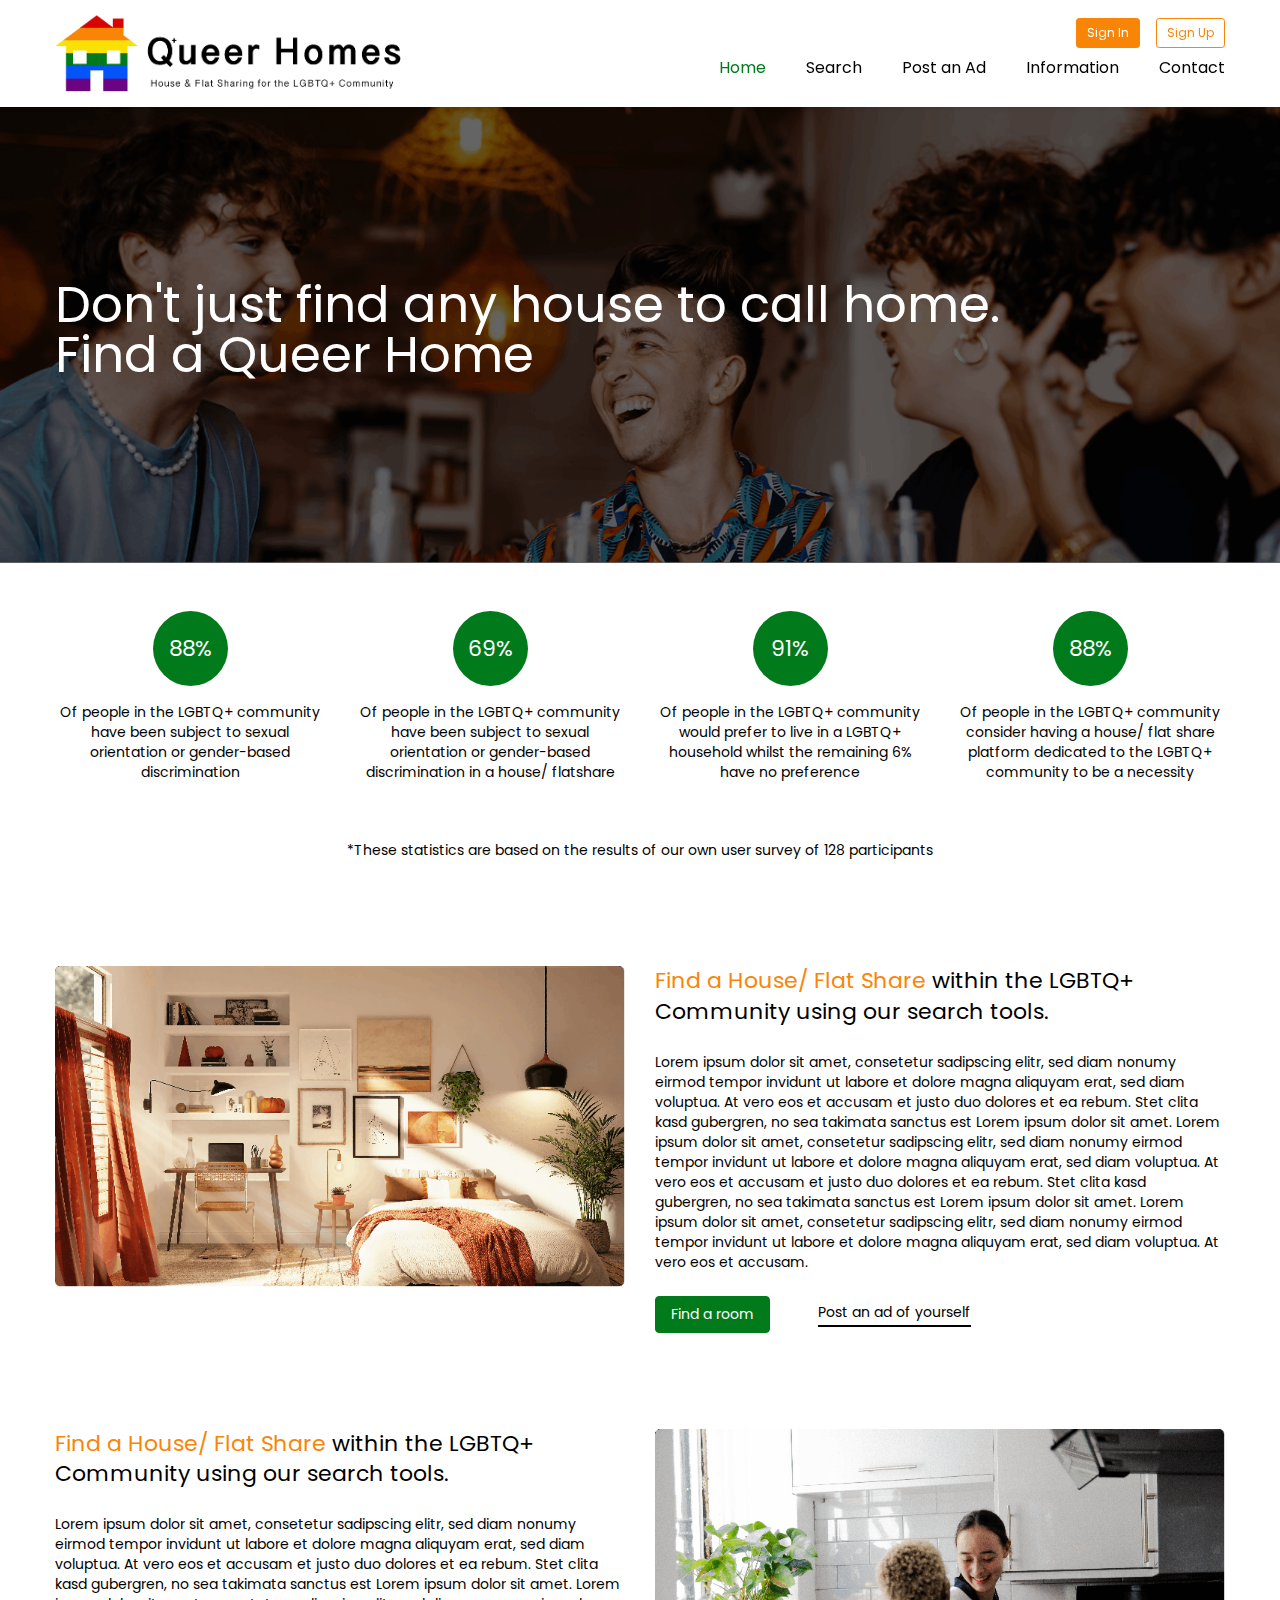
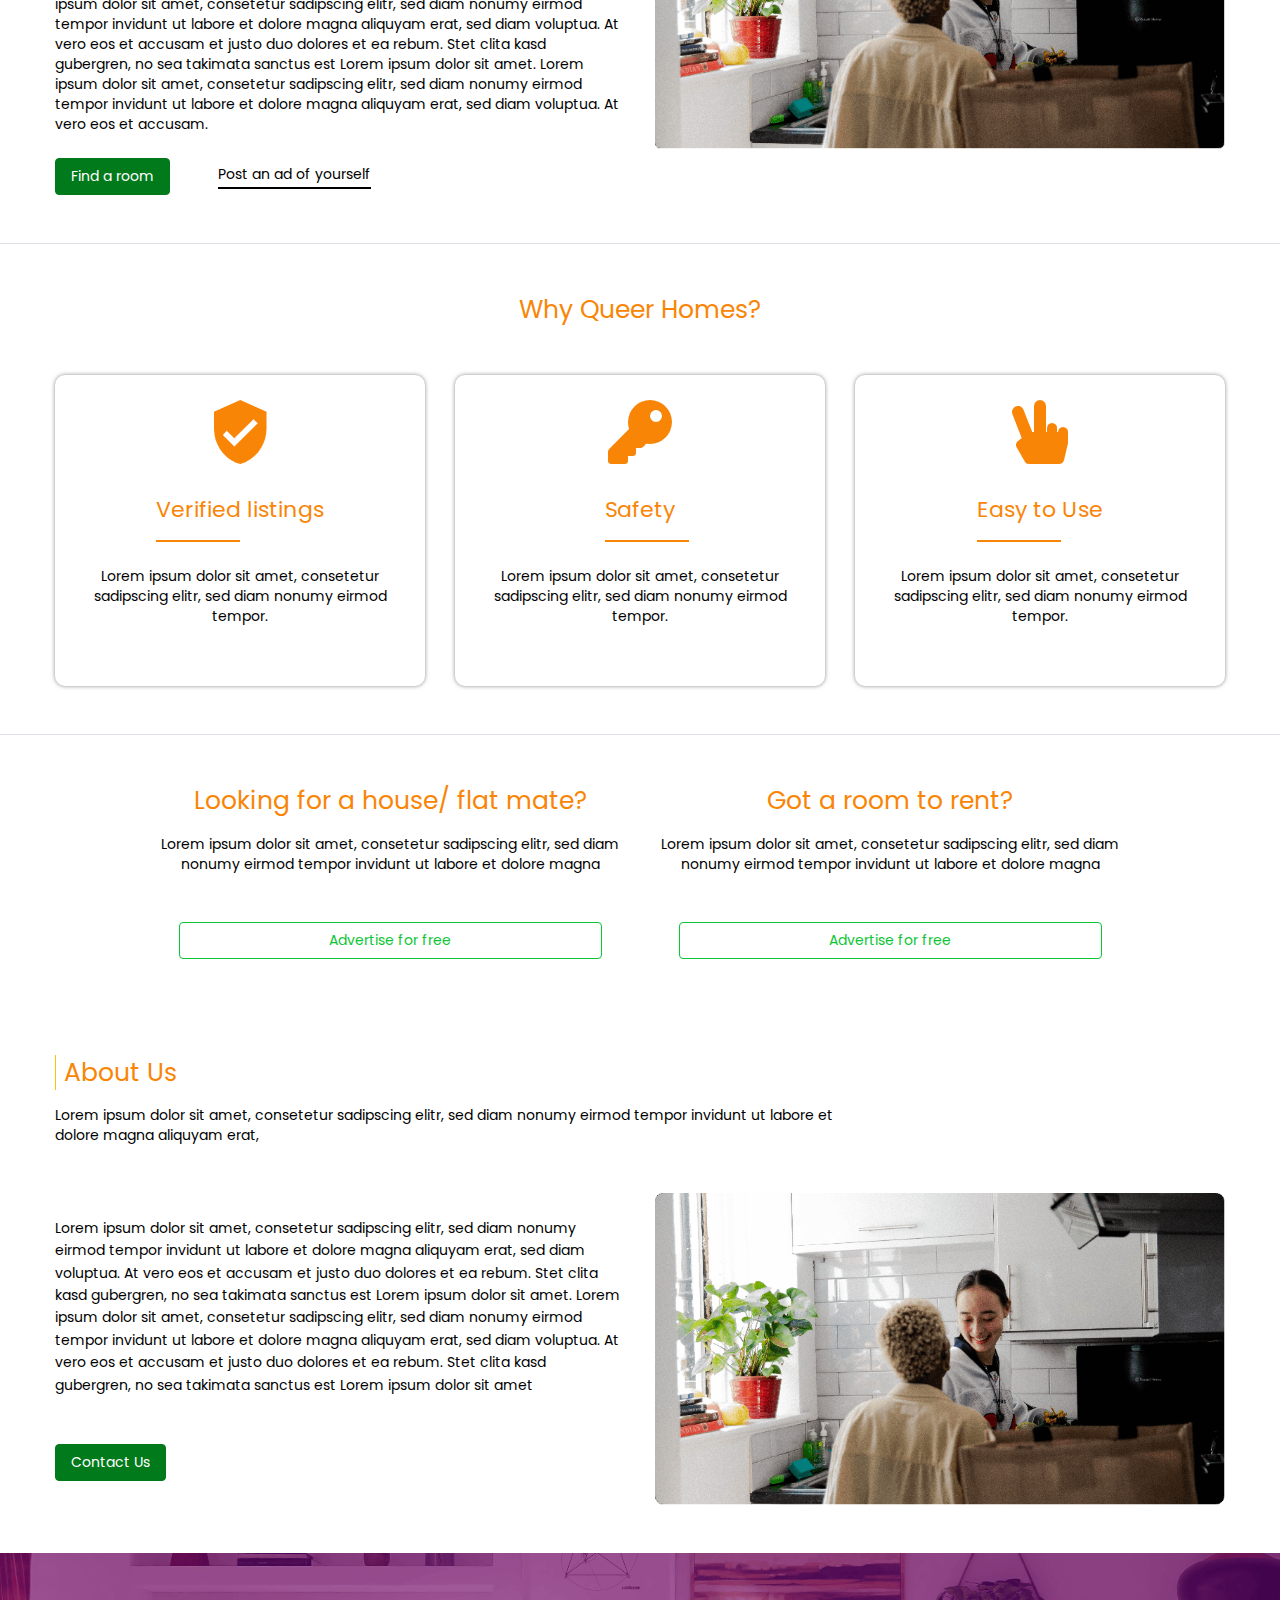
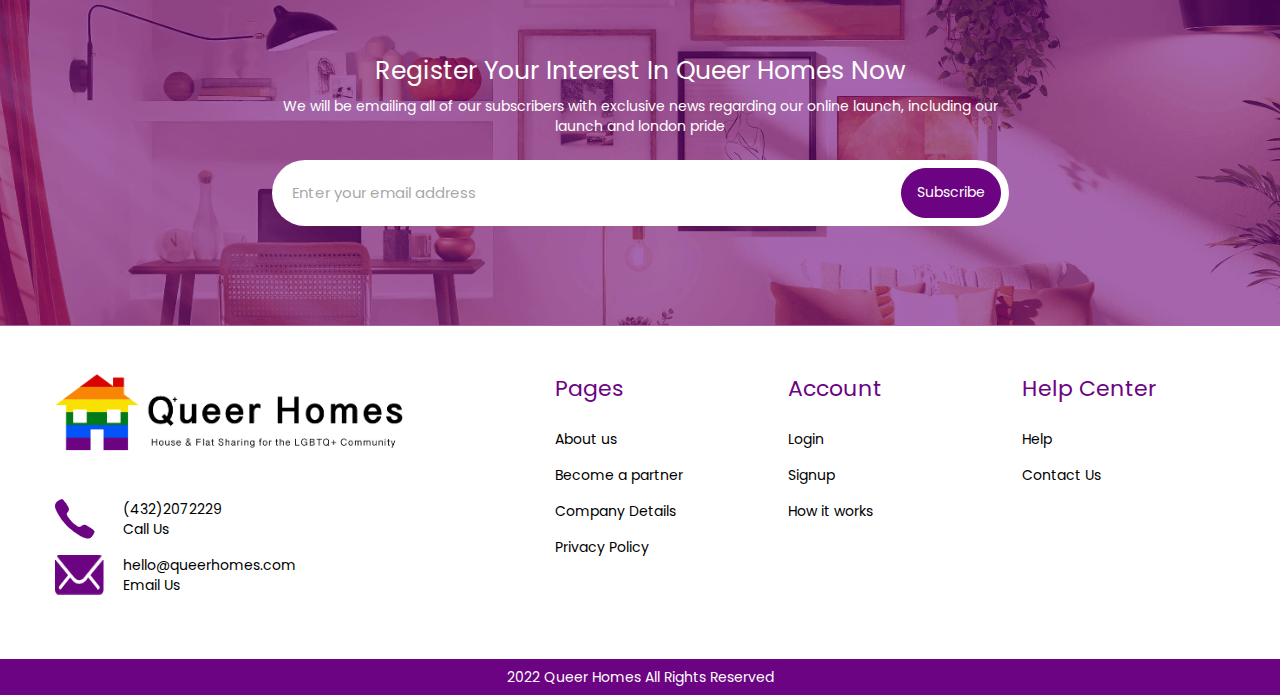
<file: index.html>
<!DOCTYPE html>
<html lang="en">

<head>
  <meta charset="utf-8">
  <meta http-equiv="X-UA-Compatible" content="IE=edge">
  <meta name="viewport" content="width=device-width, initial-scale=1, shrink-to-fit=no">
  <!-- The above 3 meta tags *must* come first in the head; any other head content must come *after* these tags -->
  <meta name="description" content="Company Name">
  <meta name="keywords" content="Company Name">
  <meta name="author" content="Company Name">
  <meta name="expires" content="never">
  <meta name="rating" content="general">
  <meta name="copyright" content="Company Name">
  <title>Queer Homes</title>
  <link rel="apple-touch-icon" sizes="57x57" href="favicon/apple-icon-57x57.png">
  <link rel="apple-touch-icon" sizes="60x60" href="favicon/apple-icon-60x60.png">
  <link rel="apple-touch-icon" sizes="72x72" href="favicon/apple-icon-72x72.png">
  <link rel="apple-touch-icon" sizes="76x76" href="favicon/apple-icon-76x76.png">
  <link rel="apple-touch-icon" sizes="114x114" href="favicon/apple-icon-114x114.png">
  <link rel="apple-touch-icon" sizes="120x120" href="favicon/apple-icon-120x120.png">
  <link rel="apple-touch-icon" sizes="144x144" href="favicon/apple-icon-144x144.png">
  <link rel="apple-touch-icon" sizes="152x152" href="favicon/apple-icon-152x152.png">
  <link rel="apple-touch-icon" sizes="180x180" href="favicon/apple-icon-180x180.png">
  <link rel="icon" type="image/png" sizes="192x192" href="favicon/android-icon-192x192.png">
  <link rel="icon" type="image/png" sizes="32x32" href="favicon/favicon-32x32.png">
  <link rel="icon" type="image/png" sizes="96x96" href="favicon/favicon-96x96.png">
  <link rel="icon" type="image/png" sizes="16x16" href="favicon/favicon-16x16.png">
  <link rel="manifest" href="favicon/manifest.json">
  <meta property="og:title" content="Company Name" />
  <meta property="og:type" content="website" />

  <!-- Bootstrap core CSS -->
  <link href="css/fontawesome.min.css" rel="stylesheet">
  <link href="css/bootstrap.min.css" rel="stylesheet">
  <link href="css/global.css" rel="stylesheet">
  <link href="css/navbar.css" rel="stylesheet">
  <link href="css/style.css" rel="stylesheet">
</head>

<body>
  <a href="#" id="scroll" style="display: none;"><span></span></a>

  <!------------ Header ------------>
  <header id="Header" class="fixed-top bg-white shadow-sm" data-spy="affix">
    <div class="container">
      <div class="row align-items-center">
        <div class="col-md-4">
          <div class="logo">
            <a href="index.html" class="d-inline-block"><img src="./images/logo.png" alt="Queer Homes"
                class="img-fluid"></a>
          </div>
        </div>
        <div class="col-md-8">
          <div class="header-right d-flex flex-column">
            <div class="header-action-btns d-flex justify-content-end">
              <a href="#" class="btn btn-warning btn-sm mr-3">Sign In</a>
              <a href="#" class="btn btn-outline-warning btn-sm">Sign Up</a>
            </div>
            <nav class="navbar navbar-expand-md navbar-dark p-0">
              <button class="navbar-toggler " type="button" data-toggle="collapse" data-target="#Navigation"
                aria-controls="Navigation" aria-expanded="false" aria-label="Toggle navigation"> <span
                  class="fas fa-bars"></span> </button>
              <div class="collapse navbar-collapse pt-3 pt-md-0 flex-column" id="Navigation">
                <ul class="navbar-nav col-12 p-0 justify-content-end">
                  <li class="nav-item"><a href="index.html" class="nav-link active">Home</a></li>
                  <li class="nav-item"><a href="#" class="nav-link">Search</a></li>
                  <li class="nav-item"><a href="#" class="nav-link">Post an Ad</a></li>

                  <li class="nav-item"><a href="#" class="nav-link">Information</a></li>
                  <li class="nav-item"><a href="#" class="nav-link">Contact</a></li>
                </ul>
              </div>
            </nav>
          </div>
        </div>
      </div>
    </div>

  </header>
  <!------------- End Header -------------------->

  <!------------ Home Slider Section ------------>
  <main role="main">
    <section class="MainBanner position-relative">
      <div class="overlay"></div>
      <div class="container">
        <div class="banner-content position-relative">
          <h1 class="text-white">Don't just find any house to call home. Find a Queer Home</h1>
        </div>
      </div>
    </section>
    <!------------ End Home Slider Section ------------>


    <!-- statistics section  -->
    <section class="statistics py-4 py-md-5">
      <div class="container">
        <div class="row mb-4">
          <div class="col-lg-3 col-md-6 mb-4 mb-lg-0">
            <div class="stats-box text-center">
              <span
                class="bg-success text-white p-3 mb-3 d-inline-flex align-items-center justify-content-center rounded-circle">88%</span>
              <p>Of people in the LGBTQ+ community have been subject to sexual orientation or gender-based
                discrimination</p>
            </div>
          </div>

          <div class="col-lg-3 col-md-6 mb-4 mb-lg-0">
            <div class="stats-box text-center">
              <span
                class="bg-success text-white p-3 mb-3 d-inline-flex align-items-center justify-content-center rounded-circle">69%</span>
              <p>Of people in the LGBTQ+ community have been subject to sexual orientation or gender-based
                discrimination in a house/ flatshare</p>
            </div>
          </div>

          <div class="col-lg-3 col-md-6 mb-4 mb-lg-0">
            <div class="stats-box text-center">
              <span
                class="bg-success text-white p-3 mb-3 d-inline-flex align-items-center justify-content-center  rounded-circle">91%</span>
              <p>Of people in the LGBTQ+ community would prefer to live in a LGBTQ+ household whilst the remaining 6%
                have no preference</p>
            </div>
          </div>
          <div class="col-lg-3 col-md-6 mb-4 mb-lg-0">
            <div class="stats-box text-center">
              <span
                class="bg-success text-white p-3 mb-3 d-inline-flex align-items-center justify-content-center  rounded-circle">88%</span>
              <p>Of people in the LGBTQ+ community consider having a house/ flat share platform dedicated to the LGBTQ+
                community to be a necessity</p>
            </div>
          </div>
        </div>
        <p class="text-center pt-md-4">*These statistics are based on the results of our own user survey of 128
          participants</p>
      </div>
    </section>
    <!-- statistics section ends -->

    <!-- find flats starts -->
    <section class="find-flat py-4 py-md-5">
      <div class="container">
        <div class="row">
          <div class="col-lg-6 mb-4 mb-lg-0">
            <img src="./images/img-1.png" alt="final flat">
          </div>
          <div class="col-lg-6">
            <div class="content">
              <h3 class="mb-4"><span class="text-warning">Find a House/ Flat Share</span> within the LGBTQ+
                Community using our search tools.</h3>
              <p>Lorem ipsum dolor sit amet, consetetur sadipscing elitr, sed diam nonumy eirmod tempor invidunt ut
                labore et dolore magna aliquyam erat, sed diam voluptua. At vero eos et accusam et justo duo dolores et
                ea rebum. Stet clita kasd gubergren, no sea takimata sanctus est Lorem ipsum dolor sit amet. Lorem ipsum
                dolor sit amet, consetetur sadipscing elitr, sed diam nonumy eirmod tempor invidunt ut labore et dolore
                magna aliquyam erat, sed diam voluptua. At vero eos et accusam et justo duo dolores et ea rebum. Stet
                clita kasd gubergren, no sea takimata sanctus est Lorem ipsum dolor sit amet.
                Lorem ipsum dolor sit amet, consetetur sadipscing elitr, sed diam nonumy eirmod tempor invidunt ut
                labore et dolore magna aliquyam erat, sed diam voluptua. At vero eos et accusam.</p>
              <div class="action mt-4 d-flex align-items-center">
                <a href="#" class="btn btn-success mr-4 mr-md-5">Find a room</a>
                <a href="#" class="btn-post">Post an ad of yourself</a>
              </div>
            </div>
          </div>
        </div>
      </div>
    </section>
    <!-- find flats ends-->

    <!-- find flats starts -->
    <section class="find-flat py-4 py-md-5">
      <div class="container">
        <div class="row">
          <div class="col-lg-6 order-2 order-lg-1">
            <div class="content">
              <h3 class="mb-4"><span class="text-warning">Find a House/ Flat Share</span> within the LGBTQ+
                Community using our search tools.</h3>
              <p>Lorem ipsum dolor sit amet, consetetur sadipscing elitr, sed diam nonumy eirmod tempor invidunt ut
                labore et dolore magna aliquyam erat, sed diam voluptua. At vero eos et accusam et justo duo dolores et
                ea rebum. Stet clita kasd gubergren, no sea takimata sanctus est Lorem ipsum dolor sit amet. Lorem ipsum
                dolor sit amet, consetetur sadipscing elitr, sed diam nonumy eirmod tempor invidunt ut labore et dolore
                magna aliquyam erat, sed diam voluptua. At vero eos et accusam et justo duo dolores et ea rebum. Stet
                clita kasd gubergren, no sea takimata sanctus est Lorem ipsum dolor sit amet.
                Lorem ipsum dolor sit amet, consetetur sadipscing elitr, sed diam nonumy eirmod tempor invidunt ut
                labore et dolore magna aliquyam erat, sed diam voluptua. At vero eos et accusam.</p>
              <div class="action mt-4  d-flex align-items-center">
                <a href="#" class="btn btn-success mr-4 mr-md-5">Find a room</a>
                <a href="#" class="btn-post">Post an ad of yourself</a>
              </div>
            </div>
          </div>
          <div class="col-lg-6 order-1 order-lg-2 mb-4 mb-lg-0">
            <img src="./images/img-2.png" alt="final flat">
          </div>

        </div>
      </div>
    </section>
    <!-- find flats ends-->

    <!-- why why section -->
    <section class="whyUs py-4 py-md-5 border-top border-bottom">
      <div class="container">
        <h2 class="text-warning text-center mb-5">Why Queer Homes?</h2>
        <div class="why-us-list">
          <div class="row">
            <div class="col-md-4 mb-lg-0">
              <div class="why-box">
                <img src="./images/shield.png" alt="shield icon">
                <h3 class="pb-3 text-warning mb-4 position-relative">Verified listings</h3>
                <p>Lorem ipsum dolor sit amet, consetetur sadipscing elitr, sed diam nonumy eirmod tempor.</p>
              </div>
            </div>
            <div class="col-md-4  mb-lg-0">
              <div class="why-box">
                <img src="./images/key.png" alt="key icon">
                <h3 class="pb-3 text-warning mb-4 position-relative">Safety</h3>
                <p>Lorem ipsum dolor sit amet, consetetur sadipscing elitr, sed diam nonumy eirmod tempor.</p>
              </div>
            </div>
            <div class="col-md-4">
              <div class="why-box">
                <img src="./images/finger.png" alt="fingers">
                <h3 class="pb-3 text-warning mb-4 position-relative">Easy to Use</h3>
                <p>Lorem ipsum dolor sit amet, consetetur sadipscing elitr, sed diam nonumy eirmod tempor.</p>
              </div>
            </div>
          </div>
        </div>
      </div>
    </section>
    <!-- why why section ends -->

    <!-- advertisementSection -->
    <section class="advertisementSection py-4 py-md-5 d-block">
      <div class="container">
        <div class="row justify-content-center">
          <div class="col-md-6 col-lg-5 mb-4 mb-md-0">
            <div class="advertisement-box text-center">
              <h2 class="text-warning mb-3">Looking for a house/ flat mate?</h2>
              <p class="mb-3 mb-md-4 mb-lg-5">Lorem ipsum dolor sit amet, consetetur sadipscing elitr, sed diam nonumy
                eirmod tempor invidunt ut labore et dolore magna</p>
              <a href="#" class="btn btn-outline-success btn-block">Advertise for free</a>
            </div>
          </div>
          <div class="col-md-6 col-lg-5">
            <div class="advertisement-box text-center">
              <h2 class="text-warning mb-3">Got a room to rent?</h2>
              <p class="mb-3 mb-md-4 mb-lg-5">Lorem ipsum dolor sit amet, consetetur sadipscing elitr, sed diam nonumy
                eirmod tempor invidunt ut labore et dolore magna</p>
              <a href="#" class="btn btn-outline-success btn-block">Advertise for free</a>
            </div>
          </div>
        </div>
      </div>
    </section>
    <!-- advertisement Section ends -->

    <!-- about us section -->
    <section class="aboutUs py-4 py-md-5">
      <div class="container">
        <div class="top mb-4 mb-md-5">
          <h2 class="border-left text-warning border-warning pl-2 mb-3">About Us</h2>
          <p class="h5">Lorem ipsum dolor sit amet, consetetur sadipscing elitr, sed diam nonumy eirmod tempor invidunt
            ut labore
            et dolore magna aliquyam erat,</p>

        </div>
        <div class="inner-content">
          <div class="row align-items-center">
            <div class="col-lg-6  mb-4 mb-lg-0">
              <p class="mb-4 mb-md-5">Lorem ipsum dolor sit amet, consetetur sadipscing elitr, sed diam nonumy eirmod
                tempor invidunt ut
                labore et dolore magna aliquyam erat, sed diam voluptua. At vero eos et accusam et justo duo dolores et
                ea rebum. Stet clita kasd gubergren, no sea takimata sanctus est Lorem ipsum dolor sit amet. Lorem ipsum
                dolor sit amet, consetetur sadipscing elitr, sed diam nonumy eirmod tempor invidunt ut labore et dolore
                magna aliquyam erat, sed diam voluptua. At vero eos et accusam et justo duo dolores et ea rebum. Stet
                clita kasd gubergren, no sea takimata sanctus est Lorem ipsum dolor sit amet</p>
              <a href="#" class="btn btn-success">Contact Us</a>
            </div>
            <div class="col-lg-6">
              <img src="./images/img-3.png" alt="about us">
            </div>
          </div>
        </div>
      </div>
    </section>
    <!-- about us section ends-->

    <!-- subscription section  -->
    <section class="subscription position-relative">
      <div class="overlay position-absolute"></div>
      <div class="container">
        <div class="content position-relative text-center text-white">
          <h2>Register Your Interest In Queer Homes Now</h2>
          <p class="mb-4">We will be emailing all of our subscribers with exclusive news regarding our online launch,
            including our launch and london pride</p>
          <form action="#">
            <div class="form-inner d-flex rounded-pill p-2 overflow-hidden bg-white">
              <input type="text" class="form-control border-0 bg-transparent" placeholder="Enter your email address">
              <button class="btn btn-primary rounded-pill">Subscribe</button>
            </div>
          </form>
        </div>
      </div>
    </section>
    <!-- subscription section ends -->

  </main>

  <!------------ Footer Section ------------>
  <footer class="Footer bg-white">
    <div class="footer-top py-4 py-md-5">
      <div class="container">
        <div class="row">
          <div class="col-lg-5 mb-4 mb-lg-0">
            <div class="footer-logo mb-4 mb-lg-5">
              <img src="./images/logo.png" alt="home Queer">
            </div>
            <ul class="footer-contacts">
              <li class="d-flex align-items-center mb-3 justify-content-center justify-content-md-start">
                <span class="icon mr-2"> <img src="./images/phone-icon.png" alt="phone icon"></span>
                <span>
                  (432)2072229 <br>
                  Call Us
                </span>

              </li>
              <li class="d-flex align-items-center justify-content-center justify-content-md-start">
                <span class="icon mr-2"> <img src="./images/mail-icon.png" alt="mail icon"></span>
                <span>hello@queerhomes.com <br>Email Us</span>
              </li>
            </ul>
          </div>
          <div class="col-lg-7">
            <div class="row">
              <div class="col-md-4">
                <h3 class="text-primary mb-4">Pages</h3>
                <ul class="footer-links">
                  <li class="mb-2 mb-lg-3"><a href="#">About us</a></li>
                  <li class="mb-2 mb-lg-3"><a href="#">Become a partner</a></li>
                  <li class="mb-2 mb-lg-3"><a href="#">Company Details</a></li>
                  <li class="mb-2 mb-lg-3"><a href="#">Privacy Policy</a></li>

                </ul>
              </div>
              <div class="col-md-4">
                <h3 class="text-primary mb-4">Account</h3>
                <ul class="footer-links">
                  <li class="mb-2 mb-lg-3"><a href="#">Login</a></li>
                  <li class="mb-2 mb-lg-3"><a href="#">Signup</a></li>
                  <li class="mb-2 mb-lg-3"><a href="#">How it works</a></li>
                </ul>
              </div>
              <div class="col-md-4">
                <h3 class="text-primary mb-4">Help Center</h3>
                <ul class="footer-links">
                  <li class="mb-2 mb-lg-3"><a href="#">Help</a></li>
                  <li class="mb-2 mb-lg-3"><a href="#">Contact Us</a></li>
                </ul>
              </div>
            </div>
          </div>
        </div>
      </div>

    </div>
    <div class="copyright bg-primary text-white text-center py-2">
      <div class="container">
        <p class="mb-0">2022 Queer Homes All Rights Reserved</p>
      </div>
    </div>

  </footer>
  <!------------ End Footer Section ------------>

  <script src="js/jquery-3.3.1.min.js"></script>
  <script src="js/bootstrap.bundle.min.js"></script>
  <script src="js/fontawesome.min.js"></script>
  <script src="js/script.js"></script>
</body>

</html>
</file>
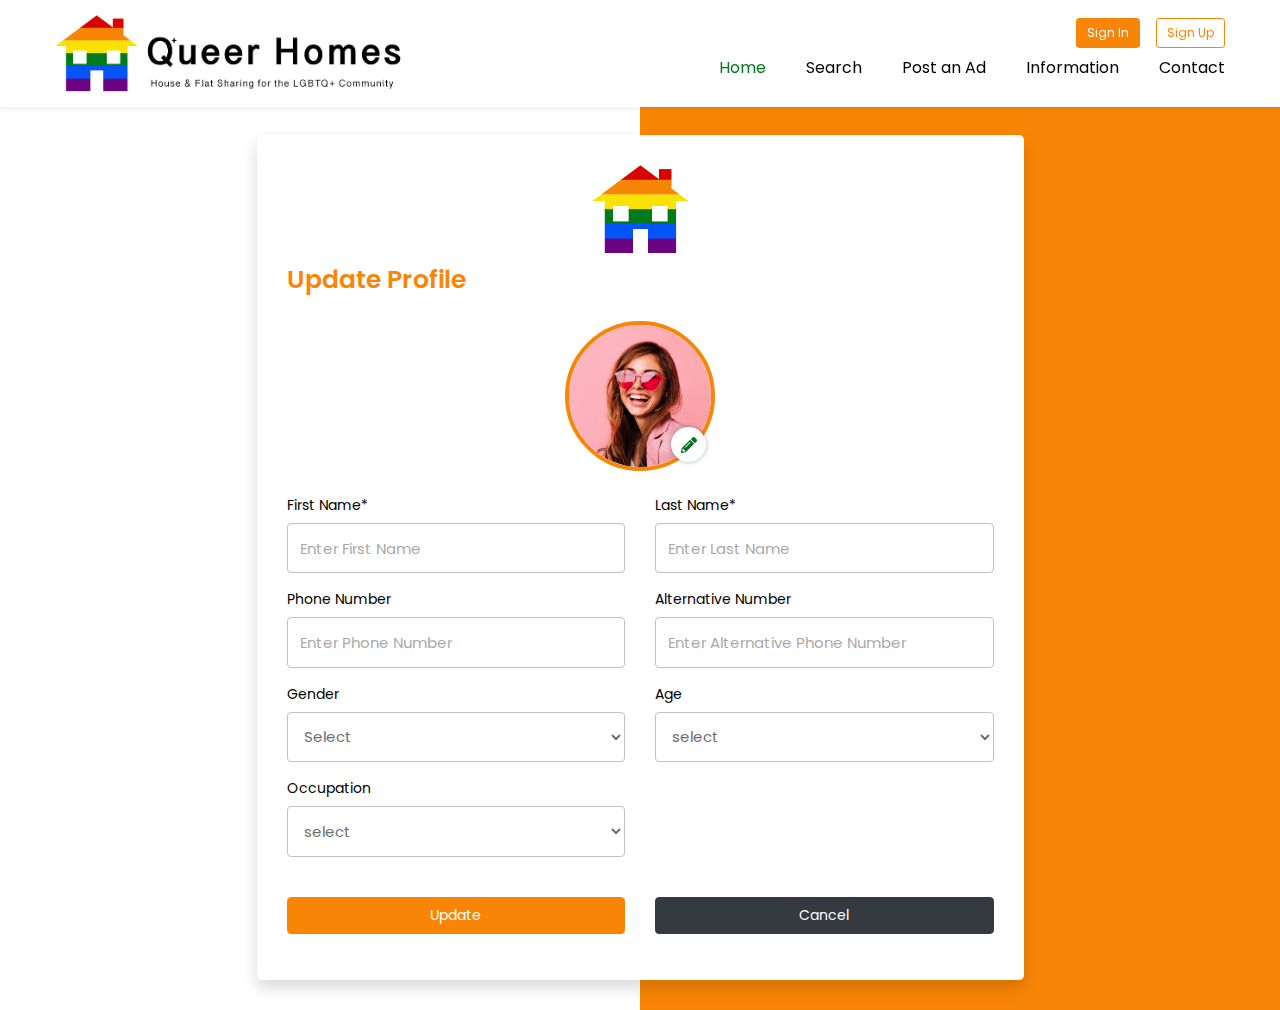
<file: edit-my-profile.html>
<!DOCTYPE html>
<html lang="en">

<head>
  <meta charset="utf-8">
  <meta http-equiv="X-UA-Compatible" content="IE=edge">
  <meta name="viewport" content="width=device-width, initial-scale=1, shrink-to-fit=no">
  <!-- The above 3 meta tags *must* come first in the head; any other head content must come *after* these tags -->
  <meta name="description" content="Company Name">
  <meta name="keywords" content="Company Name">
  <meta name="author" content="Company Name">
  <meta name="expires" content="never">
  <meta name="rating" content="general">
  <meta name="copyright" content="Company Name">
  <title>Queer Homes</title>
  <link rel="apple-touch-icon" sizes="57x57" href="favicon/apple-icon-57x57.png">
  <link rel="apple-touch-icon" sizes="60x60" href="favicon/apple-icon-60x60.png">
  <link rel="apple-touch-icon" sizes="72x72" href="favicon/apple-icon-72x72.png">
  <link rel="apple-touch-icon" sizes="76x76" href="favicon/apple-icon-76x76.png">
  <link rel="apple-touch-icon" sizes="114x114" href="favicon/apple-icon-114x114.png">
  <link rel="apple-touch-icon" sizes="120x120" href="favicon/apple-icon-120x120.png">
  <link rel="apple-touch-icon" sizes="144x144" href="favicon/apple-icon-144x144.png">
  <link rel="apple-touch-icon" sizes="152x152" href="favicon/apple-icon-152x152.png">
  <link rel="apple-touch-icon" sizes="180x180" href="favicon/apple-icon-180x180.png">
  <link rel="icon" type="image/png" sizes="192x192" href="favicon/android-icon-192x192.png">
  <link rel="icon" type="image/png" sizes="32x32" href="favicon/favicon-32x32.png">
  <link rel="icon" type="image/png" sizes="96x96" href="favicon/favicon-96x96.png">
  <link rel="icon" type="image/png" sizes="16x16" href="favicon/favicon-16x16.png">
  <link rel="manifest" href="favicon/manifest.json">
  <meta property="og:title" content="Company Name" />
  <meta property="og:type" content="website" />

  <!-- Bootstrap core CSS -->
  <link href="css/fontawesome.min.css" rel="stylesheet">
  <link href="css/bootstrap.min.css" rel="stylesheet">
  <link href="css/global.css" rel="stylesheet">
  <link href="css/navbar.css" rel="stylesheet">
  <link href="css/style.css" rel="stylesheet">
</head>

<body>
  <a href="#" id="scroll" style="display: none;"><span></span></a>

  <!------------ Header ------------>
  <header id="Header" class="fixed-top bg-white shadow-sm" data-spy="affix">
    <div class="container">
      <div class="row align-items-center">
        <div class="col-md-4">
          <div class="logo">
            <a href="index.html" class="d-inline-block"><img src="./images/logo.png" alt="Queer Homes"
                class="img-fluid"></a>
          </div>
        </div>
        <div class="col-md-8">
          <div class="header-right d-flex flex-column">
            <div class="header-action-btns d-flex justify-content-end">
              <a href="#" class="btn btn-warning btn-sm mr-3">Sign In</a>
              <a href="#" class="btn btn-outline-warning btn-sm">Sign Up</a>
            </div>
            <nav class="navbar navbar-expand-md navbar-dark p-0">
              <button class="navbar-toggler " type="button" data-toggle="collapse" data-target="#Navigation"
                aria-controls="Navigation" aria-expanded="false" aria-label="Toggle navigation"> <span
                  class="fas fa-bars"></span> </button>
              <div class="collapse navbar-collapse pt-3 pt-md-0 flex-column" id="Navigation">
                <ul class="navbar-nav col-12 p-0 justify-content-end">
                  <li class="nav-item"><a href="index.html" class="nav-link active">Home</a></li>
                  <li class="nav-item"><a href="#" class="nav-link">Search</a></li>
                  <li class="nav-item"><a href="#" class="nav-link">Post an Ad</a></li>

                  <li class="nav-item"><a href="#" class="nav-link">Information</a></li>
                  <li class="nav-item"><a href="#" class="nav-link">Contact</a></li>
                </ul>
              </div>
            </nav>
          </div>
        </div>
      </div>
    </div>

  </header>
  <!------------- End Header -------------------->

  <!------------ Home Slider Section ------------>
  <main role="main">

    <div class="common-login signup-wrapper">
      <!-- <p class="powered-by font-weight-bold text-secondary d-flex align-items-center"><img
          src={"assets/images/cutlery.png"} alt="" /> <span class="ml-2">Powered By MenuLao</span></p>

      <div class="left-display-img">
        <img src={"assets/images/hot-pot.png"} alt="" />
      </div> -->
      <div class="form-wrapper bg-white rounded-lg shadow">
        <div class="rest-logo text-center mb-2">
          <img src="./images/fav.png" alt="logo" />
        </div>
        <h2 class="mb-4 text-warning font-weight-semi">Update Profile</h2>
        <form action="">
          <div class="row">
            <div class="col-lg-12">
              <div class="form-group text-center">
                <label for="uploadPhoto" class="cursor-pointer update-profile-pic text-center  rounded-lg rounded-circle text-warning">
                  <img src="./images/avatar-1.jpg" alt="profile pic">
                
                  <span class="edit-icon">
                    <input type="file" class="d-none" id="uploadPhoto">
                    <i class="fas fa-pencil-alt h4 text-success"></i>
                  </span>
                  
                </label>
              </div>
            </div>
            <div class="col-lg-6">
              <div class="form-group">
                <label for="">First Name*</label>
                <input class="form-control" type="text" placeholder="Enter First Name" required />
              </div>
            </div>
            <div class="col-lg-6">
              <div class="form-group">
                <label for="">Last Name*</label>
                <input class="form-control" type="text" placeholder="Enter Last Name" required />
              </div>
            </div>
            <div class="col-lg-6">
              <div class="form-group">
                <label for="">Phone Number</label>
                <input class="form-control" type="text" placeholder="Enter Phone Number" required />
              </div>
            </div>
            <div class="col-lg-6">
              <div class="form-group">
                <label for="">Alternative Number</label>
                <input class="form-control" type="text" placeholder="Enter Alternative Phone Number" required />
              </div>
            </div>
           
            
            <div class="col-lg-6">
              <div class="form-group">
                <label for="">Gender</label>

                <select class="form-control">
                  <option value="Select">Select</option>
                  <option value="Male">Male</option>
                  <option value="Female">Female</option>
                </select>
              </div>
            </div>
            <div class="col-lg-6">
              <div class="form-group">
                <label for="">Age</label>

                <select class="form-control">
                  <option value="Select">select</option>

                  <option value="18">18</option>
                  <option value="19">19</option>
                  <option value="20">20</option>
                  <option value="21">21</option>
                  <option value="22">22</option>
                </select>
              </div>
            </div>
            <div class="col-lg-6">
              <div class="form-group">
                <label for="">Occupation</label>
                <select class="form-control">
                  <option value="Select">select</option>
                  <option value="Student">Student</option>
                  <option value="Student">Professional</option>
                </select>
              </div>
            </div>
          </div>
          <div class="form-group mt-4">
            <div class="row">
              <div class="col-6"><button class="btn btn-warning btn-block" type="submit">Update</button></div>
              <div class="col-6"><button class="btn btn-dark btn-block" type="">Cancel</button></div>
            </div>        
          </div>
        </form>
      </div>
    </div>
  </main>


  <script src="js/jquery-3.3.1.min.js"></script>
  <script src="js/bootstrap.bundle.min.js"></script>
  <script src="js/fontawesome.min.js"></script>
  <script src="js/script.js"></script>
</body>

</html>
</file>
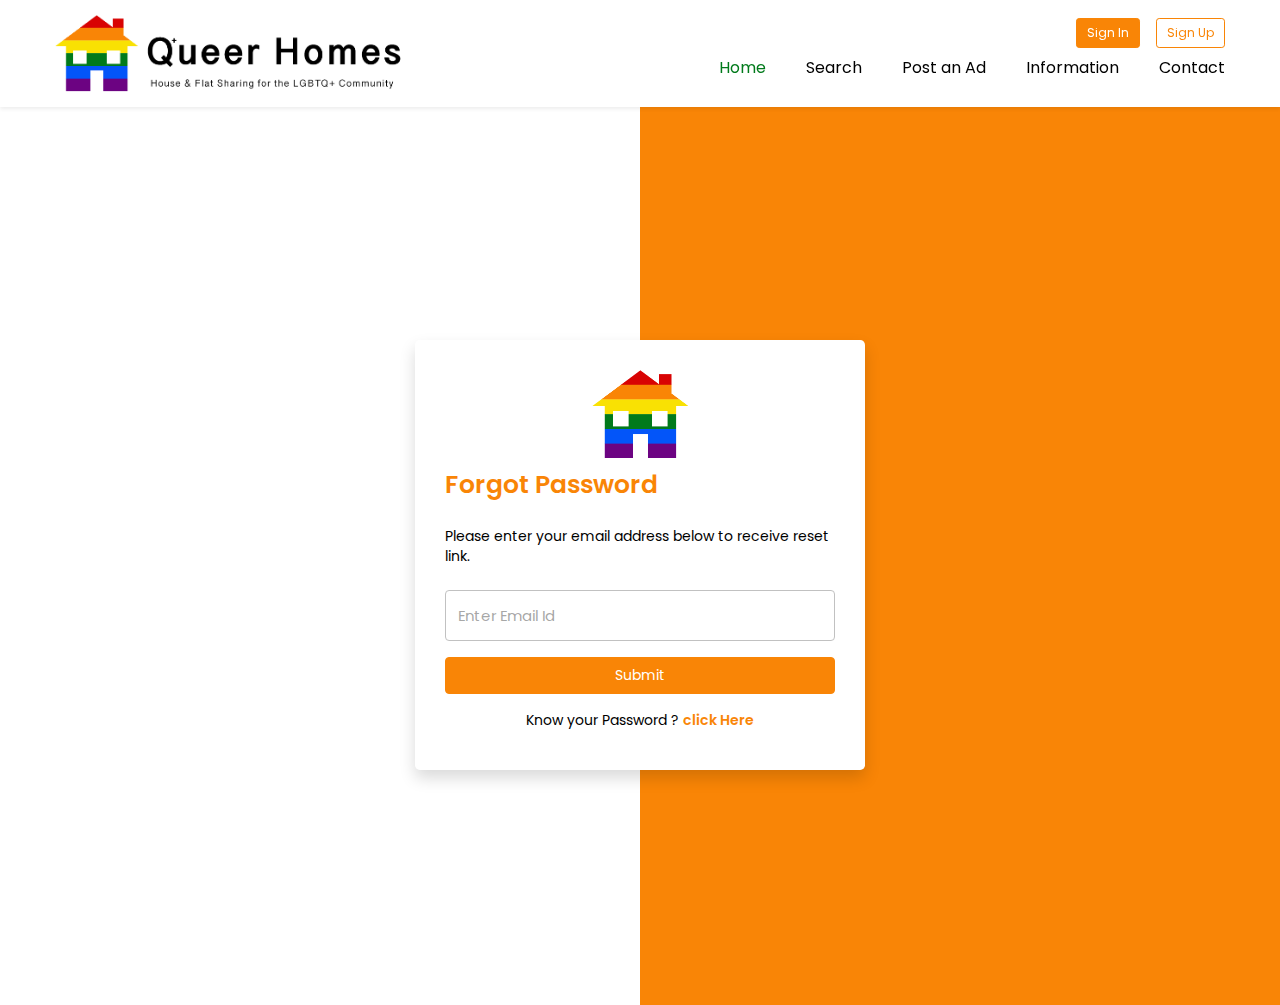
<file: forgot-password.html>
<!DOCTYPE html>
<html lang="en">

<head>
  <meta charset="utf-8">
  <meta http-equiv="X-UA-Compatible" content="IE=edge">
  <meta name="viewport" content="width=device-width, initial-scale=1, shrink-to-fit=no">
  <!-- The above 3 meta tags *must* come first in the head; any other head content must come *after* these tags -->
  <meta name="description" content="Company Name">
  <meta name="keywords" content="Company Name">
  <meta name="author" content="Company Name">
  <meta name="expires" content="never">
  <meta name="rating" content="general">
  <meta name="copyright" content="Company Name">
  <title>Queer Homes</title>
  <link rel="apple-touch-icon" sizes="57x57" href="favicon/apple-icon-57x57.png">
  <link rel="apple-touch-icon" sizes="60x60" href="favicon/apple-icon-60x60.png">
  <link rel="apple-touch-icon" sizes="72x72" href="favicon/apple-icon-72x72.png">
  <link rel="apple-touch-icon" sizes="76x76" href="favicon/apple-icon-76x76.png">
  <link rel="apple-touch-icon" sizes="114x114" href="favicon/apple-icon-114x114.png">
  <link rel="apple-touch-icon" sizes="120x120" href="favicon/apple-icon-120x120.png">
  <link rel="apple-touch-icon" sizes="144x144" href="favicon/apple-icon-144x144.png">
  <link rel="apple-touch-icon" sizes="152x152" href="favicon/apple-icon-152x152.png">
  <link rel="apple-touch-icon" sizes="180x180" href="favicon/apple-icon-180x180.png">
  <link rel="icon" type="image/png" sizes="192x192" href="favicon/android-icon-192x192.png">
  <link rel="icon" type="image/png" sizes="32x32" href="favicon/favicon-32x32.png">
  <link rel="icon" type="image/png" sizes="96x96" href="favicon/favicon-96x96.png">
  <link rel="icon" type="image/png" sizes="16x16" href="favicon/favicon-16x16.png">
  <link rel="manifest" href="favicon/manifest.json">
  <meta property="og:title" content="Company Name" />
  <meta property="og:type" content="website" />

  <!-- Bootstrap core CSS -->
  <link href="css/fontawesome.min.css" rel="stylesheet">
  <link href="css/bootstrap.min.css" rel="stylesheet">
  <link href="css/global.css" rel="stylesheet">
  <link href="css/navbar.css" rel="stylesheet">
  <link href="css/style.css" rel="stylesheet">
</head>

<body>
  <a href="#" id="scroll" style="display: none;"><span></span></a>

  <!------------ Header ------------>
  <header id="Header" class="fixed-top bg-white shadow-sm" data-spy="affix">
    <div class="container">
      <div class="row align-items-center">
        <div class="col-md-4">
          <div class="logo">
            <a href="index.html" class="d-inline-block"><img src="./images/logo.png" alt="Queer Homes"
                class="img-fluid"></a>
          </div>
        </div>
        <div class="col-md-8">
          <div class="header-right d-flex flex-column">
            <div class="header-action-btns d-flex justify-content-end">
              <a href="#" class="btn btn-warning btn-sm mr-3">Sign In</a>
              <a href="#" class="btn btn-outline-warning btn-sm">Sign Up</a>
            </div>
            <nav class="navbar navbar-expand-md navbar-dark p-0">
              <button class="navbar-toggler " type="button" data-toggle="collapse" data-target="#Navigation"
                aria-controls="Navigation" aria-expanded="false" aria-label="Toggle navigation"> <span
                  class="fas fa-bars"></span> </button>
              <div class="collapse navbar-collapse pt-3 pt-md-0 flex-column" id="Navigation">
                <ul class="navbar-nav col-12 p-0 justify-content-end">
                  <li class="nav-item"><a href="index.html" class="nav-link active">Home</a></li>
                  <li class="nav-item"><a href="#" class="nav-link">Search</a></li>
                  <li class="nav-item"><a href="#" class="nav-link">Post an Ad</a></li>

                  <li class="nav-item"><a href="#" class="nav-link">Information</a></li>
                  <li class="nav-item"><a href="#" class="nav-link">Contact</a></li>
                </ul>
              </div>
            </nav>
          </div>
        </div>
      </div>
    </div>

  </header>
  <!------------- End Header -------------------->

  <!------------ Home Slider Section ------------>
  <main role="main">

    <div class="common-login">
      <!-- <p class="powered-by font-weight-bold text-secondary d-flex align-items-center"><img
          src={"assets/images/cutlery.png"} alt="" /> <span class="ml-2">Powered By MenuLao</span></p>

      <div class="left-display-img">
        <img src={"assets/images/hot-pot.png"} alt="" />
      </div> -->
      <div class="form-wrapper bg-white rounded-lg shadow">
        <div class="rest-logo text-center mb-2">
          <img src="./images/fav.png" alt="logo" />
        </div>
        <h2 class="mb-4 text-warning font-weight-semi">Forgot Password</h2>
        <p class="mb-4">Please enter your email address below to receive reset link.</p>
        <form action="">
          <div class="form-group">
            <input class="form-control" type="email" placeholder="Enter Email Id" required />
          </div>

         
          <div class="form-group">
            <button class="btn btn-warning btn-block" type="submit">Submit</button>
          </div>
          <p class="fs-small text-center">
            Know your Password ?
            <a href="/login" class="text-warning font-weight-semi text-underline">
              click Here
            </a>
          </p>
        </form>
      </div>
    </div>
  </main>

  <!------------ Footer Section ------------>
  <!-- <footer class="Footer bg-white">
    <div class="footer-top py-4 py-md-5">
      <div class="container">
        <div class="row">
          <div class="col-lg-5 mb-4 mb-lg-0">
            <div class="footer-logo mb-4 mb-lg-5">
              <img src="./images/logo.png" alt="home Queer">
            </div>
            <ul class="footer-contacts">
              <li class="d-flex align-items-center mb-3 justify-content-center justify-content-md-start">
                <span class="icon mr-2"> <img src="./images/phone-icon.png" alt="phone icon"></span>
                <span>
                  (432)2072229 <br>
                  Call Us
                </span>

              </li>
              <li class="d-flex align-items-center justify-content-center justify-content-md-start">
                <span class="icon mr-2"> <img src="./images/mail-icon.png" alt="mail icon"></span>
                <span>hello@queerhomes.com <br>Email Us</span>
              </li>
            </ul>
          </div>
          <div class="col-lg-7">
            <div class="row">
              <div class="col-md-4">
                <h3 class="text-primary mb-4">Pages</h3>
                <ul class="footer-links">
                  <li class="mb-2 mb-lg-3"><a href="#">About us</a></li>
                  <li class="mb-2 mb-lg-3"><a href="#">Become a partner</a></li>
                  <li class="mb-2 mb-lg-3"><a href="#">Company Details</a></li>
                  <li class="mb-2 mb-lg-3"><a href="#">Privacy Policy</a></li>

                </ul>
              </div>
              <div class="col-md-4">
                <h3 class="text-primary mb-4">Account</h3>
                <ul class="footer-links">
                  <li class="mb-2 mb-lg-3"><a href="#">Login</a></li>
                  <li class="mb-2 mb-lg-3"><a href="#">Signup</a></li>
                  <li class="mb-2 mb-lg-3"><a href="#">How it works</a></li>
                </ul>
              </div>
              <div class="col-md-4">
                <h3 class="text-primary mb-4">Help Center</h3>
                <ul class="footer-links">
                  <li class="mb-2 mb-lg-3"><a href="#">Help</a></li>
                  <li class="mb-2 mb-lg-3"><a href="#">Contact Us</a></li>
                </ul>
              </div>
            </div>
          </div>
        </div>
      </div>

    </div>
    <div class="copyright bg-primary text-white text-center py-2">
      <div class="container">
        <p class="mb-0">2022 Queer Homes All Rights Reserved</p>
      </div>
    </div>

  </footer> -->
  <!------------ End Footer Section ------------>

  <script src="js/jquery-3.3.1.min.js"></script>
  <script src="js/bootstrap.bundle.min.js"></script>
  <script src="js/fontawesome.min.js"></script>
  <script src="js/script.js"></script>
</body>

</html>
</file>
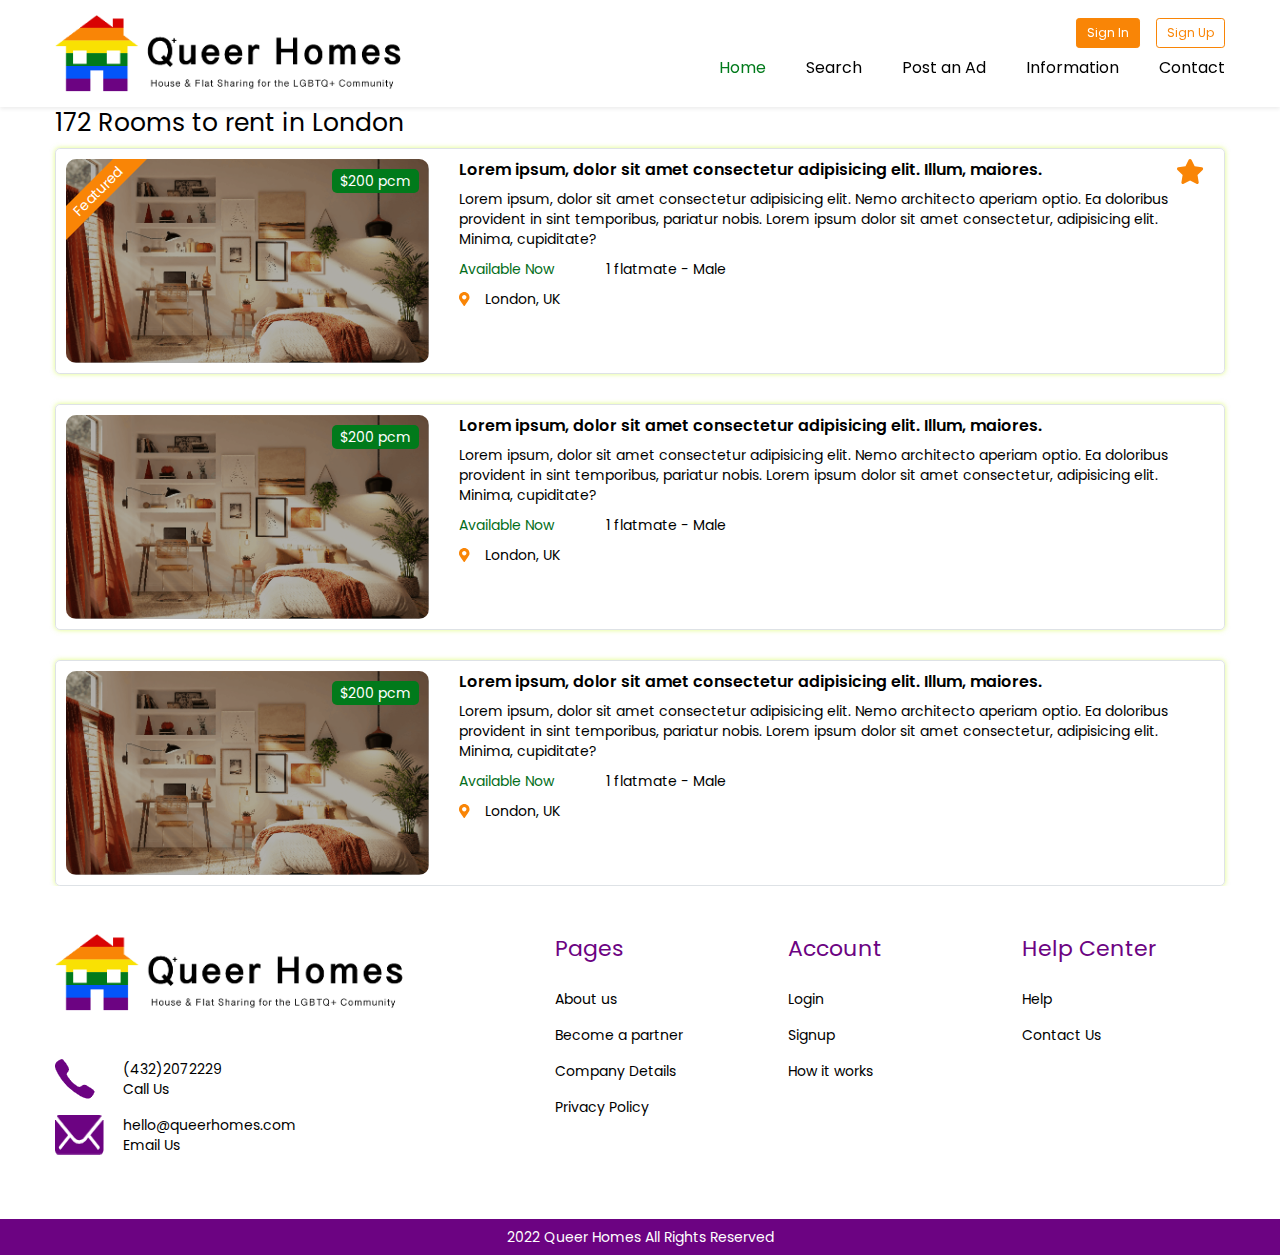
<file: listing.html>
<!DOCTYPE html>
<html lang="en">

<head>
  <meta charset="utf-8">
  <meta http-equiv="X-UA-Compatible" content="IE=edge">
  <meta name="viewport" content="width=device-width, initial-scale=1, shrink-to-fit=no">
  <!-- The above 3 meta tags *must* come first in the head; any other head content must come *after* these tags -->
  <meta name="description" content="Company Name">
  <meta name="keywords" content="Company Name">
  <meta name="author" content="Company Name">
  <meta name="expires" content="never">
  <meta name="rating" content="general">
  <meta name="copyright" content="Company Name">
  <title>Queer Homes</title>
  <link rel="apple-touch-icon" sizes="57x57" href="favicon/apple-icon-57x57.png">
  <link rel="apple-touch-icon" sizes="60x60" href="favicon/apple-icon-60x60.png">
  <link rel="apple-touch-icon" sizes="72x72" href="favicon/apple-icon-72x72.png">
  <link rel="apple-touch-icon" sizes="76x76" href="favicon/apple-icon-76x76.png">
  <link rel="apple-touch-icon" sizes="114x114" href="favicon/apple-icon-114x114.png">
  <link rel="apple-touch-icon" sizes="120x120" href="favicon/apple-icon-120x120.png">
  <link rel="apple-touch-icon" sizes="144x144" href="favicon/apple-icon-144x144.png">
  <link rel="apple-touch-icon" sizes="152x152" href="favicon/apple-icon-152x152.png">
  <link rel="apple-touch-icon" sizes="180x180" href="favicon/apple-icon-180x180.png">
  <link rel="icon" type="image/png" sizes="192x192" href="favicon/android-icon-192x192.png">
  <link rel="icon" type="image/png" sizes="32x32" href="favicon/favicon-32x32.png">
  <link rel="icon" type="image/png" sizes="96x96" href="favicon/favicon-96x96.png">
  <link rel="icon" type="image/png" sizes="16x16" href="favicon/favicon-16x16.png">
  <link rel="manifest" href="favicon/manifest.json">
  <meta property="og:title" content="Company Name" />
  <meta property="og:type" content="website" />

  <!-- Bootstrap core CSS -->
  <link href="css/fontawesome.min.css" rel="stylesheet">
  <link href="css/bootstrap.min.css" rel="stylesheet">
  <link href="css/global.css" rel="stylesheet">
  <link href="css/navbar.css" rel="stylesheet">
  <link href="css/style.css" rel="stylesheet">
</head>

<body>
  <a href="#" id="scroll" style="display: none;"><span></span></a>

  <!------------ Header ------------>
  <header id="Header" class="fixed-top bg-white shadow-sm" data-spy="affix">
    <div class="container">
      <div class="row align-items-center">
        <div class="col-md-4">
          <div class="logo">
            <a href="index.html" class="d-inline-block"><img src="./images/logo.png" alt="Queer Homes"
                class="img-fluid"></a>
          </div>
        </div>
        <div class="col-md-8">
          <div class="header-right d-flex flex-column">
            <div class="header-action-btns d-flex justify-content-end">
              <a href="#" class="btn btn-warning btn-sm mr-3">Sign In</a>
              <a href="#" class="btn btn-outline-warning btn-sm">Sign Up</a>
            </div>
            <nav class="navbar navbar-expand-md navbar-dark p-0">
              <button class="navbar-toggler " type="button" data-toggle="collapse" data-target="#Navigation"
                aria-controls="Navigation" aria-expanded="false" aria-label="Toggle navigation"> <span
                  class="fas fa-bars"></span> </button>
              <div class="collapse navbar-collapse pt-3 pt-md-0 flex-column" id="Navigation">
                <ul class="navbar-nav col-12 p-0 justify-content-end">
                  <li class="nav-item"><a href="index.html" class="nav-link active">Home</a></li>
                  <li class="nav-item"><a href="#" class="nav-link">Search</a></li>
                  <li class="nav-item"><a href="#" class="nav-link">Post an Ad</a></li>

                  <li class="nav-item"><a href="#" class="nav-link">Information</a></li>
                  <li class="nav-item"><a href="#" class="nav-link">Contact</a></li>
                </ul>
              </div>
            </nav>
          </div>
        </div>
      </div>
    </div>

  </header>
  <!------------- End Header -------------------->

  <!------------ Home Slider Section ------------>
  <main role="main">

    <!-- listing section  -->
    <section class="listing-section">
      <div class="container">
        <h2>172 Rooms to rent in London</h2>
        <div class="rooms-listing">
          <div class="listing-box border  rounded-lg">
            <div class="row">
              <div class="col-md-4">
                <div class="featured-img position-relative">
                  <img src="./images/img-1.png" alt="featured-img">
                  <div class="overlay position-absolute"></div>
                  <span class="price bg-success position-absolute text-white">$200 pcm</span>
                  <span class="featured-tag position-absolute text-white bg-warning">Featured</span>
                </div>

              </div>
              <div class="col-md-8">
                <div class="content">
                  <span class="paid-ad h2 fas fa-star text-warning text-primary"></span>
                  <h4 class="font-weight-semi">Lorem ipsum, dolor sit amet consectetur adipisicing elit. Illum, maiores.
                  </h4>
                  <p>Lorem ipsum, dolor sit amet consectetur adipisicing elit. Nemo architecto aperiam optio. Ea
                    doloribus
                    provident in sint temporibus, pariatur nobis. Lorem ipsum dolor sit amet consectetur, adipisicing
                    elit. Minima, cupiditate?</p>
                  <p><span class="text-success">Available Now</span> <span class="ml-5">1 flatmate - Male</span></p>
                  <p><i class="fas fa-map-marker-alt mr-3 text-warning"></i>London, UK</p>
                </div>
              </div>
            </div>
          </div>
          <div class="listing-box border  rounded-lg">
            <div class="row">
              <div class="col-md-4">
                <div class="featured-img position-relative">
                  <img src="./images/img-1.png" alt="featured-img">
                  <div class="overlay position-absolute"></div>
                  <span class="price bg-success position-absolute text-white">$200 pcm</span>
                </div>

              </div>
              <div class="col-md-8">
                <div class="content">
                  
                  
                  <h4 class="font-weight-semi">Lorem ipsum, dolor sit amet consectetur adipisicing elit. Illum, maiores.
                  </h4>
                  <p>Lorem ipsum, dolor sit amet consectetur adipisicing elit. Nemo architecto aperiam optio. Ea
                    doloribus
                    provident in sint temporibus, pariatur nobis. Lorem ipsum dolor sit amet consectetur, adipisicing
                    elit. Minima, cupiditate?</p>
                  <p><span class="text-success">Available Now</span> <span class="ml-5">1 flatmate - Male</span></p>
                  <p><i class="fas fa-map-marker-alt mr-3 text-warning"></i>London, UK</p>
                </div>
              </div>
            </div>
          </div>
          <div class="listing-box border  rounded-lg">
            <div class="row">
              <div class="col-md-4">
                <div class="featured-img position-relative">
                  <img src="./images/img-1.png" alt="featured-img">
                  <div class="overlay position-absolute"></div>
                  <span class="price position-absolute bg-success text-white">$200 pcm</span>
                </div>

              </div>
              <div class="col-md-8">
                <div class="content">
                  <h4 class="font-weight-semi">Lorem ipsum, dolor sit amet consectetur adipisicing elit. Illum, maiores.
                  </h4>
                  <p>Lorem ipsum, dolor sit amet consectetur adipisicing elit. Nemo architecto aperiam optio. Ea
                    doloribus
                    provident in sint temporibus, pariatur nobis. Lorem ipsum dolor sit amet consectetur, adipisicing
                    elit. Minima, cupiditate?</p>
                  <p><span class="text-success">Available Now</span> <span class="ml-5">1 flatmate - Male</span></p>
                  <p><i class="fas fa-map-marker-alt mr-3 text-warning"></i>London, UK</p>
                </div>
              </div>
            </div>
          </div>
        </div>
      </div>
    </section>
    <!-- listing section  -->
  </main>

  <!------------ Footer Section ------------>
  <footer class="Footer bg-white">
    <div class="footer-top py-4 py-md-5">
      <div class="container">
        <div class="row">
          <div class="col-lg-5 mb-4 mb-lg-0">
            <div class="footer-logo mb-4 mb-lg-5">
              <img src="./images/logo.png" alt="home Queer">
            </div>
            <ul class="footer-contacts">
              <li class="d-flex align-items-center mb-3 justify-content-center justify-content-md-start">
                <span class="icon mr-2"> <img src="./images/phone-icon.png" alt="phone icon"></span>
                <span>
                  (432)2072229 <br>
                  Call Us
                </span>

              </li>
              <li class="d-flex align-items-center justify-content-center justify-content-md-start">
                <span class="icon mr-2"> <img src="./images/mail-icon.png" alt="mail icon"></span>
                <span>hello@queerhomes.com <br>Email Us</span>
              </li>
            </ul>
          </div>
          <div class="col-lg-7">
            <div class="row">
              <div class="col-md-4">
                <h3 class="text-primary mb-4">Pages</h3>
                <ul class="footer-links">
                  <li class="mb-2 mb-lg-3"><a href="#">About us</a></li>
                  <li class="mb-2 mb-lg-3"><a href="#">Become a partner</a></li>
                  <li class="mb-2 mb-lg-3"><a href="#">Company Details</a></li>
                  <li class="mb-2 mb-lg-3"><a href="#">Privacy Policy</a></li>

                </ul>
              </div>
              <div class="col-md-4">
                <h3 class="text-primary mb-4">Account</h3>
                <ul class="footer-links">
                  <li class="mb-2 mb-lg-3"><a href="#">Login</a></li>
                  <li class="mb-2 mb-lg-3"><a href="#">Signup</a></li>
                  <li class="mb-2 mb-lg-3"><a href="#">How it works</a></li>
                </ul>
              </div>
              <div class="col-md-4">
                <h3 class="text-primary mb-4">Help Center</h3>
                <ul class="footer-links">
                  <li class="mb-2 mb-lg-3"><a href="#">Help</a></li>
                  <li class="mb-2 mb-lg-3"><a href="#">Contact Us</a></li>
                </ul>
              </div>
            </div>
          </div>
        </div>
      </div>

    </div>
    <div class="copyright bg-primary text-white text-center py-2">
      <div class="container">
        <p class="mb-0">2022 Queer Homes All Rights Reserved</p>
      </div>
    </div>

  </footer>
  <!------------ End Footer Section ------------>

  <script src="js/jquery-3.3.1.min.js"></script>
  <script src="js/bootstrap.bundle.min.js"></script>
  <script src="js/fontawesome.min.js"></script>
  <script src="js/script.js"></script>
</body>

</html>
</file>
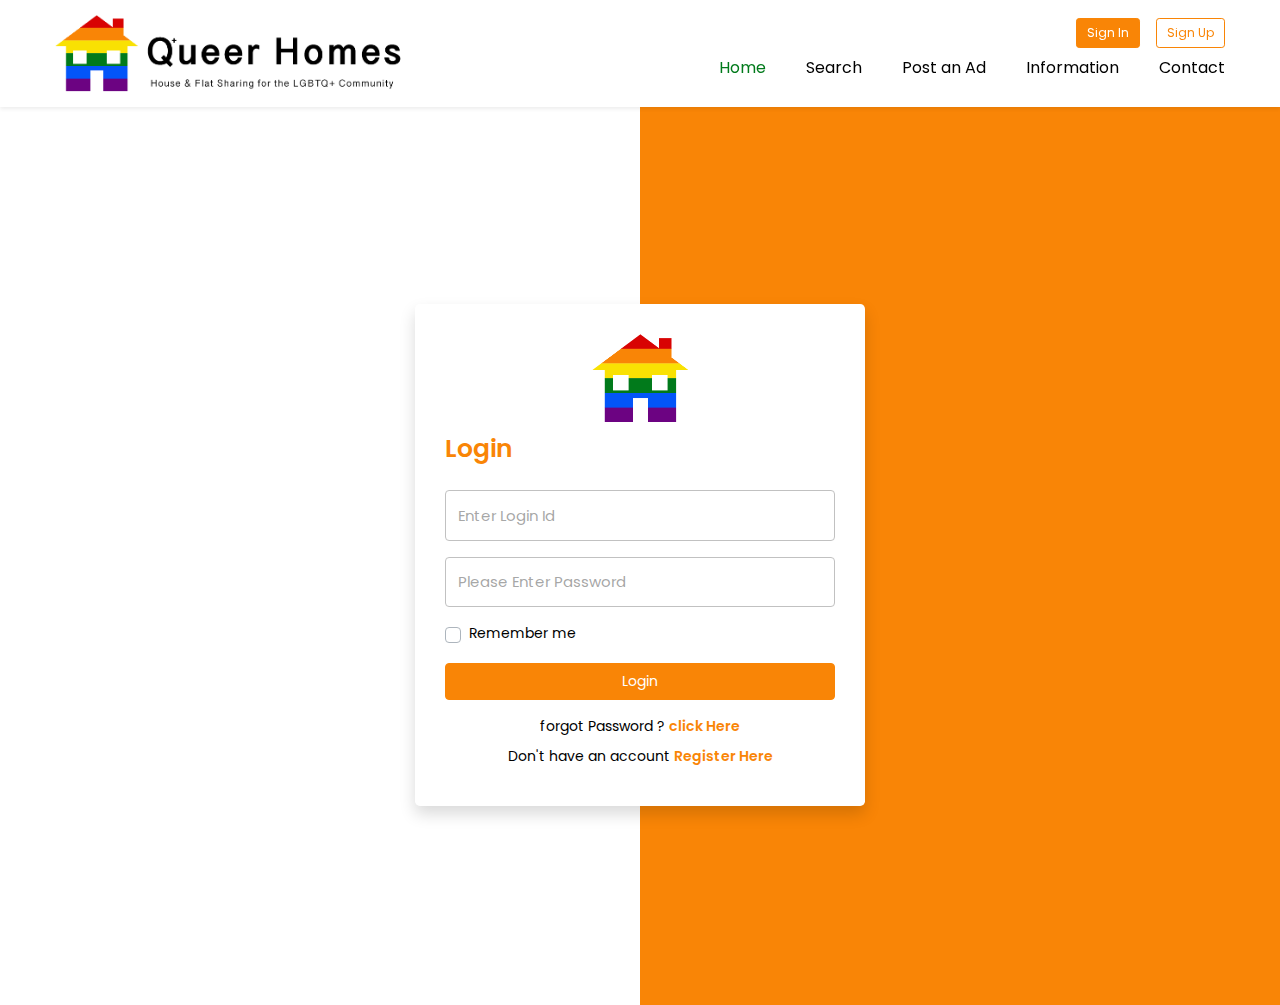
<file: login.html>
<!DOCTYPE html>
<html lang="en">

<head>
  <meta charset="utf-8">
  <meta http-equiv="X-UA-Compatible" content="IE=edge">
  <meta name="viewport" content="width=device-width, initial-scale=1, shrink-to-fit=no">
  <!-- The above 3 meta tags *must* come first in the head; any other head content must come *after* these tags -->
  <meta name="description" content="Company Name">
  <meta name="keywords" content="Company Name">
  <meta name="author" content="Company Name">
  <meta name="expires" content="never">
  <meta name="rating" content="general">
  <meta name="copyright" content="Company Name">
  <title>Queer Homes</title>
  <link rel="apple-touch-icon" sizes="57x57" href="favicon/apple-icon-57x57.png">
  <link rel="apple-touch-icon" sizes="60x60" href="favicon/apple-icon-60x60.png">
  <link rel="apple-touch-icon" sizes="72x72" href="favicon/apple-icon-72x72.png">
  <link rel="apple-touch-icon" sizes="76x76" href="favicon/apple-icon-76x76.png">
  <link rel="apple-touch-icon" sizes="114x114" href="favicon/apple-icon-114x114.png">
  <link rel="apple-touch-icon" sizes="120x120" href="favicon/apple-icon-120x120.png">
  <link rel="apple-touch-icon" sizes="144x144" href="favicon/apple-icon-144x144.png">
  <link rel="apple-touch-icon" sizes="152x152" href="favicon/apple-icon-152x152.png">
  <link rel="apple-touch-icon" sizes="180x180" href="favicon/apple-icon-180x180.png">
  <link rel="icon" type="image/png" sizes="192x192" href="favicon/android-icon-192x192.png">
  <link rel="icon" type="image/png" sizes="32x32" href="favicon/favicon-32x32.png">
  <link rel="icon" type="image/png" sizes="96x96" href="favicon/favicon-96x96.png">
  <link rel="icon" type="image/png" sizes="16x16" href="favicon/favicon-16x16.png">
  <link rel="manifest" href="favicon/manifest.json">
  <meta property="og:title" content="Company Name" />
  <meta property="og:type" content="website" />

  <!-- Bootstrap core CSS -->
  <link href="css/fontawesome.min.css" rel="stylesheet">
  <link href="css/bootstrap.min.css" rel="stylesheet">
  <link href="css/global.css" rel="stylesheet">
  <link href="css/navbar.css" rel="stylesheet">
  <link href="css/style.css" rel="stylesheet">
</head>

<body>
  <a href="#" id="scroll" style="display: none;"><span></span></a>

  <!------------ Header ------------>
  <header id="Header" class="fixed-top bg-white shadow-sm" data-spy="affix">
    <div class="container">
      <div class="row align-items-center">
        <div class="col-md-4">
          <div class="logo">
            <a href="index.html" class="d-inline-block"><img src="./images/logo.png" alt="Queer Homes"
                class="img-fluid"></a>
          </div>
        </div>
        <div class="col-md-8">
          <div class="header-right d-flex flex-column">
            <div class="header-action-btns d-flex justify-content-end">
              <a href="#" class="btn btn-warning btn-sm mr-3">Sign In</a>
              <a href="#" class="btn btn-outline-warning btn-sm">Sign Up</a>
            </div>
            <nav class="navbar navbar-expand-md navbar-dark p-0">
              <button class="navbar-toggler " type="button" data-toggle="collapse" data-target="#Navigation"
                aria-controls="Navigation" aria-expanded="false" aria-label="Toggle navigation"> <span
                  class="fas fa-bars"></span> </button>
              <div class="collapse navbar-collapse pt-3 pt-md-0 flex-column" id="Navigation">
                <ul class="navbar-nav col-12 p-0 justify-content-end">
                  <li class="nav-item"><a href="index.html" class="nav-link active">Home</a></li>
                  <li class="nav-item"><a href="#" class="nav-link">Search</a></li>
                  <li class="nav-item"><a href="#" class="nav-link">Post an Ad</a></li>

                  <li class="nav-item"><a href="#" class="nav-link">Information</a></li>
                  <li class="nav-item"><a href="#" class="nav-link">Contact</a></li>
                </ul>
              </div>
            </nav>
          </div>
        </div>
      </div>
    </div>

  </header>
  <!------------- End Header -------------------->

  <!------------ Home Slider Section ------------>
  <main role="main">

    <div class="common-login">
      <!-- <p class="powered-by font-weight-bold text-secondary d-flex align-items-center"><img
          src={"assets/images/cutlery.png"} alt="" /> <span class="ml-2">Powered By MenuLao</span></p>

      <div class="left-display-img">
        <img src={"assets/images/hot-pot.png"} alt="" />
      </div> -->
      <div class="form-wrapper bg-white rounded-lg shadow">
        <div class="rest-logo text-center mb-2">
          <img src="./images/fav.png" alt="logo" />
        </div>
        <h2 class="mb-4 text-warning font-weight-semi">Login</h2>
        <form action="">
          <div class="form-group">
            <input class="form-control" type="text" placeholder="Enter Login Id" name="email" required />
          </div>

          <div class="form-group">
            <input class="form-control" type="password" placeholder="Please Enter Password" name="email" required />
          </div>
          <div class="form-group">
            <div class="custom-control custom-checkbox">
              <input type="checkbox" class="custom-control-input" id="customCheck" name="example1" />
              <label class="custom-control-label" for="customCheck">
                Remember me
              </label>
            </div>
          </div>
          <div class="form-group">
            <button class="btn btn-warning btn-block" type="submit">Login</button>
          </div>


          <p class="fs-small text-center">forgot Password ? <a href="/forgot-password"
              class="font-weight-semi text-underline text-warning">click Here</a> </p>
          <p class="fs-small text-center">Don't have an account <a href="/sign-up"
              class="font-weight-semi text-underline text-warning">Register Here</a> </p>
        </form>
      </div>
    </div>
  </main>

  <!------------ Footer Section ------------>
  <!-- <footer class="Footer bg-white">
    <div class="footer-top py-4 py-md-5">
      <div class="container">
        <div class="row">
          <div class="col-lg-5 mb-4 mb-lg-0">
            <div class="footer-logo mb-4 mb-lg-5">
              <img src="./images/logo.png" alt="home Queer">
            </div>
            <ul class="footer-contacts">
              <li class="d-flex align-items-center mb-3 justify-content-center justify-content-md-start">
                <span class="icon mr-2"> <img src="./images/phone-icon.png" alt="phone icon"></span>
                <span>
                  (432)2072229 <br>
                  Call Us
                </span>

              </li>
              <li class="d-flex align-items-center justify-content-center justify-content-md-start">
                <span class="icon mr-2"> <img src="./images/mail-icon.png" alt="mail icon"></span>
                <span>hello@queerhomes.com <br>Email Us</span>
              </li>
            </ul>
          </div>
          <div class="col-lg-7">
            <div class="row">
              <div class="col-md-4">
                <h3 class="text-primary mb-4">Pages</h3>
                <ul class="footer-links">
                  <li class="mb-2 mb-lg-3"><a href="#">About us</a></li>
                  <li class="mb-2 mb-lg-3"><a href="#">Become a partner</a></li>
                  <li class="mb-2 mb-lg-3"><a href="#">Company Details</a></li>
                  <li class="mb-2 mb-lg-3"><a href="#">Privacy Policy</a></li>

                </ul>
              </div>
              <div class="col-md-4">
                <h3 class="text-primary mb-4">Account</h3>
                <ul class="footer-links">
                  <li class="mb-2 mb-lg-3"><a href="#">Login</a></li>
                  <li class="mb-2 mb-lg-3"><a href="#">Signup</a></li>
                  <li class="mb-2 mb-lg-3"><a href="#">How it works</a></li>
                </ul>
              </div>
              <div class="col-md-4">
                <h3 class="text-primary mb-4">Help Center</h3>
                <ul class="footer-links">
                  <li class="mb-2 mb-lg-3"><a href="#">Help</a></li>
                  <li class="mb-2 mb-lg-3"><a href="#">Contact Us</a></li>
                </ul>
              </div>
            </div>
          </div>
        </div>
      </div>

    </div>
    <div class="copyright bg-primary text-white text-center py-2">
      <div class="container">
        <p class="mb-0">2022 Queer Homes All Rights Reserved</p>
      </div>
    </div>

  </footer> -->
  <!------------ End Footer Section ------------>

  <script src="js/jquery-3.3.1.min.js"></script>
  <script src="js/bootstrap.bundle.min.js"></script>
  <script src="js/fontawesome.min.js"></script>
  <script src="js/script.js"></script>
</body>

</html>
</file>
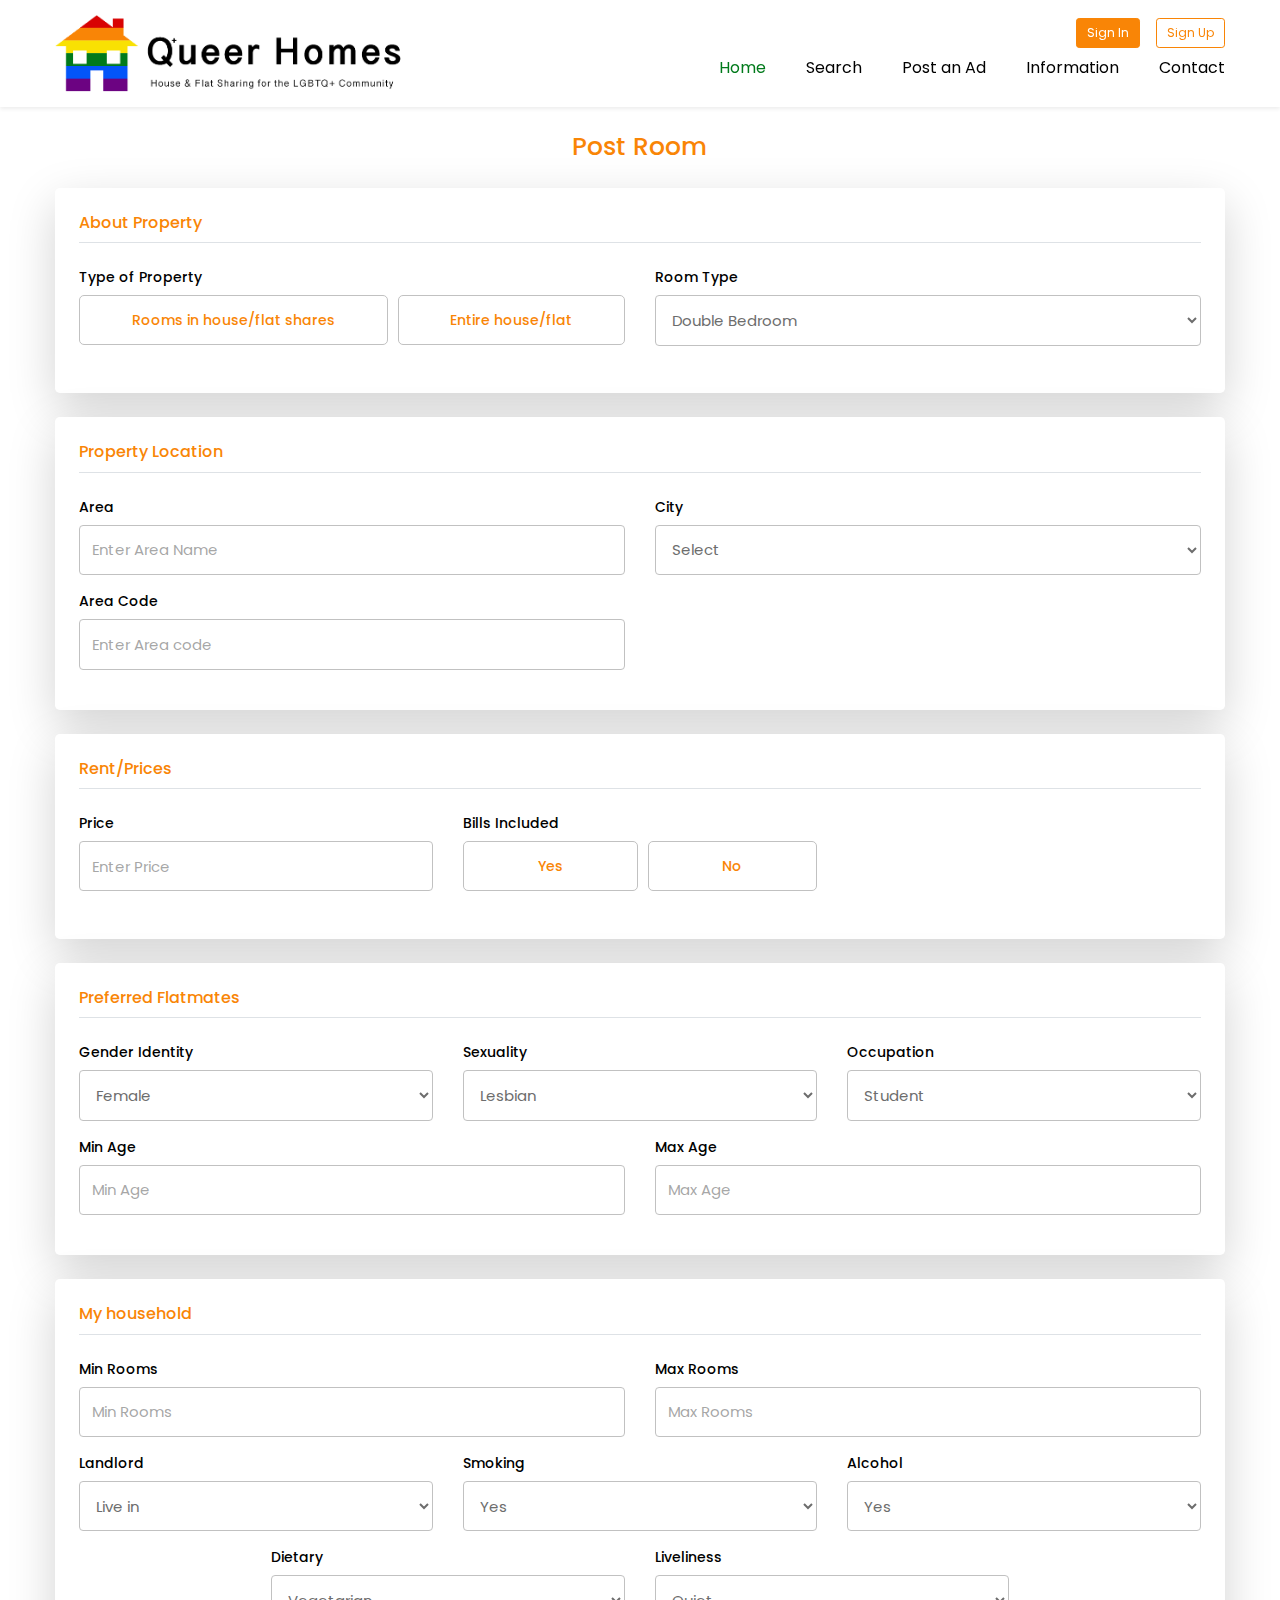
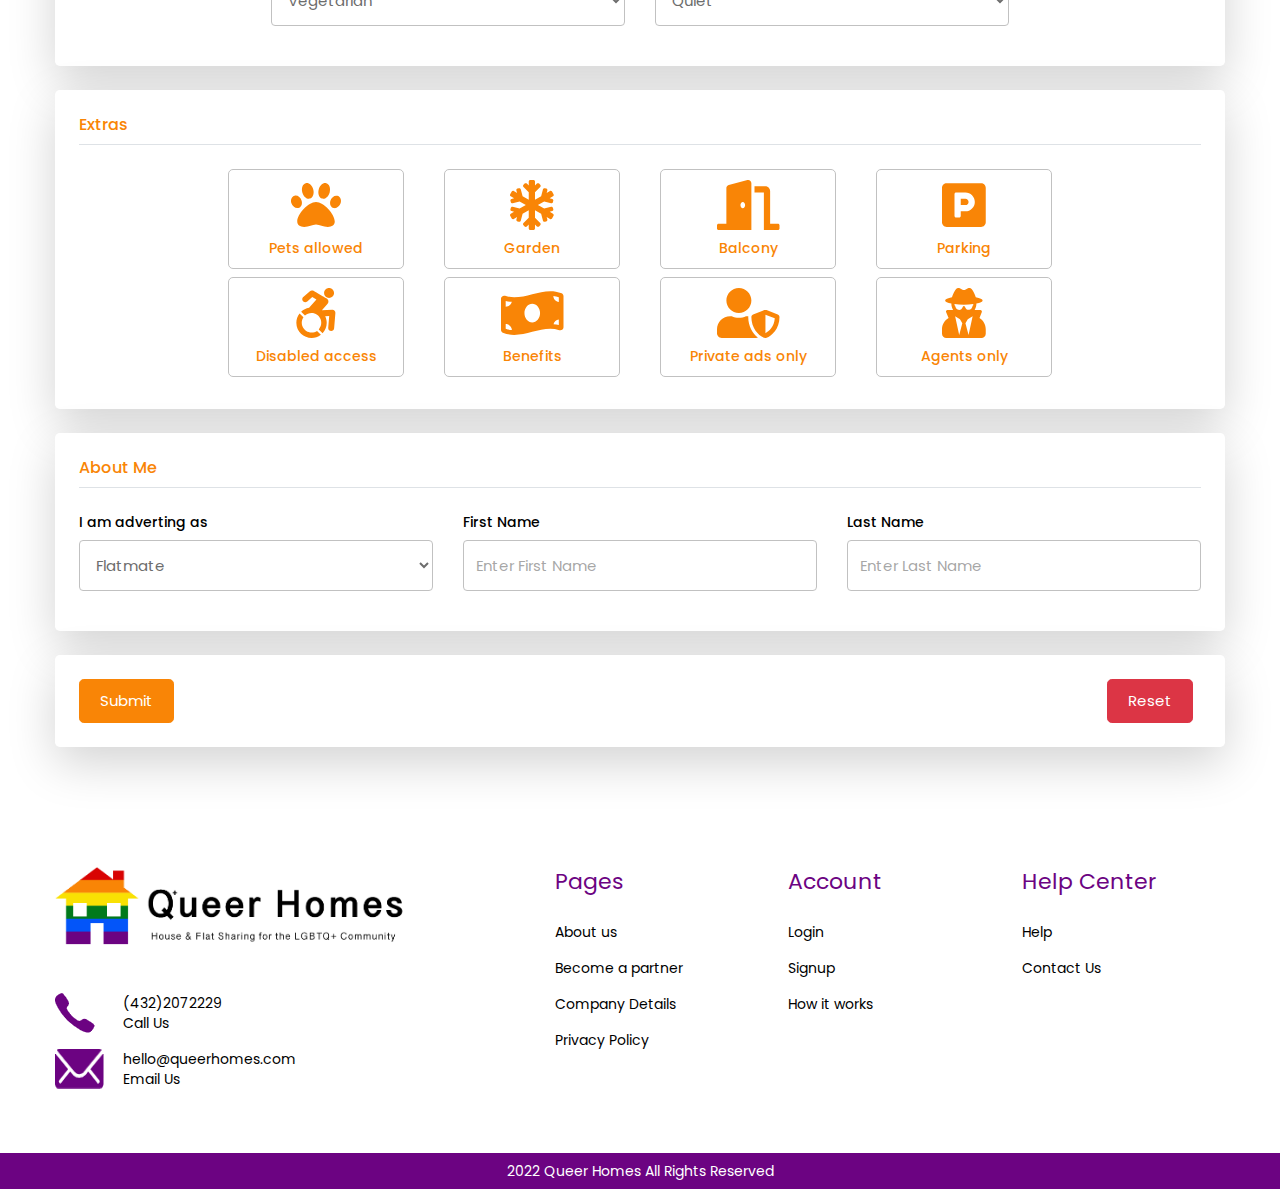
<file: post-room - Copy.html>
<!DOCTYPE html>
<html lang="en">

<head>
  <meta charset="utf-8">
  <meta http-equiv="X-UA-Compatible" content="IE=edge">
  <meta name="viewport" content="width=device-width, initial-scale=1, shrink-to-fit=no">
  <!-- The above 3 meta tags *must* come first in the head; any other head content must come *after* these tags -->
  <meta name="description" content="Company Name">
  <meta name="keywords" content="Company Name">
  <meta name="author" content="Company Name">
  <meta name="expires" content="never">
  <meta name="rating" content="general">
  <meta name="copyright" content="Company Name">
  <title>Queer Homes</title>
  <link rel="apple-touch-icon" sizes="57x57" href="favicon/apple-icon-57x57.png">
  <link rel="apple-touch-icon" sizes="60x60" href="favicon/apple-icon-60x60.png">
  <link rel="apple-touch-icon" sizes="72x72" href="favicon/apple-icon-72x72.png">
  <link rel="apple-touch-icon" sizes="76x76" href="favicon/apple-icon-76x76.png">
  <link rel="apple-touch-icon" sizes="114x114" href="favicon/apple-icon-114x114.png">
  <link rel="apple-touch-icon" sizes="120x120" href="favicon/apple-icon-120x120.png">
  <link rel="apple-touch-icon" sizes="144x144" href="favicon/apple-icon-144x144.png">
  <link rel="apple-touch-icon" sizes="152x152" href="favicon/apple-icon-152x152.png">
  <link rel="apple-touch-icon" sizes="180x180" href="favicon/apple-icon-180x180.png">
  <link rel="icon" type="image/png" sizes="192x192" href="favicon/android-icon-192x192.png">
  <link rel="icon" type="image/png" sizes="32x32" href="favicon/favicon-32x32.png">
  <link rel="icon" type="image/png" sizes="96x96" href="favicon/favicon-96x96.png">
  <link rel="icon" type="image/png" sizes="16x16" href="favicon/favicon-16x16.png">
  <link rel="manifest" href="favicon/manifest.json">
  <meta property="og:title" content="Company Name" />
  <meta property="og:type" content="website" />

  <!-- Bootstrap core CSS -->
  <link href="css/fontawesome.min.css" rel="stylesheet">
  <link href="css/bootstrap.min.css" rel="stylesheet">
  <link href="css/global.css" rel="stylesheet">
  <link href="css/navbar.css" rel="stylesheet">
  <link href="css/style.css" rel="stylesheet">
</head>

<body>
  <a href="#" id="scroll" style="display: none;"><span></span></a>

  <!------------ Header ------------>
  <header id="Header" class="fixed-top bg-white shadow-sm" data-spy="affix">
    <div class="container">
      <div class="row align-items-center">
        <div class="col-md-4">
          <div class="logo">
            <a href="index.html" class="d-inline-block"><img src="./images/logo.png" alt="Queer Homes"
                class="img-fluid"></a>
          </div>
        </div>
        <div class="col-md-8">
          <div class="header-right d-flex flex-column">
            <div class="header-action-btns d-flex justify-content-end">
              <a href="#" class="btn btn-warning btn-sm mr-3">Sign In</a>
              <a href="#" class="btn btn-outline-warning btn-sm">Sign Up</a>
            </div>
            <nav class="navbar navbar-expand-md navbar-dark p-0">
              <button class="navbar-toggler " type="button" data-toggle="collapse" data-target="#Navigation"
                aria-controls="Navigation" aria-expanded="false" aria-label="Toggle navigation"> <span
                  class="fas fa-bars"></span> </button>
              <div class="collapse navbar-collapse pt-3 pt-md-0 flex-column" id="Navigation">
                <ul class="navbar-nav col-12 p-0 justify-content-end">
                  <li class="nav-item"><a href="index.html" class="nav-link active">Home</a></li>
                  <li class="nav-item"><a href="#" class="nav-link">Search</a></li>
                  <li class="nav-item"><a href="#" class="nav-link">Post an Ad</a></li>

                  <li class="nav-item"><a href="#" class="nav-link">Information</a></li>
                  <li class="nav-item"><a href="#" class="nav-link">Contact</a></li>
                </ul>
              </div>
            </nav>
          </div>
        </div>
      </div>
    </div>

  </header>
  <!------------- End Header -------------------->

  <!------------ Home Slider Section ------------>
  <main role="main">

    <section class="search-room py-4">
      <div class="container">

        <h2 class="text-center text-warning font-weight-medium">Post Room</h2>
        <form action="#">



          <div class="bg-white shadow-lg mt-4 rounded-lg p-4">
            <div class="row">
              <div class="col-12">
                <h4 class="border-bottom pb-2 mb-4 text-warning font-weight-medium">About Property</h4>
                <div class="row">

                  <div class="col-lg-6">
                    <div class="form-group">
                      <label for="" class="font-weight-medium">Type of Property</label>
                      <ul class="d-flex align-items-center custom-check-input-list mb-3">
                        <li class="flex-grow-1"><label for="houseShare" class="custom-check-input">
                            <input type="radio" name="propertyType" id="houseShare">
                            <span class="text">Rooms in house/flat shares </span>
                          </label></li>
                        <li class="flex-grow-1"><label for="EntireHouse" class="custom-check-input">
                            <input type="radio" name="propertyType" id="EntireHouse">
                            <span class="text">Entire house/flat</span>
                          </label></li>
                      </ul>
                    </div>
                  </div>
                  <div class="col-lg-6">

                    <div class="form-group">
                      <label for="" class="font-weight-medium">Room Type</label>
                      <select class="form-control">
                        <option value="Double Bedroom">Double Bedroom </option>
                        <option value="Single bedroom ">Single bedroom </option>
                        <option value="Ensuite">Ensuite</option>
                        <option value="Furnished">Furnished</option>
                        <option value="Unfurnished">Unfurnished</option>
                        <option value="Shared Living Room">Shared Living Room</option>
                      </select>
                    </div>
                  </div>
                </div>
              </div>
            </div>

          </div>
          <div class="bg-white shadow-lg mt-4 rounded-lg p-4">
            <div class="row">
              <div class="col-12">
                <h4 class="border-bottom pb-2 mb-4 text-warning font-weight-medium">Property Location</h4>

              </div>
              <div class="col-lg-6">
                <div class="form-group">
                  <label for="" class="font-weight-medium">Area</label>
                  <input type="text" class="form-control" placeholder="Enter Area Name">
                </div>
              </div>
              <div class="col-lg-6">
                <div class="form-group">
                  <label for="" class="font-weight-medium">City</label>
                  <select class="form-control">
                    <option value="Select">Select</option>
                    <option value="Liverpool">Liverpool</option>
                    <option value="Manchester">Manchester</option>
                    <option value="London">London</option>
                  </select>
                </div>

              </div>
              <div class="col-lg-6">
                <div class="form-group">
                  <label for="" class="font-weight-medium">Area Code</label>
                  <input type="text" class="form-control" placeholder="Enter Area code">

                </div>
              </div>

            </div>
          </div>

          <div class="bg-white shadow-lg mt-4 rounded-lg p-4">
            <div class="row">
              <div class="col-12">
                <h4 class="border-bottom pb-2 mb-4 text-warning font-weight-medium">Rent/Prices</h4>
                <div class="row">
                  <div class="col-lg-4">
                    <div class="form-group">

                      <label for="" class="font-weight-medium"> Price</label>
                      <input type="text" class="form-control" id="" placeholder="Enter Price">
                    </div>
                  </div>

                  <div class="col-lg-4">
                    <div class="form-group">
                      <label for="" class="font-weight-medium">Bills Included</label>
                      <ul class="d-flex align-items-center custom-check-input-list">
                        <li class="flex-grow-1"><label for="Billed" class="custom-check-input">
                            <input type="radio" name="BillType" id="Billed">
                            <span class="text"> Yes </span>
                          </label></li>

                        <li class="flex-grow-1"><label for="NonBilled" class="custom-check-input">
                            <input type="radio" name="BillType" id="NonBilled">
                            <span class="text"> No </span>
                          </label></li>
                      </ul>
                    </div>

                  </div>
                </div>
              </div>
            </div>

          </div>


          <div class="bg-white shadow-lg mt-4 rounded-lg p-4">
            <div class="row">
              <div class="col-12">
                <h4 class="border-bottom pb-2 mb-4 text-warning font-weight-medium">Preferred Flatmates </h4>
                <div class="row">

                  <div class="col-lg-4">
                    <div class="form-group">
                      <label for="" class="font-weight-medium">Gender Identity</label>
                      <select class="form-control">
                        <option value="Female">Female</option>
                        <option value="Male">Male</option>
                        <option value="Transgender">Transgender</option>
                        <option value="Non-Binary/Non-Conforming">Non-Binary/Non-Conforming</option>

                      </select>

                    </div>
                  </div>
                  <div class="col-lg-4">
                    <div class="form-group">
                      <label for="" class="font-weight-medium">Sexuality</label>
                      <select class="form-control">
                        <option value="Lesbian">Lesbian</option>
                        <option value="Gay">Gay </option>
                        <option value="Bisexual">Bisexual </option>
                        <option value="Pansexual">Pansexual </option>
                        <option value="Asexual">Asexual</option>
                      </select>
                    </div>
                  </div>

                  <div class="col-lg-4">
                    <div class="form-group">
                      <label for="" class="font-weight-medium">Occupation</label>
                      <select class="form-control">
                        <option value="Student">Student </option>
                        <option value="Professional">Professional </option>
                        <option value="I Don’t Mind">I Don’t Mind</option>
                      </select>
                    </div>
                  </div>

                  <div class="col-lg-6">
                    <div class="form-group">
                      <label for="" class="font-weight-medium">Min Age</label>
                      <input type="text" class="form-control" placeholder="Min Age">
                    </div>
                  </div>
                  <div class="col-lg-6">
                    <div class="form-group">
                      <label for="" class="font-weight-medium">Max Age</label>
                      <input type="text" class="form-control" placeholder="Max Age">

                    </div>
                  </div>
                </div>
              </div>
            </div>
          </div>


          <div class="bg-white shadow-lg mt-4 rounded-lg p-4">
            <div class="row">
              <div class="col-12">
                <h4 class="border-bottom pb-2 mb-4 text-warning font-weight-medium">My household </h4>
                <div class="row justify-content-center">

                  <div class="col-lg-6">
                    <div class="form-group">
                      <label for="" class="font-weight-medium">Min Rooms</label>
                      <input type="text" class="form-control" placeholder="Min Rooms">
                    </div>
                  </div>
                  <div class="col-lg-6">
                    <div class="form-group">
                      <label for="" class="font-weight-medium">Max Rooms</label>
                      <input type="text" class="form-control" placeholder="Max Rooms">

                    </div>
                  </div>
                  <div class="col-lg-4">
                    <div class="form-group">
                      <label for="" class="font-weight-medium">Landlord</label>
                      <select class="form-control">
                        <option value="Live in">Live in </option>
                        <option value="Live out">Live out </option>
                        <option value="I Don’t Mind">I Don’t Mind</option>
                      </select>

                    </div>
                  </div>
                  <div class="col-lg-4">
                    <div class="form-group">
                      <label for="" class="font-weight-medium">Smoking</label>
                      <select class="form-control">
                        <option value="Yes">Yes</option>
                        <option value="No">No</option>
                        <option value="I Don’t Mind">I Don’t Mind</option>

                      </select>
                    </div>
                  </div>

                  <div class="col-lg-4">
                    <div class="form-group">
                      <label for="" class="font-weight-medium">Alcohol</label>
                      <select class="form-control">
                        <option value="Yes">Yes</option>
                        <option value="No">No</option>
                        <option value="I Don’t Mind">I Don’t Mind</option>
                      </select>
                    </div>
                  </div>
                  <div class="col-lg-4">
                    <div class="form-group">
                      <label for="" class="font-weight-medium">Dietary</label>
                      <select class="form-control">
                        <option value="Vegetarian">Vegetarian </option>
                        <option value="Vegan">Vegan </option>
                        <option value="I Don’t Mind">I Don’t Mind</option>
                      </select>
                    </div>
                  </div>
                  <div class="col-lg-4">
                    <div class="form-group">
                      <label for="" class="font-weight-medium">Liveliness</label>
                      <select class="form-control">
                        <option value="Quiet">Quiet </option>
                        <option value="Social">Social </option>
                        <option value="I Don’t Mind">I Don’t Mind</option>
                      </select>
                    </div>
                  </div>

                </div>
              </div>
            </div>
          </div>


          <div class="bg-white shadow-lg mt-4 rounded-lg p-4">
            <div class="row">
              <div class="col-12">
                <h4 class="border-bottom pb-2 mb-4 text-warning font-weight-medium">Extras </h4>
                <div class="row justify-content-center">
                  <div class="col-lg-9">
                    <div class="row">
                      <div class="col-lg-3 col-md-4 col-sm-6">
                        <div class="flex-grow-1"><label for="Petsallowed" class="custom-check-input extra-check-input">
                            <input type="checkbox" name="Extras" id="Petsallowed">
                            <span class="text d-flex align-items-center justify-content-center flex-column">
                              <i class="fas fa-paw h1"></i>Pets allowed </span>
                          </label></div>
                      </div>
                      <div class="col-lg-3 col-md-4 col-sm-6">
                        <div class="flex-grow-1"><label for="Garden" class="custom-check-input extra-check-input">
                            <input type="checkbox" name="Extras" id="Garden">

                            <span class="text  align-items-center justify-content-center flex-column">
                              <i class="fas fa-snowflake h1"></i>
                              Garden </span>
                          </label></div>
                      </div>

                      <div class="col-lg-3 col-md-4 col-sm-6">
                        <div class="flex-grow-1"><label for="Balcony" class="custom-check-input extra-check-input">
                            <input type="checkbox" name="Extras" id="Balcony">
                            <span class="text  align-items-center justify-content-center flex-column">
                              <i class="fas fa-door-open h1"></i>
                              Balcony </span>
                          </label></div>
                      </div>

                      <div class="col-lg-3 col-md-4 col-sm-6">
                        <div class="flex-grow-1"><label for="Parking" class="custom-check-input extra-check-input">
                            <input type="checkbox" name="Extras" id="Parking">
                            <span class="text  align-items-center justify-content-center flex-column">
                              <i class="fas fa-parking h1"></i>
                              Parking </span>
                          </label></div>
                      </div>
                      <div class="col-lg-3 col-md-4 col-sm-6">
                        <div class="flex-grow-1"><label for="DisabledAccess"
                            class="custom-check-input extra-check-input">
                            <input type="checkbox" name="Extras" id="DisabledAccess">
                            <span class="text  align-items-center justify-content-center flex-column">
                              <i class="fab fa-accessible-icon h1"></i>
                              Disabled access </span>
                          </label></div>
                      </div>
                      <div class="col-lg-3 col-md-4 col-sm-6">
                        <div class="flex-grow-1"><label for="BenefitsAccepted"
                            class="custom-check-input extra-check-input">
                            <input type="checkbox" name="Extras" id="BenefitsAccepted">
                            <span class="text  align-items-center justify-content-center flex-column">
                              <i class="fas fa-money-bill-wave h1"></i> Benefits </span>
                          </label></div>
                      </div>
                      <div class="col-lg-3 col-md-4 col-sm-6">
                        <div class="flex-grow-1"><label for="PrivateAds" class="custom-check-input extra-check-input">
                            <input type="checkbox" name="Extras" id="PrivateAds">
                            <span class="text  align-items-center justify-content-center flex-column">
                              <i class="fas fa-user-shield h1"></i>
                              Private ads only </span>
                          </label></div>
                      </div>
                      <div class="col-lg-3 col-md-4 col-sm-6">
                        <div class="flex-grow-1"><label for="Agents" class="custom-check-input extra-check-input">
                            <input type="checkbox" name="Extras" id="Agents">
                            <span class="text  align-items-center justify-content-center flex-column">
                              <i class="fas fa-user-secret h1"></i>
                              Agents only</span>
                          </label></div>
                      </div>
                    </div>
                  </div>

                </div>
              </div>
            </div>
          </div>
          <div class="bg-white shadow-lg mt-4 rounded-lg p-4">
            <div class="row">
              <div class="col-12">
                <h4 class="border-bottom pb-2 mb-4 text-warning font-weight-medium">About Me</h4>
                <div class="row">

                  <div class="col-lg-4">
                    <div class="form-group">
                      <label for="" class="font-weight-medium">I am adverting as </label>
                      <select class="form-control">
                        <option value="Flatmate">Flatmate </option>
                        <option value="Landlord">Landlord</option>
                        <option value="Agent">Agent</option>

                      </select>
                    </div>
                  </div>
                  <div class="col-lg-4">
                    <div class="form-group">
                      <label for="" class="font-weight-medium">First Name</label>
                      <input type="text" class="form-control" placeholder="Enter First Name">
                    </div>
                  </div>
                  <div class="col-lg-4">
                    <div class="form-group">
                      <label for="" class="font-weight-medium">Last Name</label>
                      <input type="text" class="form-control" placeholder="Enter Last Name">
                    </div>
                  </div>
                </div>
              </div>
            </div>

          </div>

          <div class="bg-white shadow-lg mt-4 rounded-lg p-4 d-flex justify-content-between mb-5">
            <button type="submit" class="mr-2 btn btn-warning btn-lg">Submit</button>
            <button type="reset" class="mr-2 btn btn-danger btn-lg">Reset</button>
          </div>
        </form>
      </div>

    </section>
  </main>

  <!------------ Footer Section ------------>
  <footer class="Footer bg-white">
    <div class="footer-top py-4 py-md-5">
      <div class="container">
        <div class="row">
          <div class="col-lg-5 mb-4 mb-lg-0">
            <div class="footer-logo mb-4 mb-lg-5">
              <img src="./images/logo.png" alt="home Queer">
            </div>
            <ul class="footer-contacts">
              <li class="d-flex align-items-center mb-3 justify-content-center justify-content-md-start">
                <span class="icon mr-2"> <img src="./images/phone-icon.png" alt="phone icon"></span>
                <span>
                  (432)2072229 <br>
                  Call Us
                </span>

              </li>
              <li class="d-flex align-items-center justify-content-center justify-content-md-start">
                <span class="icon mr-2"> <img src="./images/mail-icon.png" alt="mail icon"></span>
                <span>hello@queerhomes.com <br>Email Us</span>
              </li>
            </ul>
          </div>
          <div class="col-lg-7">
            <div class="row">
              <div class="col-md-4">
                <h3 class="text-primary mb-4">Pages</h3>
                <ul class="footer-links">
                  <li class="mb-2 mb-lg-3"><a href="#">About us</a></li>
                  <li class="mb-2 mb-lg-3"><a href="#">Become a partner</a></li>
                  <li class="mb-2 mb-lg-3"><a href="#">Company Details</a></li>
                  <li class="mb-2 mb-lg-3"><a href="#">Privacy Policy</a></li>

                </ul>
              </div>
              <div class="col-md-4">
                <h3 class="text-primary mb-4">Account</h3>
                <ul class="footer-links">
                  <li class="mb-2 mb-lg-3"><a href="#">Login</a></li>
                  <li class="mb-2 mb-lg-3"><a href="#">Signup</a></li>
                  <li class="mb-2 mb-lg-3"><a href="#">How it works</a></li>
                </ul>
              </div>
              <div class="col-md-4">
                <h3 class="text-primary mb-4">Help Center</h3>
                <ul class="footer-links">
                  <li class="mb-2 mb-lg-3"><a href="#">Help</a></li>
                  <li class="mb-2 mb-lg-3"><a href="#">Contact Us</a></li>
                </ul>
              </div>
            </div>
          </div>
        </div>
      </div>

    </div>
    <div class="copyright bg-primary text-white text-center py-2">
      <div class="container">
        <p class="mb-0">2022 Queer Homes All Rights Reserved</p>
      </div>
    </div>

  </footer>
  <!------------ End Footer Section ------------>

  <script src="js/jquery-3.3.1.min.js"></script>
  <script src="js/bootstrap.bundle.min.js"></script>
  <script src="js/fontawesome.min.js"></script>
  <script src="js/script.js"></script>
</body>

</html>
</file>
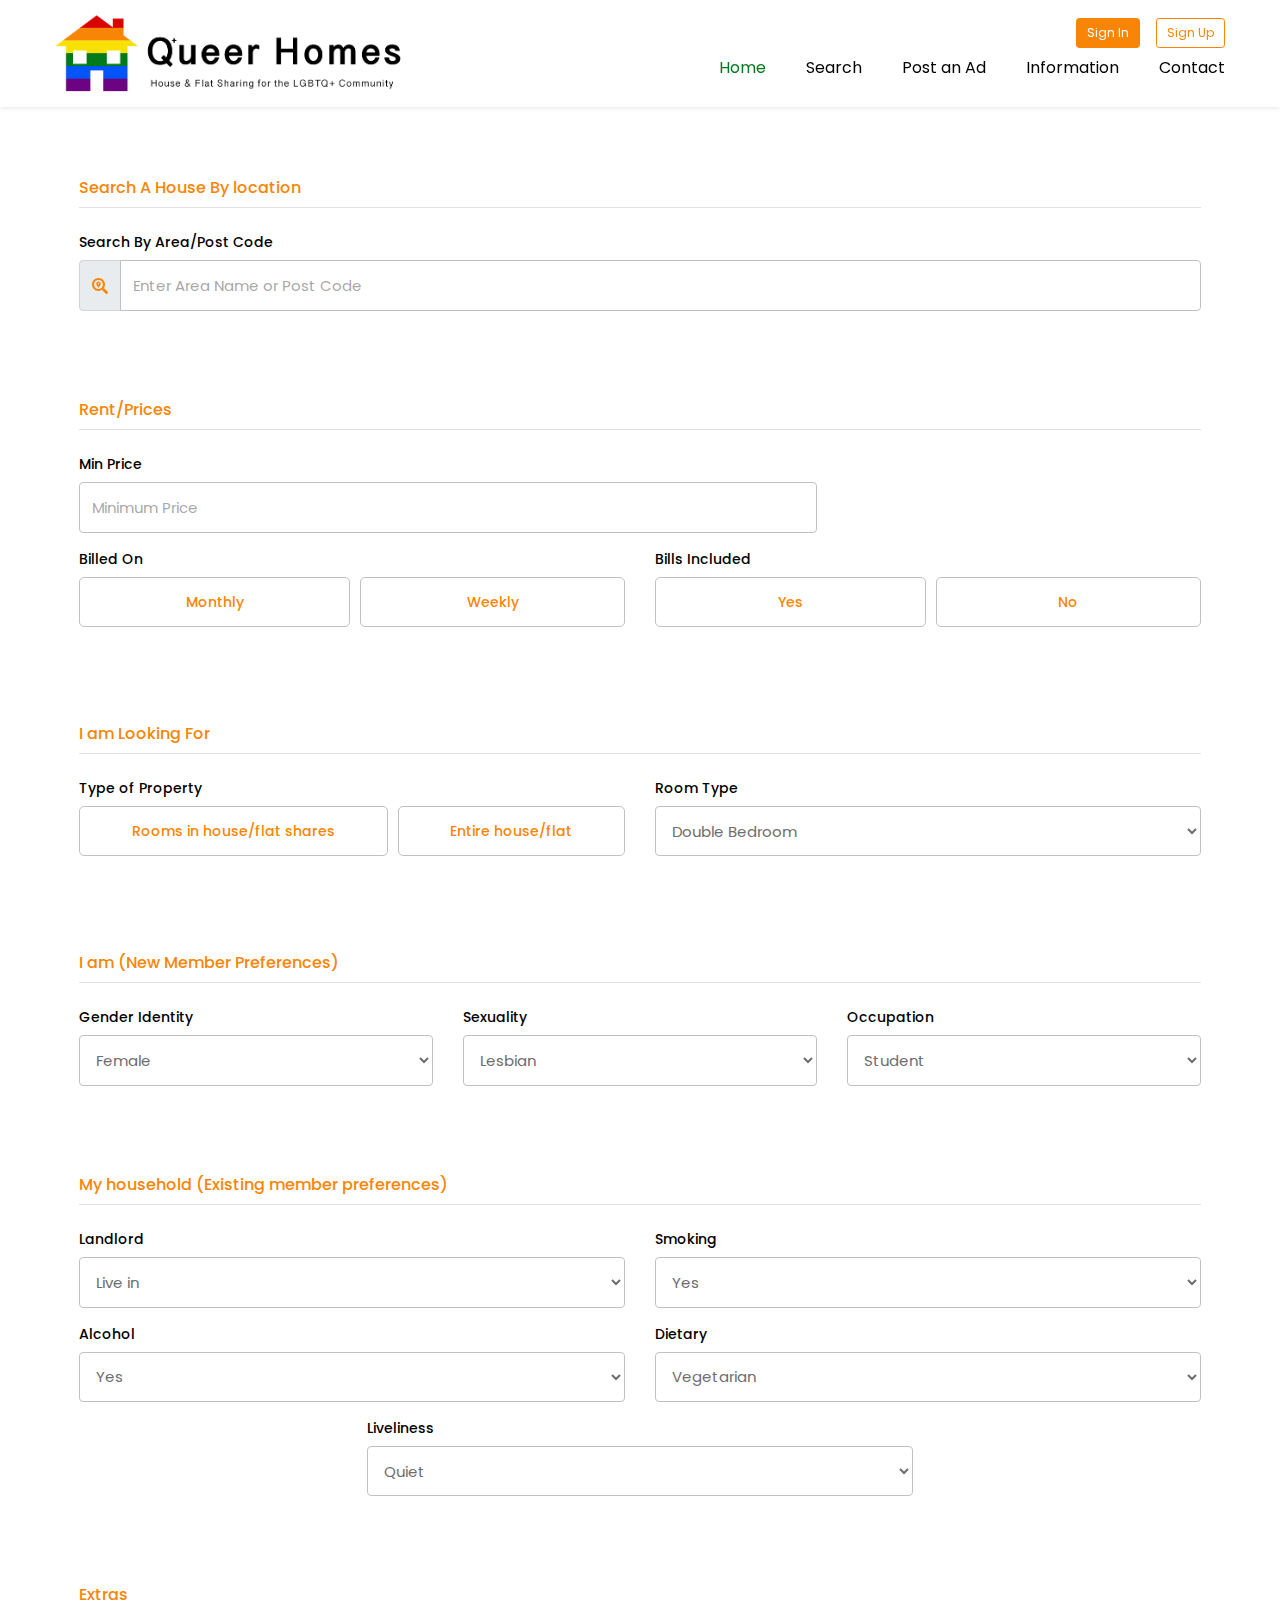
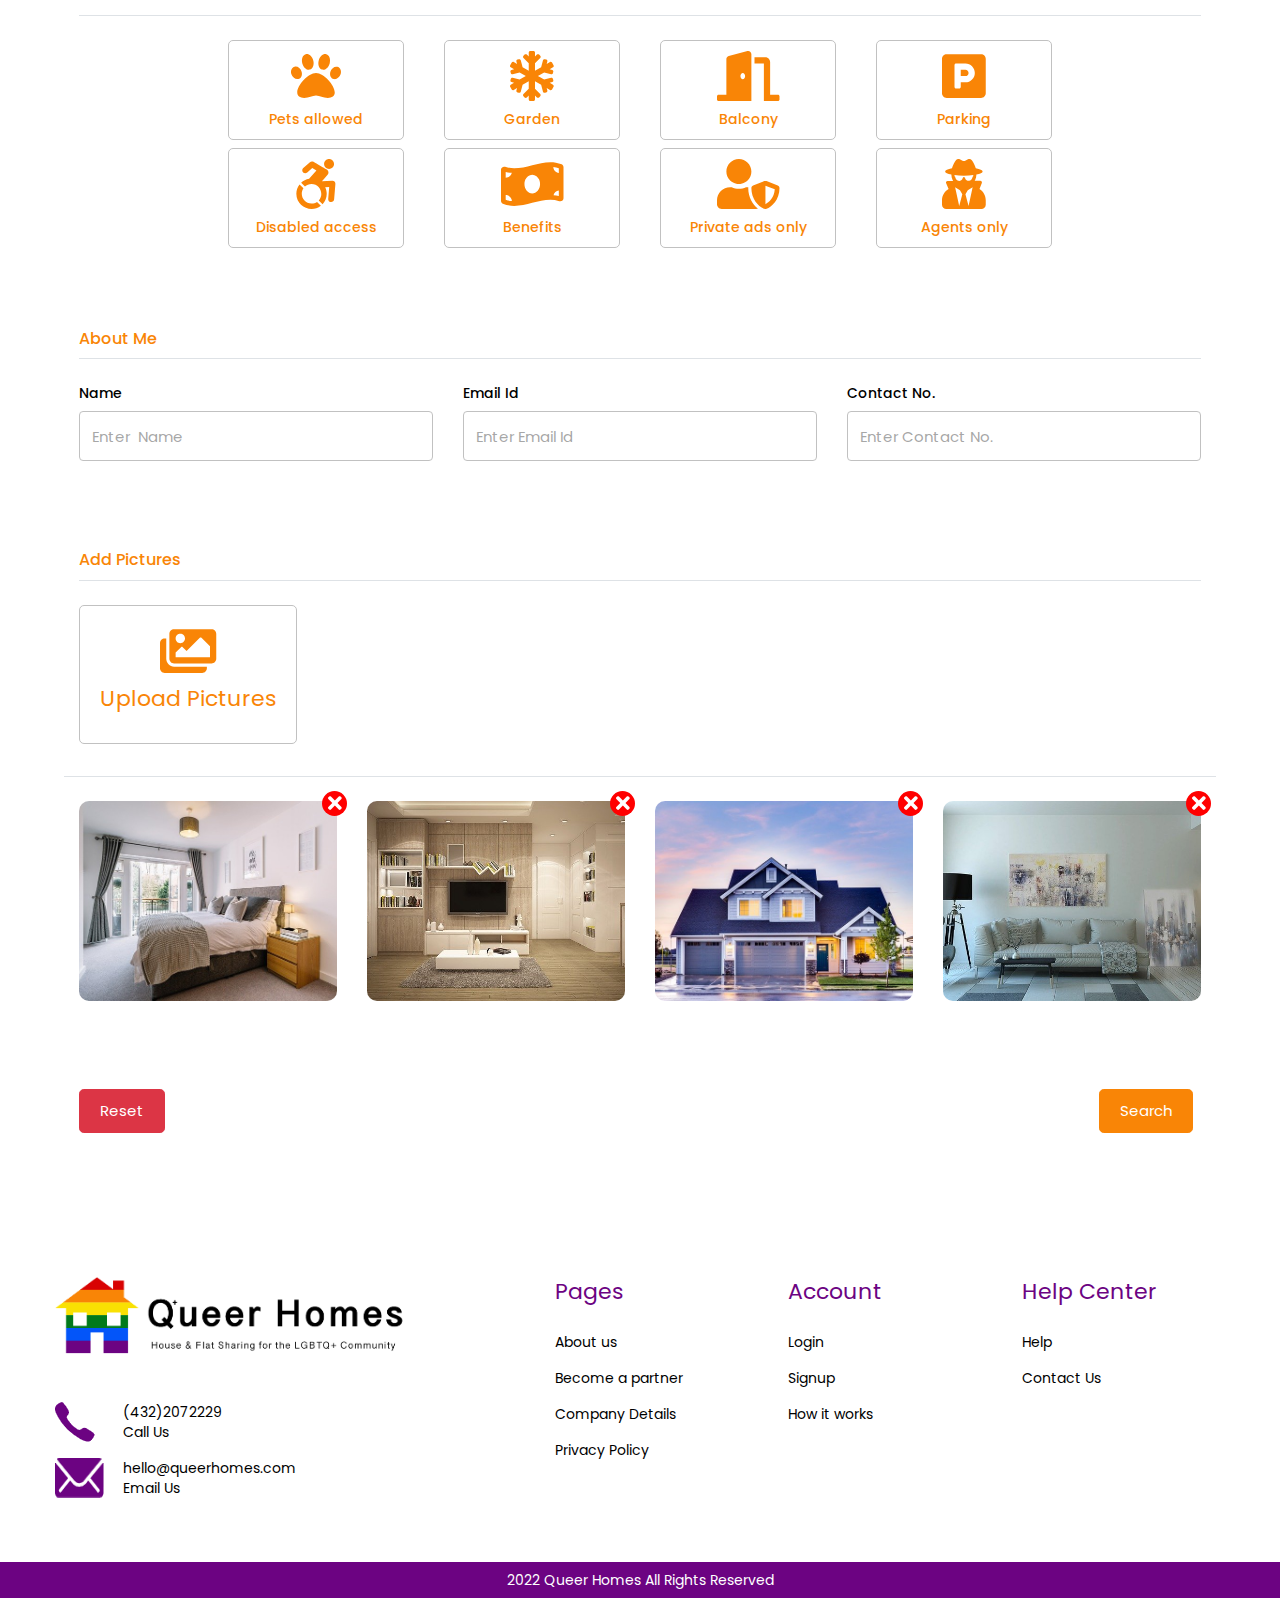
<file: post-room.html>
<!DOCTYPE html>
<html lang="en">

<head>
  <meta charset="utf-8">
  <meta http-equiv="X-UA-Compatible" content="IE=edge">
  <meta name="viewport" content="width=device-width, initial-scale=1, shrink-to-fit=no">
  <!-- The above 3 meta tags *must* come first in the head; any other head content must come *after* these tags -->
  <meta name="description" content="Company Name">
  <meta name="keywords" content="Company Name">
  <meta name="author" content="Company Name">
  <meta name="expires" content="never">
  <meta name="rating" content="general">
  <meta name="copyright" content="Company Name">
  <title>Queer Homes</title>
  <link rel="apple-touch-icon" sizes="57x57" href="favicon/apple-icon-57x57.png">
  <link rel="apple-touch-icon" sizes="60x60" href="favicon/apple-icon-60x60.png">
  <link rel="apple-touch-icon" sizes="72x72" href="favicon/apple-icon-72x72.png">
  <link rel="apple-touch-icon" sizes="76x76" href="favicon/apple-icon-76x76.png">
  <link rel="apple-touch-icon" sizes="114x114" href="favicon/apple-icon-114x114.png">
  <link rel="apple-touch-icon" sizes="120x120" href="favicon/apple-icon-120x120.png">
  <link rel="apple-touch-icon" sizes="144x144" href="favicon/apple-icon-144x144.png">
  <link rel="apple-touch-icon" sizes="152x152" href="favicon/apple-icon-152x152.png">
  <link rel="apple-touch-icon" sizes="180x180" href="favicon/apple-icon-180x180.png">
  <link rel="icon" type="image/png" sizes="192x192" href="favicon/android-icon-192x192.png">
  <link rel="icon" type="image/png" sizes="32x32" href="favicon/favicon-32x32.png">
  <link rel="icon" type="image/png" sizes="96x96" href="favicon/favicon-96x96.png">
  <link rel="icon" type="image/png" sizes="16x16" href="favicon/favicon-16x16.png">
  <link rel="manifest" href="favicon/manifest.json">
  <meta property="og:title" content="Company Name" />
  <meta property="og:type" content="website" />

  <!-- Bootstrap core CSS -->
  <link href="css/fontawesome.min.css" rel="stylesheet">
  <link href="css/bootstrap.min.css" rel="stylesheet">
  <link href="css/global.css" rel="stylesheet">
  <link href="css/navbar.css" rel="stylesheet">
  <link href="css/style.css" rel="stylesheet">
</head>

<body>
  <a href="#" id="scroll" style="display: none;"><span></span></a>

  <!------------ Header ------------>
  <header id="Header" class="fixed-top bg-white shadow-sm" data-spy="affix">
    <div class="container">
      <div class="row align-items-center">
        <div class="col-md-4">
          <div class="logo">
            <a href="index.html" class="d-inline-block"><img src="./images/logo.png" alt="Queer Homes"
                class="img-fluid"></a>
          </div>
        </div>
        <div class="col-md-8">
          <div class="header-right d-flex flex-column">
            <div class="header-action-btns d-flex justify-content-end">
              <a href="#" class="btn btn-warning btn-sm mr-3">Sign In</a>
              <a href="#" class="btn btn-outline-warning btn-sm">Sign Up</a>
            </div>
            <nav class="navbar navbar-expand-md navbar-dark p-0">
              <button class="navbar-toggler " type="button" data-toggle="collapse" data-target="#Navigation"
                aria-controls="Navigation" aria-expanded="false" aria-label="Toggle navigation"> <span
                  class="fas fa-bars"></span> </button>
              <div class="collapse navbar-collapse pt-3 pt-md-0 flex-column" id="Navigation">
                <ul class="navbar-nav col-12 p-0 justify-content-end">
                  <li class="nav-item"><a href="index.html" class="nav-link active">Home</a></li>
                  <li class="nav-item"><a href="#" class="nav-link">Search</a></li>
                  <li class="nav-item"><a href="#" class="nav-link">Post an Ad</a></li>

                  <li class="nav-item"><a href="#" class="nav-link">Information</a></li>
                  <li class="nav-item"><a href="#" class="nav-link">Contact</a></li>
                </ul>
              </div>
            </nav>
          </div>
        </div>
      </div>
    </div>

  </header>
  <!------------- End Header -------------------->

  <!------------ Home Slider Section ------------>
  <main role="main">

    <section class="search-room py-4">
      <div class="container">

        <form action="#">
          <div class="bg-white mt-4 rounded-lg p-4">
            <div class="row">
              <div class="col-12">

                <h4 class="border-bottom pb-2 mb-4 text-warning font-weight-medium">Search A House By location</h4>

                <label for="" class="font-weight-medium">Search By Area/Post Code</label>
                <div class="input-group mb-3">

                  <div class="input-group-prepend">
                    <span class="input-group-text text-warning"><i class="fas fa-search-location"></i></span>
                  </div>
                  <input type="text" class="form-control" placeholder="Enter Area Name or Post Code">
                </div>
              </div>

            </div>
          </div>

          <div class="bg-white mt-4 rounded-lg p-4">
            <div class="row">
              <div class="col-12">
                <h4 class="border-bottom pb-2 mb-4 text-warning font-weight-medium">Rent/Prices</h4>
                <div class="row">
                  <div class="col-lg-8">
                    <div class="form-group">

                      <label for="" class="font-weight-medium">Min Price</label>
                      <input type="text" class="form-control" id="" placeholder="Minimum Price">
                    </div>
                  </div>
                

                  <div class="col-lg-6">
                    <div class="form-group">
                      <label for="" class="font-weight-medium">Billed On</label>
                      <ul class="d-flex align-items-center custom-check-input-list">
                        <li class="flex-grow-1"><label for="Monthly" class="custom-check-input">
                            <input type="radio" name="DurationType" id="Monthly">
                            <span class="text"> Monthly </span>
                          </label></li>

                        <li class="flex-grow-1"><label for="Weekly" class="custom-check-input">
                            <input type="radio" name="DurationType" id="Weekly">
                            <span class="text"> Weekly </span>
                          </label></li>
                      </ul>
                    </div>
                  </div>

                  <div class="col-lg-6">
                    <div class="form-group">
                      <label for="" class="font-weight-medium">Bills Included</label>
                      <ul class="d-flex align-items-center custom-check-input-list">
                        <li class="flex-grow-1"><label for="Billed" class="custom-check-input">
                            <input type="radio" name="BillType" id="Billed">
                            <span class="text"> Yes </span>
                          </label></li>

                        <li class="flex-grow-1"><label for="NonBilled" class="custom-check-input">
                            <input type="radio" name="BillType" id="NonBilled">
                            <span class="text"> No </span>
                          </label></li>
                      </ul>
                    </div>
                  </div>
                </div>
              </div>
            </div>

          </div>
          <div class="bg-white mt-4 rounded-lg p-4">
            <div class="row">
              <div class="col-12">
                <h4 class="border-bottom pb-2 mb-4 text-warning font-weight-medium">I am Looking For</h4>
                <div class="row">

                  <div class="col-lg-6">
                    <div class="form-group">
                      <label for="" class="font-weight-medium">Type of Property</label>
                      <ul class="d-flex align-items-center custom-check-input-list mb-3">
                        <li class="flex-grow-1"><label for="houseShare" class="custom-check-input">
                            <input type="radio" name="propertyType" id="houseShare">
                            <span class="text">Rooms in house/flat shares </span>
                          </label></li>
                        <li class="flex-grow-1"><label for="EntireHouse" class="custom-check-input">
                            <input type="radio" name="propertyType" id="EntireHouse">
                            <span class="text">Entire house/flat</span>
                          </label></li>
                      </ul>
                    </div>
                  </div>
                  <div class="col-lg-6">

                    <div class="form-group">
                      <label for="" class="font-weight-medium">Room Type</label>
                      <select class="form-control">
                        <option value="Double Bedroom">Double Bedroom </option>
                        <option value="Single bedroom ">Single bedroom </option>
                        <option value="Ensuite">Ensuite</option>
                        <option value="Furnished">Furnished</option>
                        <option value="Unfurnished">Unfurnished</option>
                        <option value="Shared Living Room">Shared Living Room</option>
                      </select>
                    </div>
                  </div>
                </div>
              </div>
            </div>
          </div>

          <div class="bg-white mt-4 rounded-lg p-4">
            <div class="row">
              <div class="col-12">
                <h4 class="border-bottom pb-2 mb-4 text-warning font-weight-medium">I am (New Member Preferences)</h4>
                <div class="row">

                  <div class="col-lg-4">
                    <div class="form-group">
                      <label for="" class="font-weight-medium">Gender Identity</label>
                      <select class="form-control">
                        <option value="Female">Female</option>
                        <option value="Male">Male</option>
                        <option value="Transgender">Transgender</option>
                        <option value="Non-Binary/Non-Conforming">Non-Binary/Non-Conforming</option>

                      </select>

                    </div>
                  </div>
                  <div class="col-lg-4">
                    <div class="form-group">
                      <label for="" class="font-weight-medium">Sexuality</label>
                      <select class="form-control">
                        <option value="Lesbian">Lesbian</option>
                        <option value="Gay">Gay </option>
                        <option value="Bisexual">Bisexual </option>
                        <option value="Pansexual">Pansexual </option>
                        <option value="Asexual">Asexual</option>
                      </select>
                    </div>
                  </div>

                  <div class="col-lg-4">
                    <div class="form-group">
                      <label for="" class="font-weight-medium">Occupation</label>
                      <select class="form-control">
                        <option value="Student">Student </option>
                        <option value="Professional">Professional </option>
                        <option value="I Don’t Mind">I Don’t Mind</option>
                      </select>
                    </div>
                  </div>

                
                </div>
              </div>
            </div>
          </div>


          <div class="bg-white mt-4 rounded-lg p-4">
            <div class="row">
              <div class="col-12">
                <h4 class="border-bottom pb-2 mb-4 text-warning font-weight-medium">My household (Existing member preferences) </h4>
                <div class="row justify-content-center">

                  <div class="col-lg-6">
                    <div class="form-group">
                      <label for="" class="font-weight-medium">Landlord</label>
                      <select class="form-control">
                        <option value="Live in">Live in </option>
                        <option value="Live out">Live out </option>
                        <option value="I Don’t Mind">I Don’t Mind</option>
                      </select>

                    </div>
                  </div>
                  <div class="col-lg-6">
                    <div class="form-group">
                      <label for="" class="font-weight-medium">Smoking</label>
                      <select class="form-control">
                        <option value="Yes">Yes</option>
                        <option value="No">No</option>
                        <option value="I Don’t Mind">I Don’t Mind</option>

                      </select>
                    </div>
                  </div>

                  <div class="col-lg-6">
                    <div class="form-group">
                      <label for="" class="font-weight-medium">Alcohol</label>
                      <select class="form-control">
                        <option value="Yes">Yes</option>
                        <option value="No">No</option>
                        <option value="I Don’t Mind">I Don’t Mind</option>
                      </select>
                    </div>
                  </div>
                  <div class="col-lg-6">
                    <div class="form-group">
                      <label for="" class="font-weight-medium">Dietary</label>
                      <select class="form-control">
                        <option value="Vegetarian">Vegetarian </option>
                        <option value="Vegan">Vegan </option>
                        <option value="I Don’t Mind">I Don’t Mind</option>
                      </select>
                    </div>
                  </div>
                  <div class="col-lg-6">
                    <div class="form-group">
                      <label for="" class="font-weight-medium">Liveliness</label>
                      <select class="form-control">
                        <option value="Quiet">Quiet </option>
                        <option value="Social">Social </option>
                        <option value="I Don’t Mind">I Don’t Mind</option>
                      </select>
                    </div>
                  </div>

                </div>
              </div>
            </div>
          </div>


          <div class="bg-white mt-4 rounded-lg p-4">
            <div class="row">
              <div class="col-12">
                <h4 class="border-bottom pb-2 mb-4 text-warning font-weight-medium">Extras </h4>
                <div class="row justify-content-center">
                  <div class="col-lg-9">
                    <div class="row">
                      <div class="col-lg-3 col-md-4 col-sm-6">
                        <div class="flex-grow-1"><label for="Petsallowed" class="custom-check-input extra-check-input">
                            <input type="checkbox" name="Extras" id="Petsallowed">
                            <span class="text d-flex align-items-center justify-content-center flex-column">
                              <i class="fas fa-paw h1"></i>Pets allowed </span>
                          </label></div>
                      </div>
                      <div class="col-lg-3 col-md-4 col-sm-6">
                        <div class="flex-grow-1"><label for="Garden" class="custom-check-input extra-check-input">
                            <input type="checkbox" name="Extras" id="Garden">

                            <span class="text  align-items-center justify-content-center flex-column">
                              <i class="fas fa-snowflake h1"></i>
                              Garden </span>
                          </label></div>
                      </div>

                      <div class="col-lg-3 col-md-4 col-sm-6">
                        <div class="flex-grow-1"><label for="Balcony" class="custom-check-input extra-check-input">
                            <input type="checkbox" name="Extras" id="Balcony">
                            <span class="text  align-items-center justify-content-center flex-column">
                              <i class="fas fa-door-open h1"></i>
                              Balcony </span>
                          </label></div>
                      </div>

                      <div class="col-lg-3 col-md-4 col-sm-6">
                        <div class="flex-grow-1"><label for="Parking" class="custom-check-input extra-check-input">
                            <input type="checkbox" name="Extras" id="Parking">
                            <span class="text  align-items-center justify-content-center flex-column">
                              <i class="fas fa-parking h1"></i>
                              Parking </span>
                          </label></div>
                      </div>
                      <div class="col-lg-3 col-md-4 col-sm-6">
                        <div class="flex-grow-1"><label for="DisabledAccess"
                            class="custom-check-input extra-check-input">
                            <input type="checkbox" name="Extras" id="DisabledAccess">
                            <span class="text  align-items-center justify-content-center flex-column">
                              <i class="fab fa-accessible-icon h1"></i>
                              Disabled access </span>
                          </label></div>
                      </div>
                      <div class="col-lg-3 col-md-4 col-sm-6">
                        <div class="flex-grow-1"><label for="BenefitsAccepted"
                            class="custom-check-input extra-check-input">
                            <input type="checkbox" name="Extras" id="BenefitsAccepted">
                            <span class="text  align-items-center justify-content-center flex-column">
                              <i class="fas fa-money-bill-wave h1"></i> Benefits </span>
                          </label></div>
                      </div>
                      <div class="col-lg-3 col-md-4 col-sm-6">
                        <div class="flex-grow-1"><label for="PrivateAds" class="custom-check-input extra-check-input">
                            <input type="checkbox" name="Extras" id="PrivateAds">
                            <span class="text  align-items-center justify-content-center flex-column">
                              <i class="fas fa-user-shield h1"></i>
                              Private ads only </span>
                          </label></div>
                      </div>
                      <div class="col-lg-3 col-md-4 col-sm-6">
                        <div class="flex-grow-1"><label for="Agents" class="custom-check-input extra-check-input">
                            <input type="checkbox" name="Extras" id="Agents">
                            <span class="text  align-items-center justify-content-center flex-column">
                              <i class="fas fa-user-secret h1"></i>
                              Agents only</span>
                          </label></div>
                      </div>
                    </div>
                  </div>

                </div>
              </div>
            </div>
          </div>
          <div class="bg-white mt-4 rounded-lg p-4">
            <div class="row">
              <div class="col-12">
                <h4 class="border-bottom pb-2 mb-4 text-warning font-weight-medium">About Me</h4>
                <div class="row">


                  <div class="col-lg-4">
                    <div class="form-group">
                      <label for="" class="font-weight-medium"> Name</label>
                      <input type="text" class="form-control" placeholder="Enter  Name">
                    </div>
                  </div>
                  <div class="col-lg-4">
                    <div class="form-group">
                      <label for="" class="font-weight-medium">Email Id</label>
                      <input type="email" class="form-control" placeholder="Enter Email Id">
                    </div>
                  </div>
                  <div class="col-lg-4">
                    <div class="form-group">
                      <label for="" class="font-weight-medium">Contact No.</label>
                      <input type="text" class="form-control" placeholder="Enter Contact No.">
                    </div>
                  </div>
                </div>
              </div>
            </div>
          </div>

          <div class="bg-white mt-4 rounded-lg p-4">
            <div class="row">
              <div class="col-12">
                <h4 class="border-bottom pb-2 mb-4 text-warning font-weight-medium">Add Pictures</h4>
               <div class="row">
                 <div class="col-12">
                  <div>
                    <label class="upload-pictures-btn d-inline-flex align-items-center justify-content-center flex-column" for="uploadPropertyPics">
                      <input type="file" class="d-none" id="uploadPropertyPics">
                      <i class="fas fa-images h1"></i>
                    <span class="h3">Upload Pictures</span>
                    </label>
                  </div>
                 </div>
               </div>
                <div class="row mt-4 border-top pt-4">
                  <div class="col-lg-3 col-md-4 col-sm-6 mb-3">
                    <div class="uploaded-picture position-relative">
                      <img src="./images/property-pic-1.jpg" class="w-100" alt="property Pictures">
                      <span class="position-absolute delete-photo-btn"><i class="fas fa-times"></i></span>
                    </div>
                  </div>
                  <div class="col-lg-3 col-md-4 col-sm-6 mb-3">
                    <div class="uploaded-picture position-relative">
                      <img src="./images/property-pic-2.jpg" class="w-100" alt="property Pictures">
                      <span class="position-absolute delete-photo-btn"><i class="fas fa-times"></i></span>
                    </div>
                  </div>
                  <div class="col-lg-3 col-md-4 col-sm-6 mb-3">
                    <div class="uploaded-picture position-relative">
                      <img src="./images/property-pic-3.jpg" class="w-100" alt="property Pictures">
                      <span class="position-absolute delete-photo-btn"><i class="fas fa-times"></i></span>
                    </div>
                  </div>
                  <div class="col-lg-3 col-md-4 col-sm-6 mb-3">
                    <div class="uploaded-picture position-relative">
                      <img src="./images/property-pic-4.jpg" class="w-100" alt="property Pictures">
                      <span class="position-absolute delete-photo-btn"><i class="fas fa-times"></i></span>
                    </div>
                  </div>

                </div>
              </div>
            </div>
          </div>

          <div class="bg-white mt-4 rounded-lg p-4 d-flex justify-content-between mb-5">
            <button type="reset" class="mr-2 btn btn-danger btn-lg">Reset</button>
            <button type="submit" class="mr-2 btn btn-warning btn-lg">Search</button>
            
          </div>
        </form>
      </div>

    </section>
  </main>

  <!------------ Footer Section ------------>
  <footer class="Footer bg-white">
    <div class="footer-top py-4 py-md-5">
      <div class="container">
        <div class="row">
          <div class="col-lg-5 mb-4 mb-lg-0">
            <div class="footer-logo mb-4 mb-lg-5">
              <img src="./images/logo.png" alt="home Queer">
            </div>
            <ul class="footer-contacts">
              <li class="d-flex align-items-center mb-3 justify-content-center justify-content-md-start">
                <span class="icon mr-2"> <img src="./images/phone-icon.png" alt="phone icon"></span>
                <span>
                  (432)2072229 <br>
                  Call Us
                </span>

              </li>
              <li class="d-flex align-items-center justify-content-center justify-content-md-start">
                <span class="icon mr-2"> <img src="./images/mail-icon.png" alt="mail icon"></span>
                <span>hello@queerhomes.com <br>Email Us</span>
              </li>
            </ul>
          </div>
          <div class="col-lg-7">
            <div class="row">
              <div class="col-md-4">
                <h3 class="text-primary mb-4">Pages</h3>
                <ul class="footer-links">
                  <li class="mb-2 mb-lg-3"><a href="#">About us</a></li>
                  <li class="mb-2 mb-lg-3"><a href="#">Become a partner</a></li>
                  <li class="mb-2 mb-lg-3"><a href="#">Company Details</a></li>
                  <li class="mb-2 mb-lg-3"><a href="#">Privacy Policy</a></li>

                </ul>
              </div>
              <div class="col-md-4">
                <h3 class="text-primary mb-4">Account</h3>
                <ul class="footer-links">
                  <li class="mb-2 mb-lg-3"><a href="#">Login</a></li>
                  <li class="mb-2 mb-lg-3"><a href="#">Signup</a></li>
                  <li class="mb-2 mb-lg-3"><a href="#">How it works</a></li>
                </ul>
              </div>
              <div class="col-md-4">
                <h3 class="text-primary mb-4">Help Center</h3>
                <ul class="footer-links">
                  <li class="mb-2 mb-lg-3"><a href="#">Help</a></li>
                  <li class="mb-2 mb-lg-3"><a href="#">Contact Us</a></li>
                </ul>
              </div>
            </div>
          </div>
        </div>
      </div>

    </div>
    <div class="copyright bg-primary text-white text-center py-2">
      <div class="container">
        <p class="mb-0">2022 Queer Homes All Rights Reserved</p>
      </div>
    </div>

  </footer>
  <!------------ End Footer Section ------------>

  <script src="js/jquery-3.3.1.min.js"></script>
  <script src="js/bootstrap.bundle.min.js"></script>
  <script src="js/fontawesome.min.js"></script>
  <script src="js/script.js"></script>
</body>

</html>
</file>
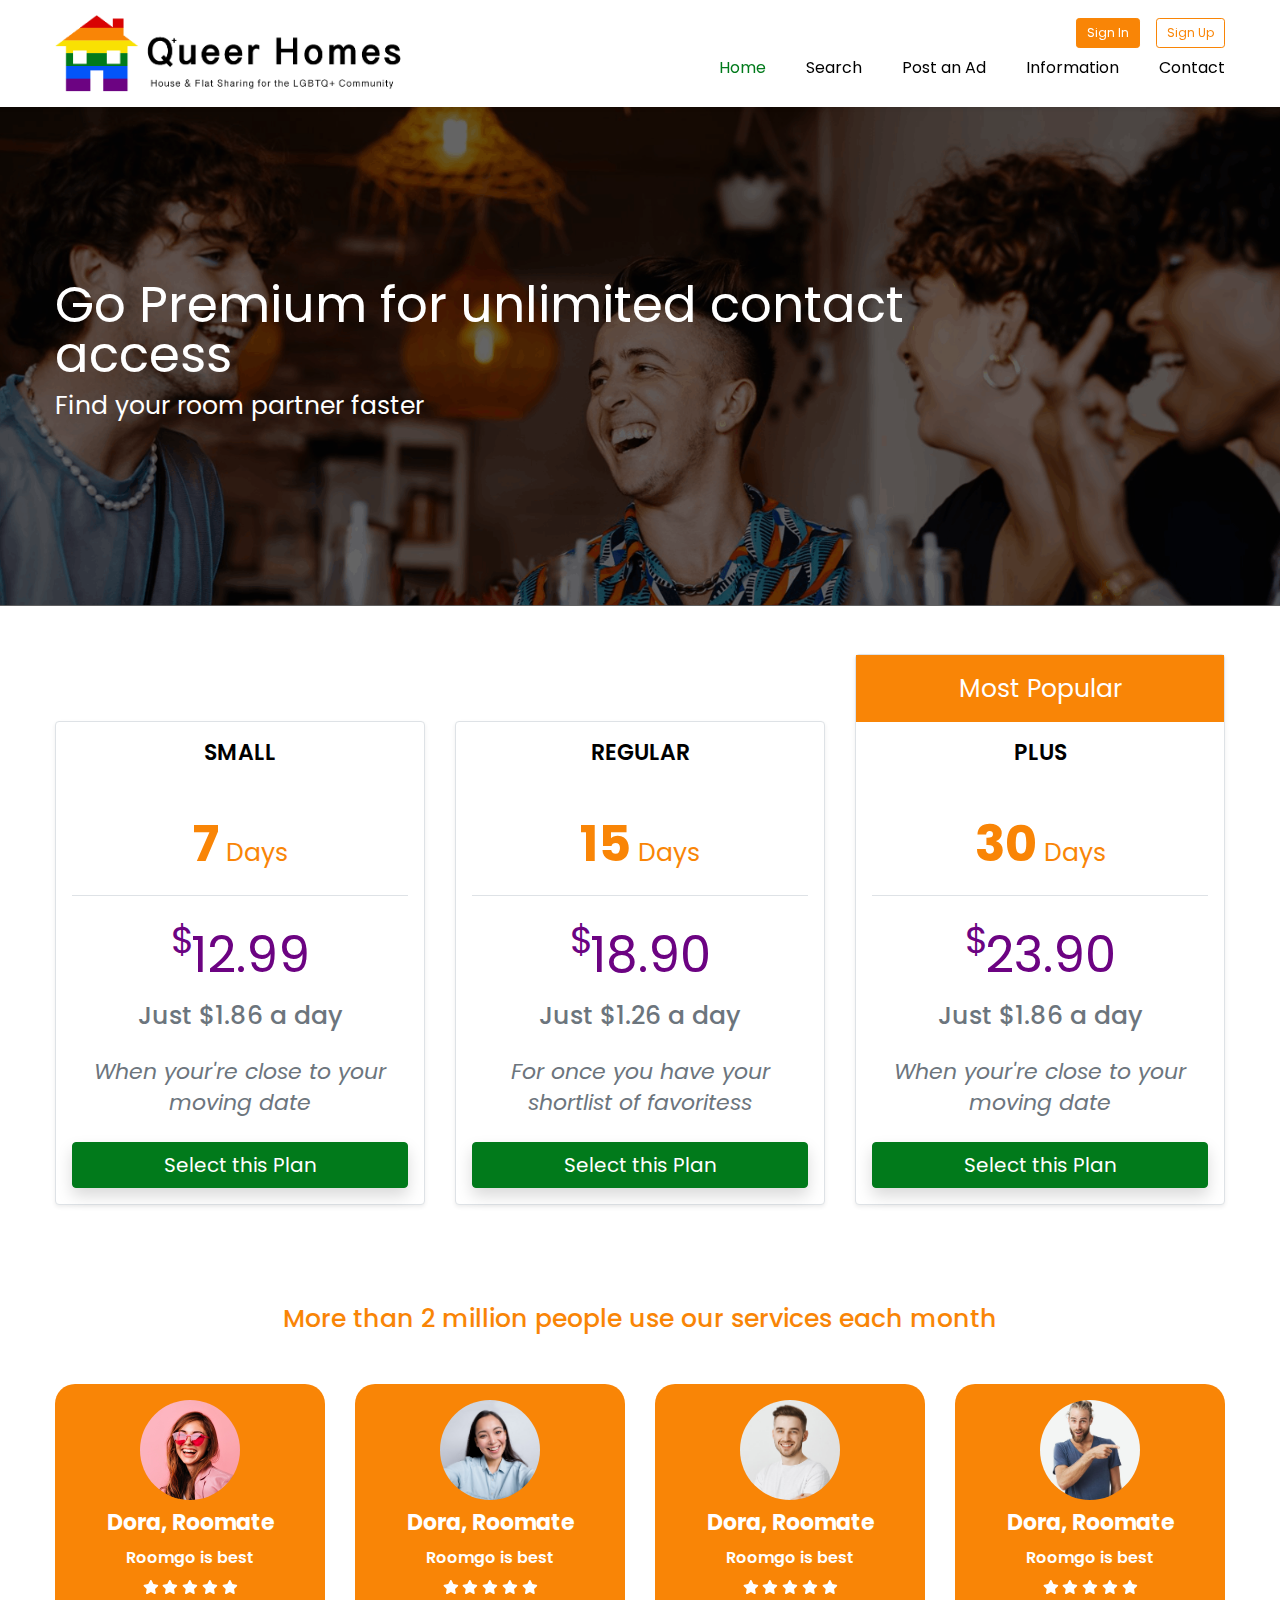
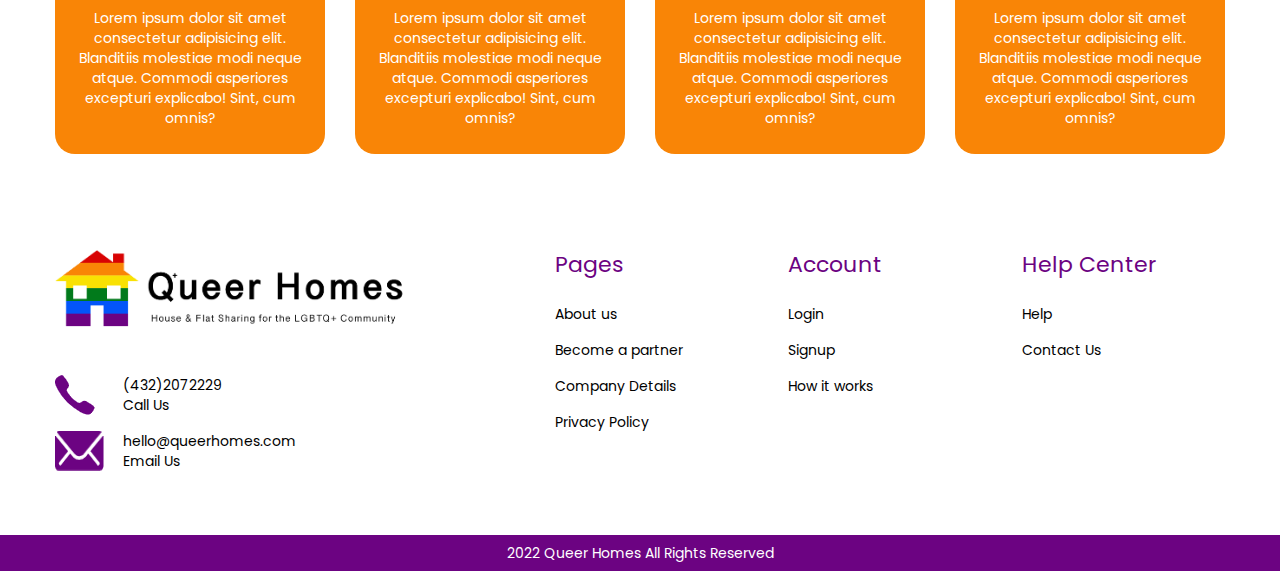
<file: pricing.html>
<!DOCTYPE html>
<html lang="en">

<head>
  <meta charset="utf-8">
  <meta http-equiv="X-UA-Compatible" content="IE=edge">
  <meta name="viewport" content="width=device-width, initial-scale=1, shrink-to-fit=no">
  <!-- The above 3 meta tags *must* come first in the head; any other head content must come *after* these tags -->
  <meta name="description" content="Company Name">
  <meta name="keywords" content="Company Name">
  <meta name="author" content="Company Name">
  <meta name="expires" content="never">
  <meta name="rating" content="general">
  <meta name="copyright" content="Company Name">
  <title>Queer Homes</title>
  <link rel="apple-touch-icon" sizes="57x57" href="favicon/apple-icon-57x57.png">
  <link rel="apple-touch-icon" sizes="60x60" href="favicon/apple-icon-60x60.png">
  <link rel="apple-touch-icon" sizes="72x72" href="favicon/apple-icon-72x72.png">
  <link rel="apple-touch-icon" sizes="76x76" href="favicon/apple-icon-76x76.png">
  <link rel="apple-touch-icon" sizes="114x114" href="favicon/apple-icon-114x114.png">
  <link rel="apple-touch-icon" sizes="120x120" href="favicon/apple-icon-120x120.png">
  <link rel="apple-touch-icon" sizes="144x144" href="favicon/apple-icon-144x144.png">
  <link rel="apple-touch-icon" sizes="152x152" href="favicon/apple-icon-152x152.png">
  <link rel="apple-touch-icon" sizes="180x180" href="favicon/apple-icon-180x180.png">
  <link rel="icon" type="image/png" sizes="192x192" href="favicon/android-icon-192x192.png">
  <link rel="icon" type="image/png" sizes="32x32" href="favicon/favicon-32x32.png">
  <link rel="icon" type="image/png" sizes="96x96" href="favicon/favicon-96x96.png">
  <link rel="icon" type="image/png" sizes="16x16" href="favicon/favicon-16x16.png">
  <link rel="manifest" href="favicon/manifest.json">
  <meta property="og:title" content="Company Name" />
  <meta property="og:type" content="website" />

  <!-- Bootstrap core CSS -->
  <link href="css/fontawesome.min.css" rel="stylesheet">
  <link href="css/bootstrap.min.css" rel="stylesheet">
  <link href="css/global.css" rel="stylesheet">
  <link href="css/navbar.css" rel="stylesheet">
  <link href="css/style.css" rel="stylesheet">
</head>

<body>
  <a href="#" id="scroll" style="display: none;"><span></span></a>

  <!------------ Header ------------>
  <header id="Header" class="fixed-top bg-white shadow-sm" data-spy="affix">
    <div class="container">
      <div class="row align-items-center">
        <div class="col-md-4">
          <div class="logo">
            <a href="index.html" class="d-inline-block"><img src="./images/logo.png" alt="Queer Homes"
                class="img-fluid"></a>
          </div>
        </div>
        <div class="col-md-8">
          <div class="header-right d-flex flex-column">
            <div class="header-action-btns d-flex justify-content-end">
              <a href="#" class="btn btn-warning btn-sm mr-3">Sign In</a>
              <a href="#" class="btn btn-outline-warning btn-sm">Sign Up</a>
            </div>
            <nav class="navbar navbar-expand-md navbar-dark p-0">
              <button class="navbar-toggler " type="button" data-toggle="collapse" data-target="#Navigation"
                aria-controls="Navigation" aria-expanded="false" aria-label="Toggle navigation"> <span
                  class="fas fa-bars"></span> </button>
              <div class="collapse navbar-collapse pt-3 pt-md-0 flex-column" id="Navigation">
                <ul class="navbar-nav col-12 p-0 justify-content-end">
                  <li class="nav-item"><a href="index.html" class="nav-link active">Home</a></li>
                  <li class="nav-item"><a href="#" class="nav-link">Search</a></li>
                  <li class="nav-item"><a href="#" class="nav-link">Post an Ad</a></li>

                  <li class="nav-item"><a href="#" class="nav-link">Information</a></li>
                  <li class="nav-item"><a href="#" class="nav-link">Contact</a></li>
                </ul>
              </div>
            </nav>
          </div>
        </div>
      </div>
    </div>

  </header>
  <!------------- End Header -------------------->

  <!------------ Home Slider Section ------------>
  <main role="main">
    <section class="MainBanner position-relative">
      <div class="overlay"></div>
      <div class="container">
        <div class="banner-content position-relative">
          <h1 class="text-white">Go Premium for unlimited contact access</h1>
          <h2 class="text-white">Find your room partner faster</h2>
        </div>
      </div>
    </section>
    <!------------ End Home Slider Section ------------>

    <!-- pricing section  -->
    <section class="pricing-section py-5">
      <div class="container">
        <div class="row align-items-end">
          <div class="col-md-4 mb-4 mb-lg-0">
            <div class="pricing-box bg-white shadow-sm  rounded text-center border">
              <div class="top">
                <h3 class="font-weight-semi py-3 mb-4">SMALL</h3>
                <div class=" px-3">
                  <h1 class="font-weight-bold text-warning  pb-3 border-bottom">7<span class="h2"> Days</span></h1>
                </div>

              </div>
              <div class="bottom py-3 px-3">
                <h1 class="text-primary"><sup class="mr-n3">$</sup> 12.99</h1>
                <h2 class="mb-4 text-muted font-weight-medium">Just $1.86 a day</h2>
                <h3 class="font-italic text-muted ">When your're close to your moving date </h3>
                <a href="#" class="btn btn-success btn-block mt-4 shadow fs-20">Select this Plan</a>
              </div>
            </div>
          </div>
          <div class="col-md-4 mb-4 mb-lg-0">
            <div class="pricing-box bg-white shadow-sm  rounded text-center border">
              <div class="top">
                <h3 class="font-weight-semi py-3 mb-4">REGULAR</h3>
                <div class=" px-3">
                  <h1 class="font-weight-bold text-warning  pb-3 border-bottom">15<span class="h2"> Days</span></h1>
                </div>

              </div>
              <div class="bottom py-3 px-3">
                <h1 class="text-primary"><sup class="mr-n3">$</sup> 18.90</h1>
                <h2 class="mb-4 text-muted font-weight-medium">Just $1.26 a day</h2>
                <h3 class="font-italic text-muted ">For once you have your shortlist of favoritess </h3>
                <a href="#" class="btn btn-success btn-block mt-4 shadow fs-20">Select this Plan</a>
              </div>
            </div>
          </div>
          <div class="col-md-4">
            <div class="pricing-box bg-white shadow-sm most-popular rounded text-center border">
              <div class="popular-tag bg-warning py-3 h2 mb-0 text-white">Most Popular</div>
              <div class="top">
                <h3 class="font-weight-semi py-3 mb-4">PLUS</h3>
                <div class=" px-3">
                  <h1 class="font-weight-bold text-warning  pb-3 border-bottom">30<span class="h2"> Days</span></h1>
                </div>

              </div>
              <div class="bottom py-3 px-3">
                <h1 class="text-primary"><sup class="mr-n3">$</sup> 23.90</h1>
                <h2 class="mb-4 text-muted font-weight-medium">Just $1.86 a day</h2>
                <h3 class="font-italic text-muted ">When your're close to your moving date </h3>
                <a href="#" class="btn btn-success btn-block mt-4 shadow fs-20">Select this Plan</a>
              </div>
            </div>
          </div>
        </div>
      </div>
    </section>
    <!-- pricing section ends -->

    <!-- premium plan benefits  -->
    <!-- <section class="premium-plan-benefits py-5">
      <div class="container">
        <h2 class="text-center font-weight-medium text-warning mb-5">Why you should go for Premium</h2>

        <ul class="border p-3 shadow-lg rounded-lg">
          <li class="d-flex align-items-center">

            <span class="package-item">&nbsp;</span>
            <span class="ml-auto px-2 h3 font-weight-medium">Basic</span>
            <span class="px-2  h3 font-weight-medium">Premium</span>
          </li>
          <li class="d-flex align-items-center border-bottom">
            <span class="package-item">Search by location, budget & amenities</span>
            <span class="ml-auto px-2"><i class="fas fa-check-circle text-success fs-20"></i></span>
            <span class="px-2"><i class="fas fa-check-circle text-success fs-20"></i></span>
          </li>
          <li class="d-flex align-items-center border-bottom">
            <span class="package-item">Contact premium rooms ads</span>
            <span class="ml-auto px-2"><i class="fas fa-check-circle text-success fs-20"></i></span>
            <span class="px-2"><i class="fas fa-check-circle text-success fs-20"></i></span>
          </li>
          <li class="d-flex align-items-center border-bottom">
            <span class="package-item">Unlimited contact access to all room ads </span>
            <span class="ml-auto px-2"><i class="fas fa-times-circle text-danger fs-20"></i></span>
            <span class="px-2"><i class="fas fa-check-circle text-success fs-20"></i></span>
          </li>
          <li class="d-flex align-items-center border-bottom">
            <span class="package-item">Everyone can contact you</span>
            <span class="ml-auto px-2"><i class="fas fa-times-circle text-danger fs-20"></i></span>
            <span class="px-2"><i class="fas fa-check-circle text-success fs-20"></i></span>
          </li>
          <li class="d-flex align-items-center border-bottom">
            <span class="package-item">Your profile is featured to landloards and roommates</span>
            <span class="ml-auto px-2"><i class="fas fa-times-circle text-danger fs-20"></i></span>
            <span class="px-2"><i class="fas fa-check-circle text-success fs-20"></i></span>
          </li>
          <li class="d-flex align-items-center">
            <span class="package-item">Recieve more offers as landloards and roommates know you're serious</span>
            <span class="ml-auto px-2"><i class="fas fa-times-circle text-danger fs-20"></i></span>
            <span class="px-2"><i class="fas fa-check-circle text-success fs-20"></i></span>
          </li>
        </ul>
      </div>
    </section> -->
    <!-- premium plan benefits ends -->

    <!-- customer-testimonials -->
    <div class="customer-testimonials py-5">
      <div class="container">
        <h2 class="text-warning text-center mb-5 font-weight-medium">More than 2 million people use our services each month</h2>
        <div class="row">
          <div class="col-lg-3 col-md-6 mb-4 mb-lg-0">
            <!-- customer testimonial  -->
            <div class="customer-testimonial text-center bg-warning text-white p-3">
              <div class="customer-img rounded-circle overflow-hidden mx-auto">
                <img src="./images/avatar-1.jpg" alt="customer-img">
              </div>
              <div class="mt-2">
                <h3 class="font-weight-bold">Dora, Roomate</h3>
                <h4 class="font-weight-semi">Roomgo is best </h4>
                <p>
                  <i class="fas fa-star"></i>
                  <i class="fas fa-star"></i>
                  <i class="fas fa-star"></i>
                  <i class="fas fa-star"></i>
                  <i class="fas fa-star"></i>
                </p>
                <p>Lorem ipsum dolor sit amet consectetur adipisicing elit. Blanditiis molestiae modi neque atque.
                  Commodi asperiores excepturi explicabo! Sint, cum omnis?</p>
              </div>
            </div>
            <!-- customer testimonial  ends -->
          </div>
          <div class="col-lg-3 col-md-6 mb-4 mb-lg-0">
            <!-- customer testimonial  -->
            <div class="customer-testimonial text-center bg-warning text-white p-3">
              <div class="customer-img rounded-circle overflow-hidden mx-auto">
                <img src="./images/avatar-2.jpg" alt="customer-img">
              </div>
              <div class="mt-2">
                <h3 class="font-weight-bold">Dora, Roomate</h3>
                <h4 class="font-weight-semi">Roomgo is best </h4>
                <p>
                  <i class="fas fa-star"></i>
                  <i class="fas fa-star"></i>
                  <i class="fas fa-star"></i>
                  <i class="fas fa-star"></i>
                  <i class="fas fa-star"></i>
                </p>
                <p>Lorem ipsum dolor sit amet consectetur adipisicing elit. Blanditiis molestiae modi neque atque.
                  Commodi asperiores excepturi explicabo! Sint, cum omnis?</p>
              </div>
            </div>
            <!-- customer testimonial  ends -->
          </div>
          <div class="col-lg-3 col-md-6 mb-4 mb-lg-0">
            <!-- customer testimonial  -->
            <div class="customer-testimonial text-center bg-warning text-white p-3">
              <div class="customer-img rounded-circle overflow-hidden mx-auto">
                <img src="./images/avatar-3.jpg" alt="customer-img">
              </div>
              <div class="mt-2">
                <h3 class="font-weight-bold">Dora, Roomate</h3>
                <h4 class="font-weight-semi">Roomgo is best </h4>
                <p>
                  <i class="fas fa-star"></i>
                  <i class="fas fa-star"></i>
                  <i class="fas fa-star"></i>
                  <i class="fas fa-star"></i>
                  <i class="fas fa-star"></i>
                </p>
                <p>Lorem ipsum dolor sit amet consectetur adipisicing elit. Blanditiis molestiae modi neque atque.
                  Commodi asperiores excepturi explicabo! Sint, cum omnis?</p>
              </div>
            </div>
            <!-- customer testimonial  ends -->
          </div>
          <div class="col-lg-3 col-md-6">
            <!-- customer testimonial  -->
            <div class="customer-testimonial text-center bg-warning text-white p-3">
              <div class="customer-img rounded-circle overflow-hidden mx-auto">
                <img src="./images/avatar-4.jpg" alt="customer-img">
              </div>
              <div class="mt-2">
                <h3 class="font-weight-bold">Dora, Roomate</h3>
                <h4 class="font-weight-semi">Roomgo is best </h4>
                <p>
                  <i class="fas fa-star"></i>
                  <i class="fas fa-star"></i>
                  <i class="fas fa-star"></i>
                  <i class="fas fa-star"></i>
                  <i class="fas fa-star"></i>
                </p>
                <p>Lorem ipsum dolor sit amet consectetur adipisicing elit. Blanditiis molestiae modi neque atque.
                  Commodi asperiores excepturi explicabo! Sint, cum omnis?</p>
              </div>
            </div>
            <!-- customer testimonial  ends -->
          </div>
        </div>
      </div>
    </div>
    <!-- customer-testimonials ends  -->
  </main>

  <!------------ Footer Section ------------>
  <footer class="Footer bg-white">
    <div class="footer-top py-4 py-md-5">
      <div class="container">
        <div class="row">
          <div class="col-lg-5 mb-4 mb-lg-0">
            <div class="footer-logo mb-4 mb-lg-5">
              <img src="./images/logo.png" alt="home Queer">
            </div>
            <ul class="footer-contacts">
              <li class="d-flex align-items-center mb-3 justify-content-center justify-content-md-start">
                <span class="icon mr-2"> <img src="./images/phone-icon.png" alt="phone icon"></span>
                <span>
                  (432)2072229 <br>
                  Call Us
                </span>

              </li>
              <li class="d-flex align-items-center justify-content-center justify-content-md-start">
                <span class="icon mr-2"> <img src="./images/mail-icon.png" alt="mail icon"></span>
                <span>hello@queerhomes.com <br>Email Us</span>
              </li>
            </ul>
          </div>
          <div class="col-lg-7">
            <div class="row">
              <div class="col-md-4">
                <h3 class="text-primary mb-4">Pages</h3>
                <ul class="footer-links">
                  <li class="mb-2 mb-lg-3"><a href="#">About us</a></li>
                  <li class="mb-2 mb-lg-3"><a href="#">Become a partner</a></li>
                  <li class="mb-2 mb-lg-3"><a href="#">Company Details</a></li>
                  <li class="mb-2 mb-lg-3"><a href="#">Privacy Policy</a></li>

                </ul>
              </div>
              <div class="col-md-4">
                <h3 class="text-primary mb-4">Account</h3>
                <ul class="footer-links">
                  <li class="mb-2 mb-lg-3"><a href="#">Login</a></li>
                  <li class="mb-2 mb-lg-3"><a href="#">Signup</a></li>
                  <li class="mb-2 mb-lg-3"><a href="#">How it works</a></li>
                </ul>
              </div>
              <div class="col-md-4">
                <h3 class="text-primary mb-4">Help Center</h3>
                <ul class="footer-links">
                  <li class="mb-2 mb-lg-3"><a href="#">Help</a></li>
                  <li class="mb-2 mb-lg-3"><a href="#">Contact Us</a></li>
                </ul>
              </div>
            </div>
          </div>
        </div>
      </div>

    </div>
    <div class="copyright bg-primary text-white text-center py-2">
      <div class="container">
        <p class="mb-0">2022 Queer Homes All Rights Reserved</p>
      </div>
    </div>

  </footer>
  <!------------ End Footer Section ------------>

  <script src="js/jquery-3.3.1.min.js"></script>
  <script src="js/bootstrap.bundle.min.js"></script>
  <script src="js/fontawesome.min.js"></script>
  <script src="js/script.js"></script>
</body>

</html>
</file>
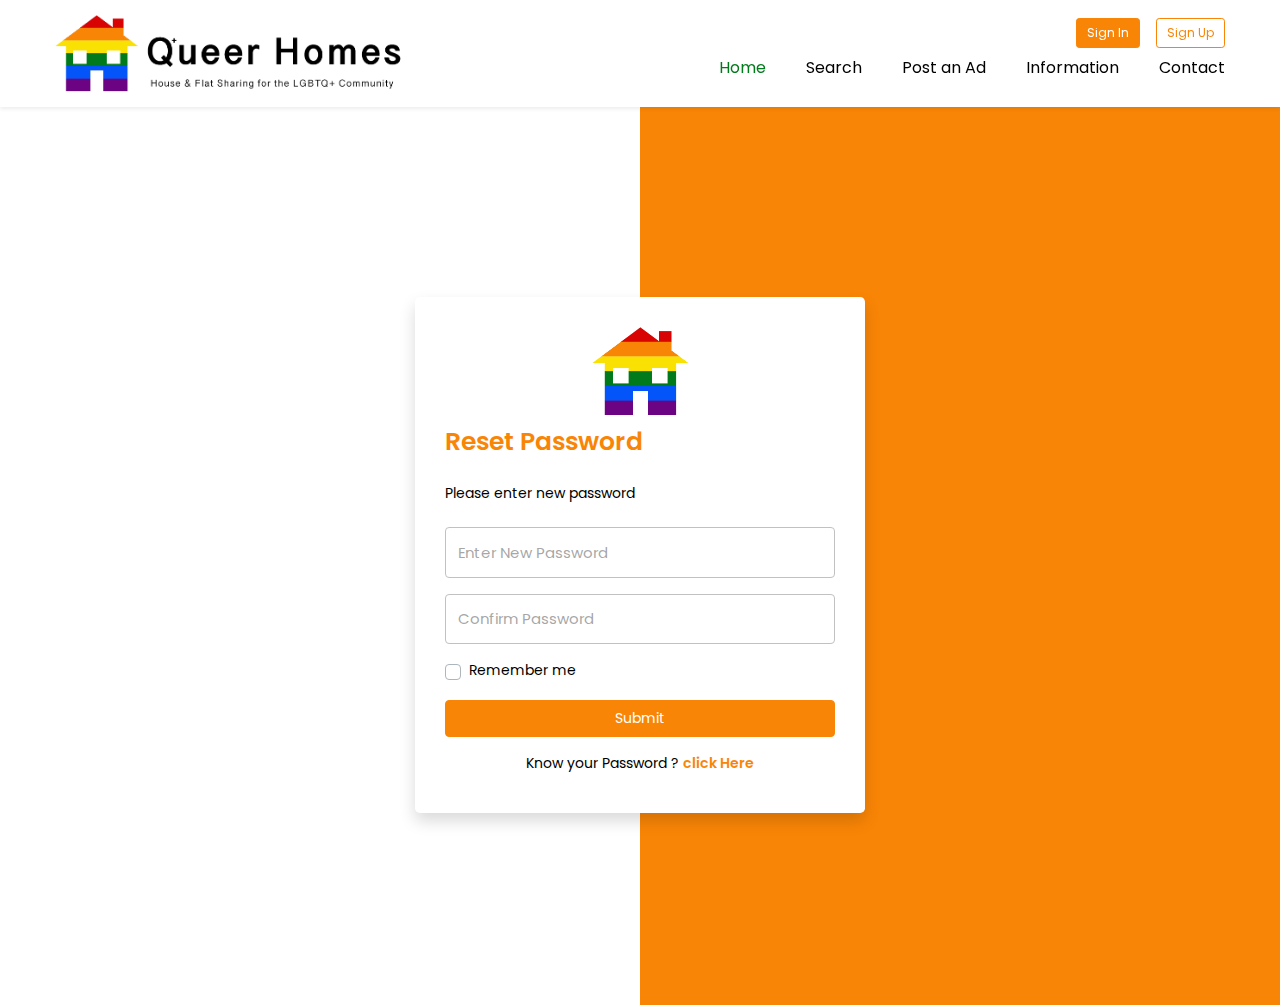
<file: reset-password.html>
<!DOCTYPE html>
<html lang="en">

<head>
  <meta charset="utf-8">
  <meta http-equiv="X-UA-Compatible" content="IE=edge">
  <meta name="viewport" content="width=device-width, initial-scale=1, shrink-to-fit=no">
  <!-- The above 3 meta tags *must* come first in the head; any other head content must come *after* these tags -->
  <meta name="description" content="Company Name">
  <meta name="keywords" content="Company Name">
  <meta name="author" content="Company Name">
  <meta name="expires" content="never">
  <meta name="rating" content="general">
  <meta name="copyright" content="Company Name">
  <title>Queer Homes</title>
  <link rel="apple-touch-icon" sizes="57x57" href="favicon/apple-icon-57x57.png">
  <link rel="apple-touch-icon" sizes="60x60" href="favicon/apple-icon-60x60.png">
  <link rel="apple-touch-icon" sizes="72x72" href="favicon/apple-icon-72x72.png">
  <link rel="apple-touch-icon" sizes="76x76" href="favicon/apple-icon-76x76.png">
  <link rel="apple-touch-icon" sizes="114x114" href="favicon/apple-icon-114x114.png">
  <link rel="apple-touch-icon" sizes="120x120" href="favicon/apple-icon-120x120.png">
  <link rel="apple-touch-icon" sizes="144x144" href="favicon/apple-icon-144x144.png">
  <link rel="apple-touch-icon" sizes="152x152" href="favicon/apple-icon-152x152.png">
  <link rel="apple-touch-icon" sizes="180x180" href="favicon/apple-icon-180x180.png">
  <link rel="icon" type="image/png" sizes="192x192" href="favicon/android-icon-192x192.png">
  <link rel="icon" type="image/png" sizes="32x32" href="favicon/favicon-32x32.png">
  <link rel="icon" type="image/png" sizes="96x96" href="favicon/favicon-96x96.png">
  <link rel="icon" type="image/png" sizes="16x16" href="favicon/favicon-16x16.png">
  <link rel="manifest" href="favicon/manifest.json">
  <meta property="og:title" content="Company Name" />
  <meta property="og:type" content="website" />

  <!-- Bootstrap core CSS -->
  <link href="css/fontawesome.min.css" rel="stylesheet">
  <link href="css/bootstrap.min.css" rel="stylesheet">
  <link href="css/global.css" rel="stylesheet">
  <link href="css/navbar.css" rel="stylesheet">
  <link href="css/style.css" rel="stylesheet">
</head>

<body>
  <a href="#" id="scroll" style="display: none;"><span></span></a>

  <!------------ Header ------------>
  <header id="Header" class="fixed-top bg-white shadow-sm" data-spy="affix">
    <div class="container">
      <div class="row align-items-center">
        <div class="col-md-4">
          <div class="logo">
            <a href="index.html" class="d-inline-block"><img src="./images/logo.png" alt="Queer Homes"
                class="img-fluid"></a>
          </div>
        </div>
        <div class="col-md-8">
          <div class="header-right d-flex flex-column">
            <div class="header-action-btns d-flex justify-content-end">
              <a href="#" class="btn btn-warning btn-sm mr-3">Sign In</a>
              <a href="#" class="btn btn-outline-warning btn-sm">Sign Up</a>
            </div>
            <nav class="navbar navbar-expand-md navbar-dark p-0">
              <button class="navbar-toggler " type="button" data-toggle="collapse" data-target="#Navigation"
                aria-controls="Navigation" aria-expanded="false" aria-label="Toggle navigation"> <span
                  class="fas fa-bars"></span> </button>
              <div class="collapse navbar-collapse pt-3 pt-md-0 flex-column" id="Navigation">
                <ul class="navbar-nav col-12 p-0 justify-content-end">
                  <li class="nav-item"><a href="index.html" class="nav-link active">Home</a></li>
                  <li class="nav-item"><a href="#" class="nav-link">Search</a></li>
                  <li class="nav-item"><a href="#" class="nav-link">Post an Ad</a></li>

                  <li class="nav-item"><a href="#" class="nav-link">Information</a></li>
                  <li class="nav-item"><a href="#" class="nav-link">Contact</a></li>
                </ul>
              </div>
            </nav>
          </div>
        </div>
      </div>
    </div>

  </header>
  <!------------- End Header -------------------->

  <!------------ Home Slider Section ------------>
  <main role="main">

    <div class="common-login">
      <!-- <p class="powered-by font-weight-bold text-secondary d-flex align-items-center"><img
          src={"assets/images/cutlery.png"} alt="" /> <span class="ml-2">Powered By MenuLao</span></p>

      <div class="left-display-img">
        <img src={"assets/images/hot-pot.png"} alt="" />
      </div> -->
      <div class="form-wrapper bg-white rounded-lg shadow">
        <div class="rest-logo text-center mb-2">
          <img src="./images/fav.png" alt="logo" />
        </div>
        <h2 class="mb-4 text-warning font-weight-semi">Reset Password</h2>
        <p class="mb-4">Please enter new password</p>
        <form action="">
          <div class="form-group">
            <input class="form-control" type="password"  placeholder="Enter New Password" required />
          </div>

          <div class="form-group">
            <input class="form-control" type="password" placeholder="Confirm Password"  required />
          </div>
          <div class="form-group">
            <div class="custom-control custom-checkbox">
              <input type="checkbox" class="custom-control-input" id="customCheck" />
              <label class="custom-control-label" for="customCheck">
                Remember me
              </label>
            </div>
          </div>
          <div class="form-group">
            <button class="btn btn-warning btn-block" type="submit">Submit</button>
          </div>
          <p class="fs-small text-center">
            Know your Password ?
            <a href="/login" class="text-warning font-weight-semi text-underline">
              click Here
            </a>
          </p>
        </form>
      </div>
    </div>
  </main>

  <!------------ Footer Section ------------>
  <!-- <footer class="Footer bg-white">
    <div class="footer-top py-4 py-md-5">
      <div class="container">
        <div class="row">
          <div class="col-lg-5 mb-4 mb-lg-0">
            <div class="footer-logo mb-4 mb-lg-5">
              <img src="./images/logo.png" alt="home Queer">
            </div>
            <ul class="footer-contacts">
              <li class="d-flex align-items-center mb-3 justify-content-center justify-content-md-start">
                <span class="icon mr-2"> <img src="./images/phone-icon.png" alt="phone icon"></span>
                <span>
                  (432)2072229 <br>
                  Call Us
                </span>

              </li>
              <li class="d-flex align-items-center justify-content-center justify-content-md-start">
                <span class="icon mr-2"> <img src="./images/mail-icon.png" alt="mail icon"></span>
                <span>hello@queerhomes.com <br>Email Us</span>
              </li>
            </ul>
          </div>
          <div class="col-lg-7">
            <div class="row">
              <div class="col-md-4">
                <h3 class="text-primary mb-4">Pages</h3>
                <ul class="footer-links">
                  <li class="mb-2 mb-lg-3"><a href="#">About us</a></li>
                  <li class="mb-2 mb-lg-3"><a href="#">Become a partner</a></li>
                  <li class="mb-2 mb-lg-3"><a href="#">Company Details</a></li>
                  <li class="mb-2 mb-lg-3"><a href="#">Privacy Policy</a></li>

                </ul>
              </div>
              <div class="col-md-4">
                <h3 class="text-primary mb-4">Account</h3>
                <ul class="footer-links">
                  <li class="mb-2 mb-lg-3"><a href="#">Login</a></li>
                  <li class="mb-2 mb-lg-3"><a href="#">Signup</a></li>
                  <li class="mb-2 mb-lg-3"><a href="#">How it works</a></li>
                </ul>
              </div>
              <div class="col-md-4">
                <h3 class="text-primary mb-4">Help Center</h3>
                <ul class="footer-links">
                  <li class="mb-2 mb-lg-3"><a href="#">Help</a></li>
                  <li class="mb-2 mb-lg-3"><a href="#">Contact Us</a></li>
                </ul>
              </div>
            </div>
          </div>
        </div>
      </div>

    </div>
    <div class="copyright bg-primary text-white text-center py-2">
      <div class="container">
        <p class="mb-0">2022 Queer Homes All Rights Reserved</p>
      </div>
    </div>

  </footer> -->
  <!------------ End Footer Section ------------>

  <script src="js/jquery-3.3.1.min.js"></script>
  <script src="js/bootstrap.bundle.min.js"></script>
  <script src="js/fontawesome.min.js"></script>
  <script src="js/script.js"></script>
</body>

</html>
</file>
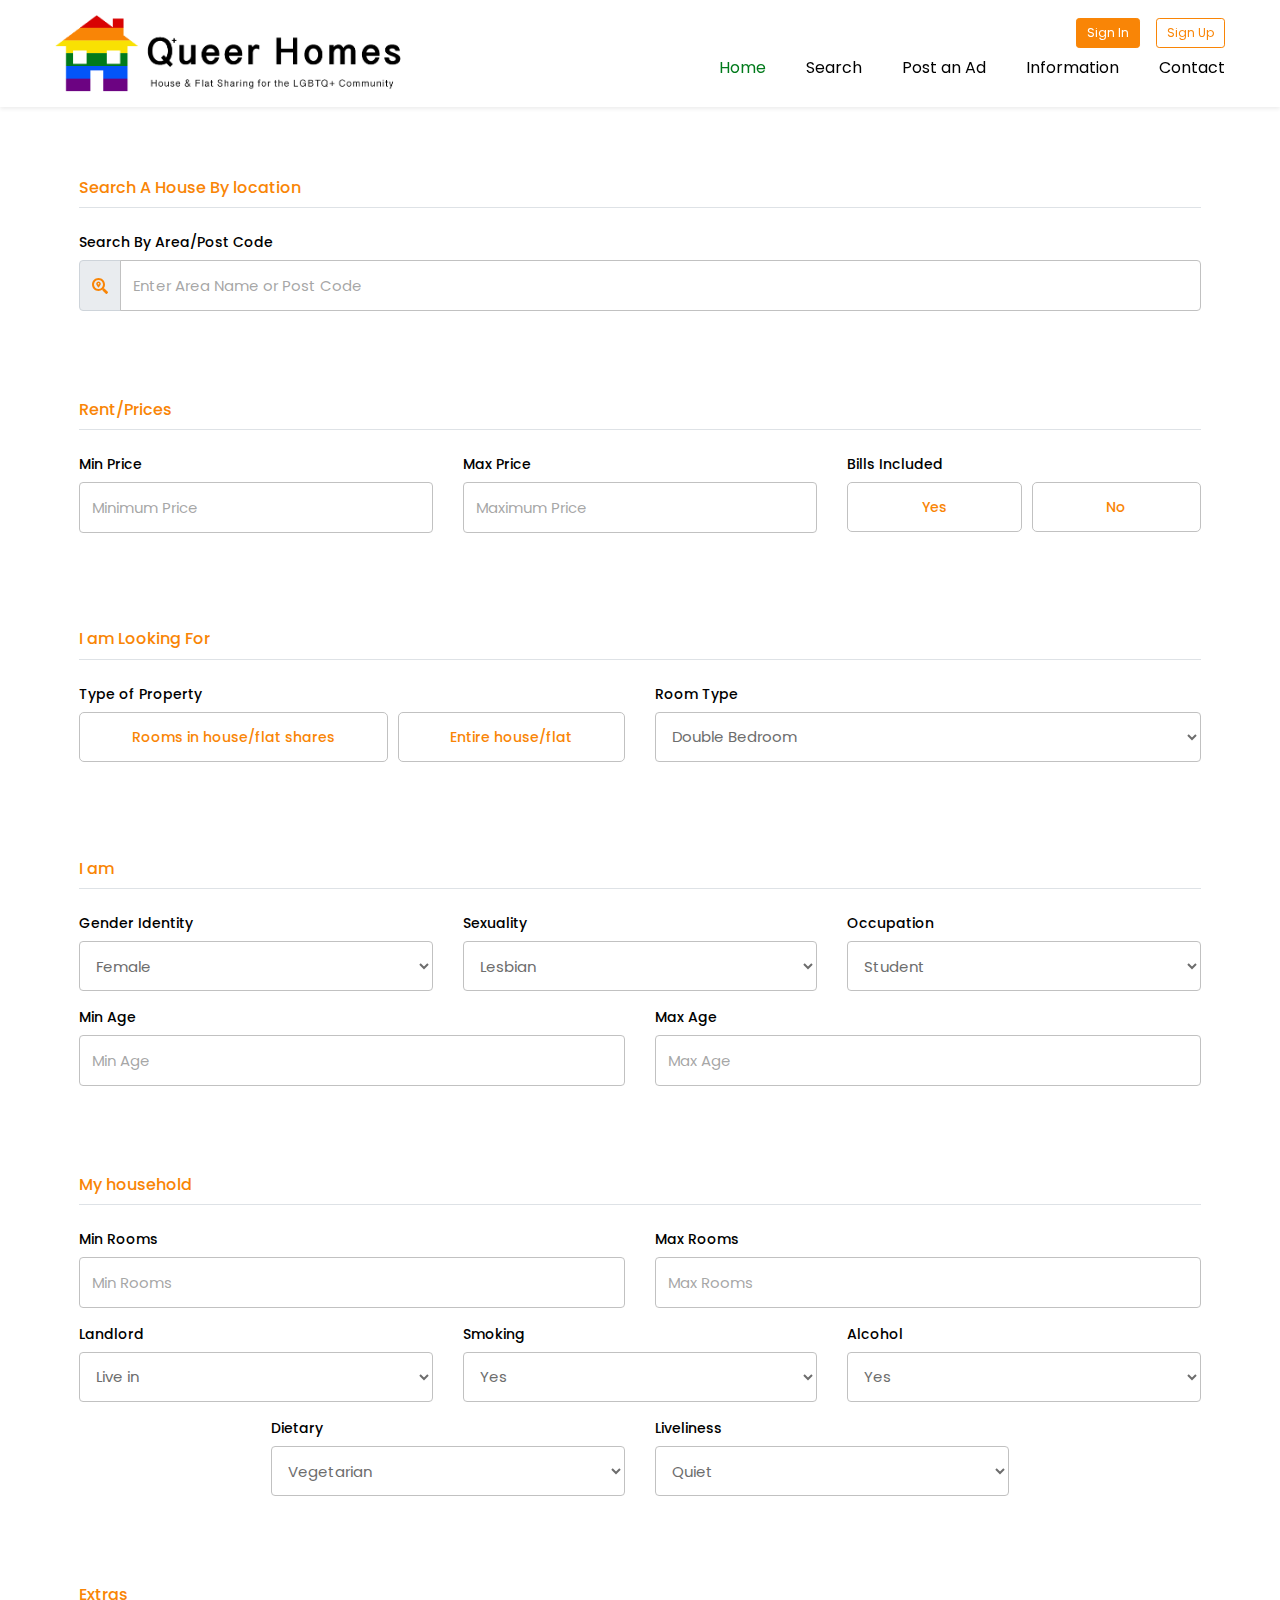
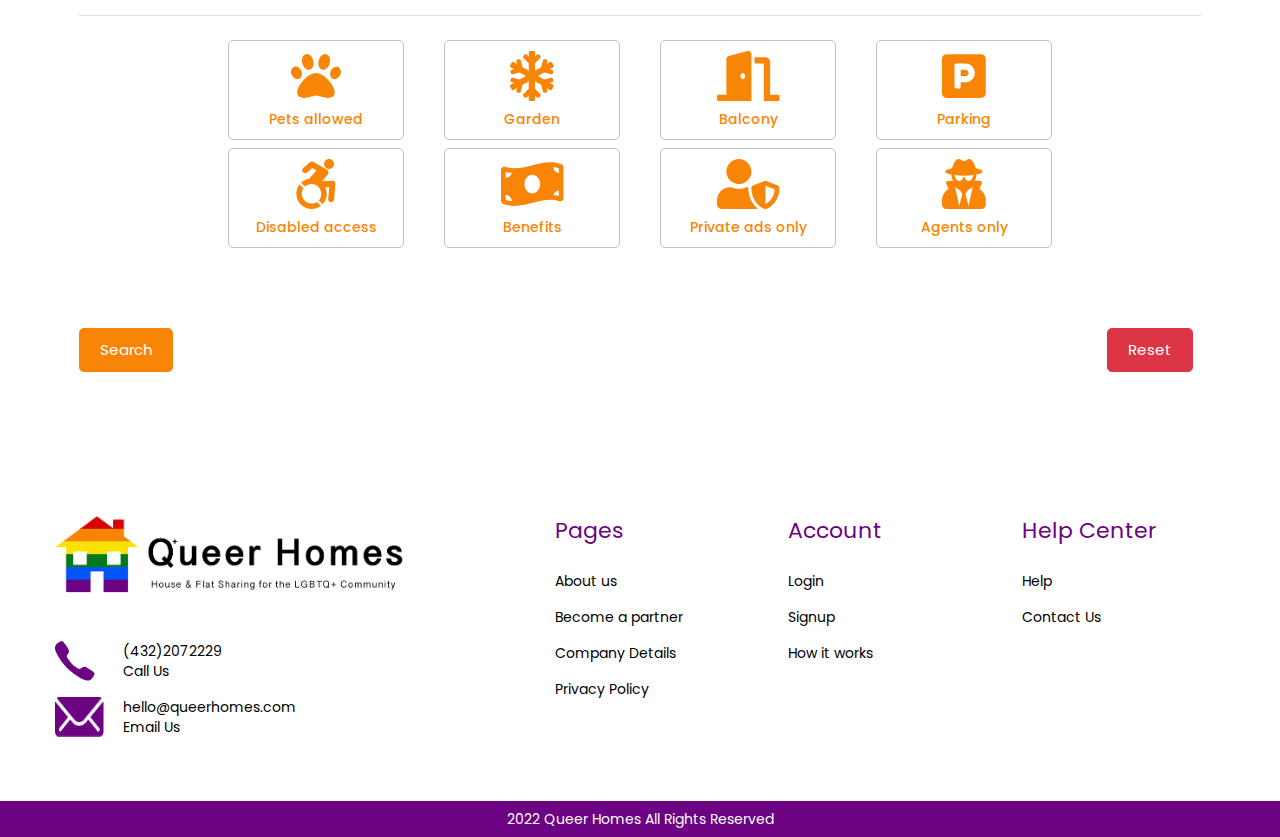
<file: search-room-2.html>
<!DOCTYPE html>
<html lang="en">

<head>
  <meta charset="utf-8">
  <meta http-equiv="X-UA-Compatible" content="IE=edge">
  <meta name="viewport" content="width=device-width, initial-scale=1, shrink-to-fit=no">
  <!-- The above 3 meta tags *must* come first in the head; any other head content must come *after* these tags -->
  <meta name="description" content="Company Name">
  <meta name="keywords" content="Company Name">
  <meta name="author" content="Company Name">
  <meta name="expires" content="never">
  <meta name="rating" content="general">
  <meta name="copyright" content="Company Name">
  <title>Queer Homes</title>
  <link rel="apple-touch-icon" sizes="57x57" href="favicon/apple-icon-57x57.png">
  <link rel="apple-touch-icon" sizes="60x60" href="favicon/apple-icon-60x60.png">
  <link rel="apple-touch-icon" sizes="72x72" href="favicon/apple-icon-72x72.png">
  <link rel="apple-touch-icon" sizes="76x76" href="favicon/apple-icon-76x76.png">
  <link rel="apple-touch-icon" sizes="114x114" href="favicon/apple-icon-114x114.png">
  <link rel="apple-touch-icon" sizes="120x120" href="favicon/apple-icon-120x120.png">
  <link rel="apple-touch-icon" sizes="144x144" href="favicon/apple-icon-144x144.png">
  <link rel="apple-touch-icon" sizes="152x152" href="favicon/apple-icon-152x152.png">
  <link rel="apple-touch-icon" sizes="180x180" href="favicon/apple-icon-180x180.png">
  <link rel="icon" type="image/png" sizes="192x192" href="favicon/android-icon-192x192.png">
  <link rel="icon" type="image/png" sizes="32x32" href="favicon/favicon-32x32.png">
  <link rel="icon" type="image/png" sizes="96x96" href="favicon/favicon-96x96.png">
  <link rel="icon" type="image/png" sizes="16x16" href="favicon/favicon-16x16.png">
  <link rel="manifest" href="favicon/manifest.json">
  <meta property="og:title" content="Company Name" />
  <meta property="og:type" content="website" />

  <!-- Bootstrap core CSS -->
  <link href="css/fontawesome.min.css" rel="stylesheet">
  <link href="css/bootstrap.min.css" rel="stylesheet">
  <link href="css/global.css" rel="stylesheet">
  <link href="css/navbar.css" rel="stylesheet">
  <link href="css/style.css" rel="stylesheet">
</head>

<body>
  <a href="#" id="scroll" style="display: none;"><span></span></a>

  <!------------ Header ------------>
  <header id="Header" class="fixed-top bg-white shadow-sm" data-spy="affix">
    <div class="container">
      <div class="row align-items-center">
        <div class="col-md-4">
          <div class="logo">
            <a href="index.html" class="d-inline-block"><img src="./images/logo.png" alt="Queer Homes"
                class="img-fluid"></a>
          </div>
        </div>
        <div class="col-md-8">
          <div class="header-right d-flex flex-column">
            <div class="header-action-btns d-flex justify-content-end">
              <a href="#" class="btn btn-warning btn-sm mr-3">Sign In</a>
              <a href="#" class="btn btn-outline-warning btn-sm">Sign Up</a>
            </div>
            <nav class="navbar navbar-expand-md navbar-dark p-0">
              <button class="navbar-toggler " type="button" data-toggle="collapse" data-target="#Navigation"
                aria-controls="Navigation" aria-expanded="false" aria-label="Toggle navigation"> <span
                  class="fas fa-bars"></span> </button>
              <div class="collapse navbar-collapse pt-3 pt-md-0 flex-column" id="Navigation">
                <ul class="navbar-nav col-12 p-0 justify-content-end">
                  <li class="nav-item"><a href="index.html" class="nav-link active">Home</a></li>
                  <li class="nav-item"><a href="#" class="nav-link">Search</a></li>
                  <li class="nav-item"><a href="#" class="nav-link">Post an Ad</a></li>

                  <li class="nav-item"><a href="#" class="nav-link">Information</a></li>
                  <li class="nav-item"><a href="#" class="nav-link">Contact</a></li>
                </ul>
              </div>
            </nav>
          </div>
        </div>
      </div>
    </div>

  </header>
  <!------------- End Header -------------------->

  <!------------ Home Slider Section ------------>
  <main role="main">

    <section class="search-room py-4">
      <div class="container">

        <form action="#">
          <div class="mt-4 rounded-lg p-4">
            <div class="row">
              <div class="col-12">

                <h4 class="border-bottom pb-2 mb-4 text-warning font-weight-medium">Search A House By location</h4>

                <label for="" class="font-weight-medium">Search By Area/Post Code</label>
                <div class="input-group mb-3">

                  <div class="input-group-prepend">
                    <span class="input-group-text text-warning"><i class="fas fa-search-location"></i></span>
                  </div>
                  <input type="text" class="form-control" placeholder="Enter Area Name or Post Code">
                </div>
              </div>

            </div>
          </div>

          <div class="mt-4 rounded-lg p-4">
            <div class="row">
              <div class="col-12">
                <h4 class="border-bottom pb-2 mb-4 text-warning font-weight-medium">Rent/Prices</h4>
                <div class="row">
                  <div class="col-lg-4">
                    <div class="form-group">

                      <label for="" class="font-weight-medium">Min Price</label>
                      <input type="text" class="form-control" id="" placeholder="Minimum Price">
                    </div>
                  </div>
                  <div class="col-lg-4">
                    <div class="form-group">
                      <label for="" class="font-weight-medium">Max Price</label>
                      <input type="text" class="form-control" id="" placeholder="Maximum Price">
                    </div>
                  </div>
                  <div class="col-lg-4">
                    <div class="form-group">
                      <label for="" class="font-weight-medium">Bills Included</label>
                      <ul class="d-flex align-items-center custom-check-input-list">
                        <li class="flex-grow-1"><label for="Billed" class="custom-check-input">
                            <input type="radio" name="BillType" id="Billed">
                            <span class="text"> Yes </span>
                          </label></li>

                        <li class="flex-grow-1"><label for="NonBilled" class="custom-check-input">
                            <input type="radio" name="BillType" id="NonBilled">
                            <span class="text"> No </span>
                          </label></li>

                      </ul>
                    </div>

                  </div>
                </div>
              </div>
            </div>

          </div>
          <div class="mt-4 rounded-lg p-4">
            <div class="row">
              <div class="col-12">
                <h4 class="border-bottom pb-2 mb-4 text-warning font-weight-medium">I am Looking For</h4>
                <div class="row">

                  <div class="col-lg-6">
                    <div class="form-group">
                      <label for="" class="font-weight-medium">Type of Property</label>
                      <ul class="d-flex align-items-center custom-check-input-list mb-3">
                        <li class="flex-grow-1"><label for="houseShare" class="custom-check-input">
                            <input type="radio" name="propertyType" id="houseShare">
                            <span class="text">Rooms in house/flat shares </span>
                          </label></li>
                        <li class="flex-grow-1"><label for="EntireHouse" class="custom-check-input">
                            <input type="radio" name="propertyType" id="EntireHouse">
                            <span class="text">Entire house/flat</span>
                          </label></li>
                      </ul>
                    </div>
                  </div>
                  <div class="col-lg-6">

                    <div class="form-group">
                      <label for="" class="font-weight-medium">Room Type</label>
                      <select class="form-control">
                        <option value="Double Bedroom">Double Bedroom </option>
                        <option value="Single bedroom ">Single bedroom </option>
                        <option value="Ensuite">Ensuite</option>
                        <option value="Furnished">Furnished</option>
                        <option value="Unfurnished">Unfurnished</option>
                        <option value="Shared Living Room">Shared Living Room</option>
                      </select>
                    </div>
                  </div>
                </div>
              </div>
            </div>
          </div>

          <div class="mt-4 rounded-lg p-4">
            <div class="row">
              <div class="col-12">
                <h4 class="border-bottom pb-2 mb-4 text-warning font-weight-medium">I am </h4>
                <div class="row">

                  <div class="col-lg-4">
                    <div class="form-group">
                      <label for="" class="font-weight-medium">Gender Identity</label>
                      <select class="form-control">
                        <option value="Female">Female</option>
                        <option value="Male">Male</option>
                        <option value="Transgender">Transgender</option>
                        <option value="Non-Binary/Non-Conforming">Non-Binary/Non-Conforming</option>

                      </select>

                    </div>
                  </div>
                  <div class="col-lg-4">
                    <div class="form-group">
                      <label for="" class="font-weight-medium">Sexuality</label>
                      <select class="form-control">
                        <option value="Lesbian">Lesbian</option>
                        <option value="Gay">Gay </option>
                        <option value="Bisexual">Bisexual </option>
                        <option value="Pansexual">Pansexual </option>
                        <option value="Asexual">Asexual</option>
                      </select>
                    </div>
                  </div>

                  <div class="col-lg-4">
                    <div class="form-group">
                      <label for="" class="font-weight-medium">Occupation</label>
                      <select class="form-control">
                        <option value="Student">Student </option>
                        <option value="Professional">Professional </option>
                        <option value="I Don’t Mind">I Don’t Mind</option>
                      </select>
                    </div>
                  </div>

                  <div class="col-lg-6">
                    <div class="form-group">
                      <label for="" class="font-weight-medium">Min Age</label>
                      <input type="text" class="form-control" placeholder="Min Age">
                    </div>
                  </div>
                  <div class="col-lg-6">
                    <div class="form-group">
                      <label for="" class="font-weight-medium">Max Age</label>
                      <input type="text" class="form-control" placeholder="Max Age">

                    </div>
                  </div>
                </div>
              </div>
            </div>
          </div>


          <div class="mt-4 rounded-lg p-4">
            <div class="row">
              <div class="col-12">
                <h4 class="border-bottom pb-2 mb-4 text-warning font-weight-medium">My household </h4>
                <div class="row justify-content-center">

                  <div class="col-lg-6">
                    <div class="form-group">
                      <label for="" class="font-weight-medium">Min Rooms</label>
                      <input type="text" class="form-control" placeholder="Min Rooms">
                    </div>
                  </div>
                  <div class="col-lg-6">
                    <div class="form-group">
                      <label for="" class="font-weight-medium">Max Rooms</label>
                      <input type="text" class="form-control" placeholder="Max Rooms">

                    </div>
                  </div>
                  <div class="col-lg-4">
                    <div class="form-group">
                      <label for="" class="font-weight-medium">Landlord</label>
                      <select class="form-control">
                        <option value="Live in">Live in </option>
                        <option value="Live out">Live out </option>
                        <option value="I Don’t Mind">I Don’t Mind</option>
                      </select>

                    </div>
                  </div>
                  <div class="col-lg-4">
                    <div class="form-group">
                      <label for="" class="font-weight-medium">Smoking</label>
                      <select class="form-control">
                        <option value="Yes">Yes</option>
                        <option value="No">No</option>
                        <option value="I Don’t Mind">I Don’t Mind</option>

                      </select>
                    </div>
                  </div>

                  <div class="col-lg-4">
                    <div class="form-group">
                      <label for="" class="font-weight-medium">Alcohol</label>
                      <select class="form-control">
                        <option value="Yes">Yes</option>
                        <option value="No">No</option>
                        <option value="I Don’t Mind">I Don’t Mind</option>
                      </select>
                    </div>
                  </div>
                  <div class="col-lg-4">
                    <div class="form-group">
                      <label for="" class="font-weight-medium">Dietary</label>
                      <select class="form-control">
                        <option value="Vegetarian">Vegetarian </option>
                        <option value="Vegan">Vegan </option>
                        <option value="I Don’t Mind">I Don’t Mind</option>
                      </select>
                    </div>
                  </div>
                  <div class="col-lg-4">
                    <div class="form-group">
                      <label for="" class="font-weight-medium">Liveliness</label>
                      <select class="form-control">
                        <option value="Quiet">Quiet </option>
                        <option value="Social">Social </option>
                        <option value="I Don’t Mind">I Don’t Mind</option>
                      </select>
                    </div>
                  </div>

                </div>
              </div>
            </div>
          </div>


          <div class="mt-4 rounded-lg p-4">
            <div class="row">
              <div class="col-12">
                <h4 class="border-bottom pb-2 mb-4 text-warning font-weight-medium">Extras </h4>
                <div class="row justify-content-center">
                  <div class="col-lg-9">
                    <div class="row">
                      <div class="col-lg-3 col-md-4 col-sm-6">
                        <div class="flex-grow-1"><label for="Petsallowed" class="custom-check-input extra-check-input">
                            <input type="checkbox" name="Extras" id="Petsallowed">
                            <span class="text d-flex align-items-center justify-content-center flex-column">
                              <i class="fas fa-paw h1"></i>Pets allowed </span>
                          </label></div>
                      </div>
                      <div class="col-lg-3 col-md-4 col-sm-6">
                        <div class="flex-grow-1"><label for="Garden" class="custom-check-input extra-check-input">
                            <input type="checkbox" name="Extras" id="Garden">

                            <span class="text  align-items-center justify-content-center flex-column">
                              <i class="fas fa-snowflake h1"></i>
                              Garden </span>
                          </label></div>
                      </div>

                      <div class="col-lg-3 col-md-4 col-sm-6">
                        <div class="flex-grow-1"><label for="Balcony" class="custom-check-input extra-check-input">
                            <input type="checkbox" name="Extras" id="Balcony">
                            <span class="text  align-items-center justify-content-center flex-column">
                              <i class="fas fa-door-open h1"></i>
                              Balcony </span>
                          </label></div>
                      </div>

                      <div class="col-lg-3 col-md-4 col-sm-6">
                        <div class="flex-grow-1"><label for="Parking" class="custom-check-input extra-check-input">
                            <input type="checkbox" name="Extras" id="Parking">
                            <span class="text  align-items-center justify-content-center flex-column">
                              <i class="fas fa-parking h1"></i>
                              Parking </span>
                          </label></div>
                      </div>
                      <div class="col-lg-3 col-md-4 col-sm-6">
                        <div class="flex-grow-1"><label for="DisabledAccess"
                            class="custom-check-input extra-check-input">
                            <input type="checkbox" name="Extras" id="DisabledAccess">
                            <span class="text  align-items-center justify-content-center flex-column">
                              <i class="fab fa-accessible-icon h1"></i>
                              Disabled access </span>
                          </label></div>
                      </div>
                      <div class="col-lg-3 col-md-4 col-sm-6">
                        <div class="flex-grow-1"><label for="BenefitsAccepted"
                            class="custom-check-input extra-check-input">
                            <input type="checkbox" name="Extras" id="BenefitsAccepted">
                            <span class="text  align-items-center justify-content-center flex-column">
                              <i class="fas fa-money-bill-wave h1"></i> Benefits </span>
                          </label></div>
                      </div>
                      <div class="col-lg-3 col-md-4 col-sm-6">
                        <div class="flex-grow-1"><label for="PrivateAds" class="custom-check-input extra-check-input">
                            <input type="checkbox" name="Extras" id="PrivateAds">
                            <span class="text  align-items-center justify-content-center flex-column">
                              <i class="fas fa-user-shield h1"></i>
                              Private ads only </span>
                          </label></div>
                      </div>
                      <div class="col-lg-3 col-md-4 col-sm-6">
                        <div class="flex-grow-1"><label for="Agents" class="custom-check-input extra-check-input">
                            <input type="checkbox" name="Extras" id="Agents">
                            <span class="text  align-items-center justify-content-center flex-column">
                              <i class="fas fa-user-secret h1"></i>
                              Agents only</span>
                          </label></div>
                      </div>
                    </div>
                  </div>

                </div>
              </div>
            </div>
          </div>
       
          <div class="mt-4 rounded-lg p-4 d-flex justify-content-between mb-5">
            <button type="submit" class="mr-2 btn btn-warning btn-lg">Search</button>
            <button type="reset" class="mr-2 btn btn-danger btn-lg">Reset</button>
          </div>
        </form>
      </div>

    </section>
  </main>

  <!------------ Footer Section ------------>
  <footer class="Footer bg-white">
    <div class="footer-top py-4 py-md-5">
      <div class="container">
        <div class="row">
          <div class="col-lg-5 mb-4 mb-lg-0">
            <div class="footer-logo mb-4 mb-lg-5">
              <img src="./images/logo.png" alt="home Queer">
            </div>
            <ul class="footer-contacts">
              <li class="d-flex align-items-center mb-3 justify-content-center justify-content-md-start">
                <span class="icon mr-2"> <img src="./images/phone-icon.png" alt="phone icon"></span>
                <span>
                  (432)2072229 <br>
                  Call Us
                </span>

              </li>
              <li class="d-flex align-items-center justify-content-center justify-content-md-start">
                <span class="icon mr-2"> <img src="./images/mail-icon.png" alt="mail icon"></span>
                <span>hello@queerhomes.com <br>Email Us</span>
              </li>
            </ul>
          </div>
          <div class="col-lg-7">
            <div class="row">
              <div class="col-md-4">
                <h3 class="text-primary mb-4">Pages</h3>
                <ul class="footer-links">
                  <li class="mb-2 mb-lg-3"><a href="#">About us</a></li>
                  <li class="mb-2 mb-lg-3"><a href="#">Become a partner</a></li>
                  <li class="mb-2 mb-lg-3"><a href="#">Company Details</a></li>
                  <li class="mb-2 mb-lg-3"><a href="#">Privacy Policy</a></li>

                </ul>
              </div>
              <div class="col-md-4">
                <h3 class="text-primary mb-4">Account</h3>
                <ul class="footer-links">
                  <li class="mb-2 mb-lg-3"><a href="#">Login</a></li>
                  <li class="mb-2 mb-lg-3"><a href="#">Signup</a></li>
                  <li class="mb-2 mb-lg-3"><a href="#">How it works</a></li>
                </ul>
              </div>
              <div class="col-md-4">
                <h3 class="text-primary mb-4">Help Center</h3>
                <ul class="footer-links">
                  <li class="mb-2 mb-lg-3"><a href="#">Help</a></li>
                  <li class="mb-2 mb-lg-3"><a href="#">Contact Us</a></li>
                </ul>
              </div>
            </div>
          </div>
        </div>
      </div>

    </div>
    <div class="copyright bg-primary text-white text-center py-2">
      <div class="container">
        <p class="mb-0">2022 Queer Homes All Rights Reserved</p>
      </div>
    </div>

  </footer>
  <!------------ End Footer Section ------------>

  <script src="js/jquery-3.3.1.min.js"></script>
  <script src="js/bootstrap.bundle.min.js"></script>
  <script src="js/fontawesome.min.js"></script>
  <script src="js/script.js"></script>
</body>

</html>
</file>
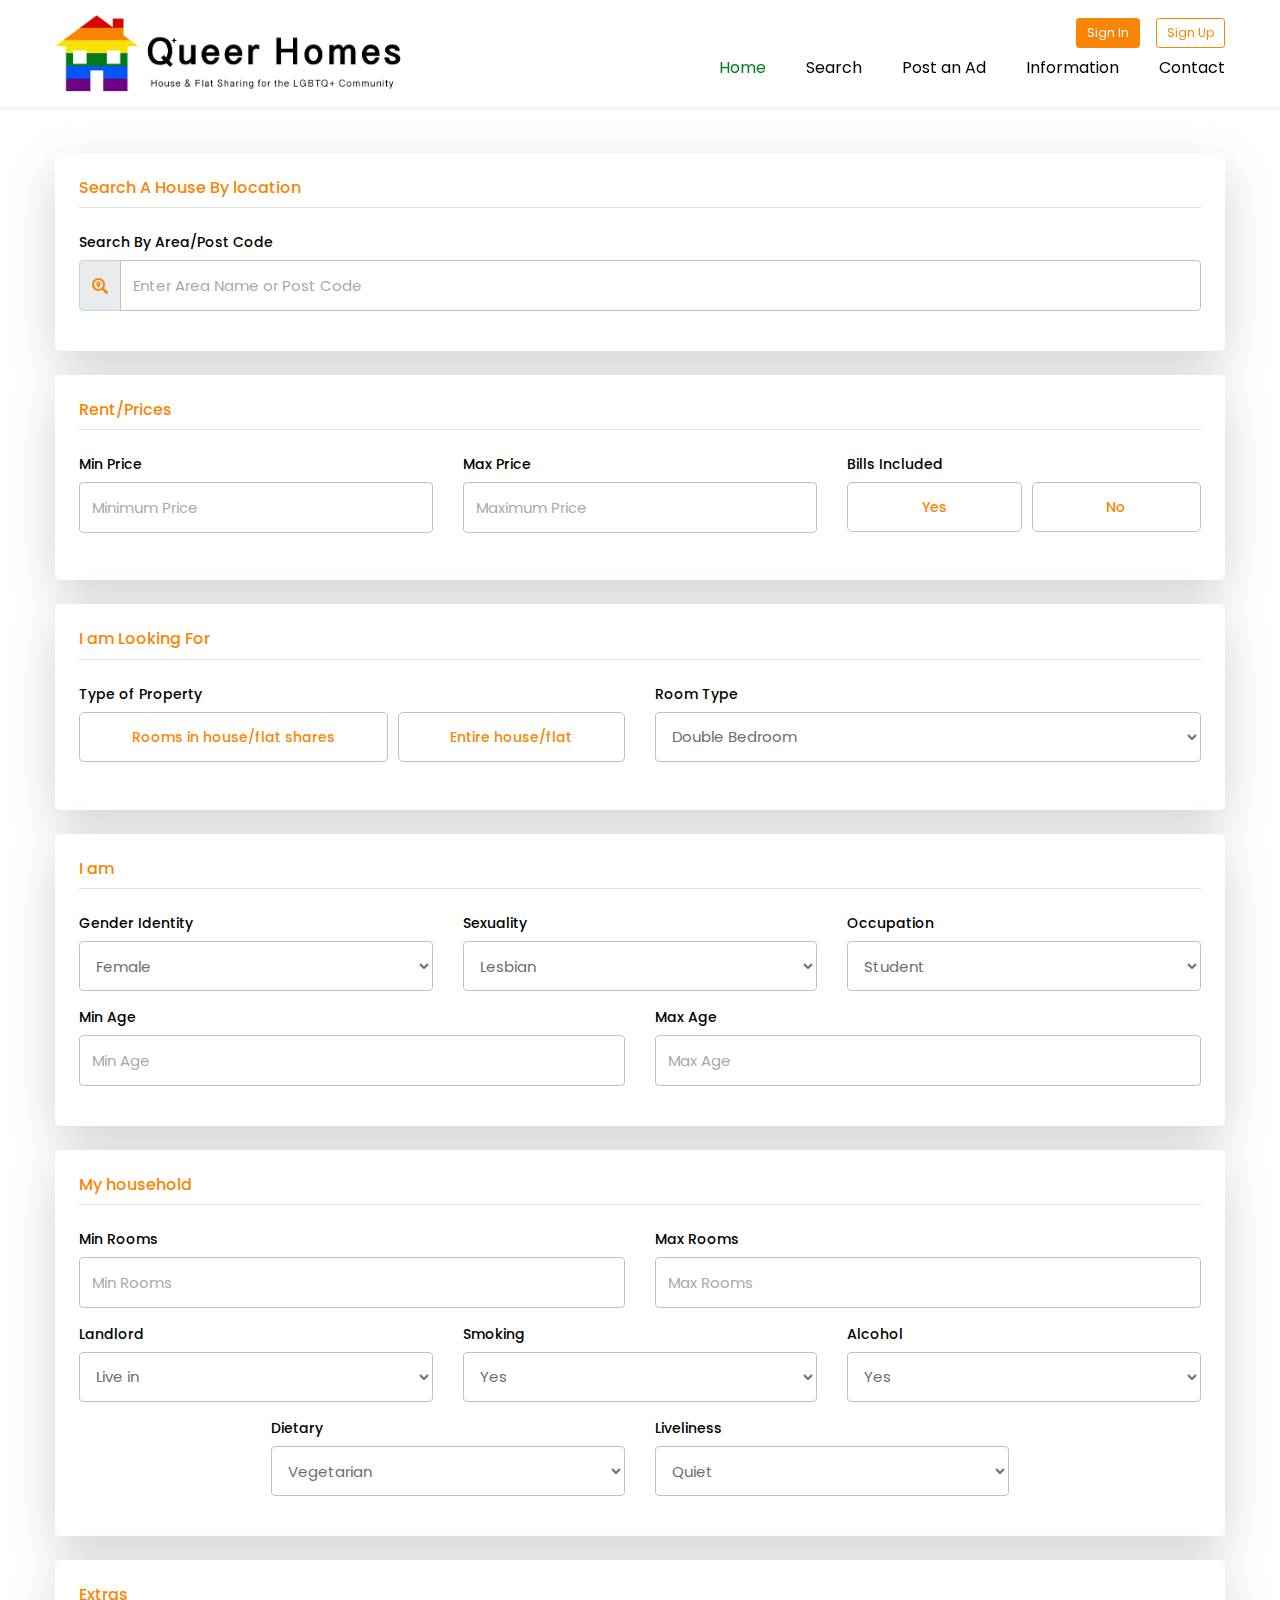
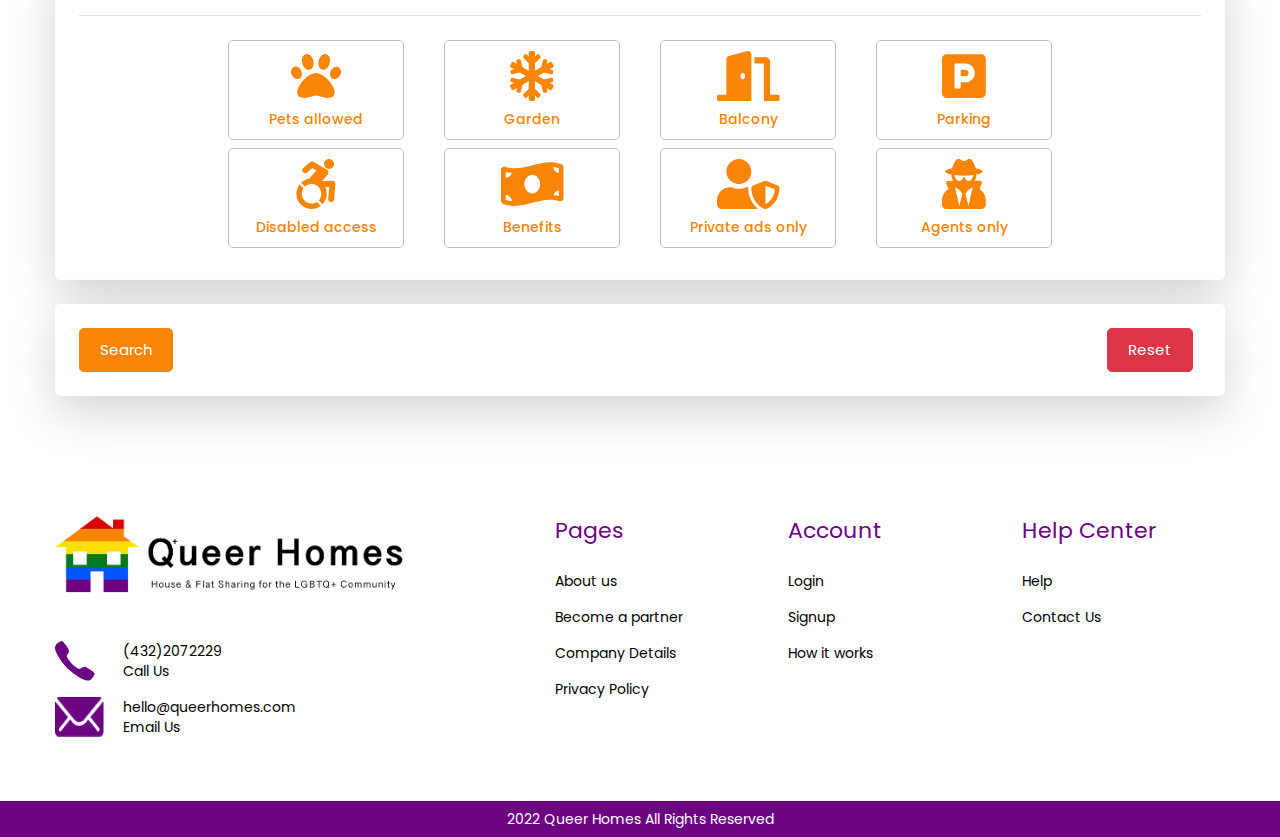
<file: search-room.html>
<!DOCTYPE html>
<html lang="en">

<head>
  <meta charset="utf-8">
  <meta http-equiv="X-UA-Compatible" content="IE=edge">
  <meta name="viewport" content="width=device-width, initial-scale=1, shrink-to-fit=no">
  <!-- The above 3 meta tags *must* come first in the head; any other head content must come *after* these tags -->
  <meta name="description" content="Company Name">
  <meta name="keywords" content="Company Name">
  <meta name="author" content="Company Name">
  <meta name="expires" content="never">
  <meta name="rating" content="general">
  <meta name="copyright" content="Company Name">
  <title>Queer Homes</title>
  <link rel="apple-touch-icon" sizes="57x57" href="favicon/apple-icon-57x57.png">
  <link rel="apple-touch-icon" sizes="60x60" href="favicon/apple-icon-60x60.png">
  <link rel="apple-touch-icon" sizes="72x72" href="favicon/apple-icon-72x72.png">
  <link rel="apple-touch-icon" sizes="76x76" href="favicon/apple-icon-76x76.png">
  <link rel="apple-touch-icon" sizes="114x114" href="favicon/apple-icon-114x114.png">
  <link rel="apple-touch-icon" sizes="120x120" href="favicon/apple-icon-120x120.png">
  <link rel="apple-touch-icon" sizes="144x144" href="favicon/apple-icon-144x144.png">
  <link rel="apple-touch-icon" sizes="152x152" href="favicon/apple-icon-152x152.png">
  <link rel="apple-touch-icon" sizes="180x180" href="favicon/apple-icon-180x180.png">
  <link rel="icon" type="image/png" sizes="192x192" href="favicon/android-icon-192x192.png">
  <link rel="icon" type="image/png" sizes="32x32" href="favicon/favicon-32x32.png">
  <link rel="icon" type="image/png" sizes="96x96" href="favicon/favicon-96x96.png">
  <link rel="icon" type="image/png" sizes="16x16" href="favicon/favicon-16x16.png">
  <link rel="manifest" href="favicon/manifest.json">
  <meta property="og:title" content="Company Name" />
  <meta property="og:type" content="website" />

  <!-- Bootstrap core CSS -->
  <link href="css/fontawesome.min.css" rel="stylesheet">
  <link href="css/bootstrap.min.css" rel="stylesheet">
  <link href="css/global.css" rel="stylesheet">
  <link href="css/navbar.css" rel="stylesheet">
  <link href="css/style.css" rel="stylesheet">
</head>

<body>
  <a href="#" id="scroll" style="display: none;"><span></span></a>

  <!------------ Header ------------>
  <header id="Header" class="fixed-top bg-white shadow-sm" data-spy="affix">
    <div class="container">
      <div class="row align-items-center">
        <div class="col-md-4">
          <div class="logo">
            <a href="index.html" class="d-inline-block"><img src="./images/logo.png" alt="Queer Homes"
                class="img-fluid"></a>
          </div>
        </div>
        <div class="col-md-8">
          <div class="header-right d-flex flex-column">
            <div class="header-action-btns d-flex justify-content-end">
              <a href="#" class="btn btn-warning btn-sm mr-3">Sign In</a>
              <a href="#" class="btn btn-outline-warning btn-sm">Sign Up</a>
            </div>
            <nav class="navbar navbar-expand-md navbar-dark p-0">
              <button class="navbar-toggler " type="button" data-toggle="collapse" data-target="#Navigation"
                aria-controls="Navigation" aria-expanded="false" aria-label="Toggle navigation"> <span
                  class="fas fa-bars"></span> </button>
              <div class="collapse navbar-collapse pt-3 pt-md-0 flex-column" id="Navigation">
                <ul class="navbar-nav col-12 p-0 justify-content-end">
                  <li class="nav-item"><a href="index.html" class="nav-link active">Home</a></li>
                  <li class="nav-item"><a href="#" class="nav-link">Search</a></li>
                  <li class="nav-item"><a href="#" class="nav-link">Post an Ad</a></li>

                  <li class="nav-item"><a href="#" class="nav-link">Information</a></li>
                  <li class="nav-item"><a href="#" class="nav-link">Contact</a></li>
                </ul>
              </div>
            </nav>
          </div>
        </div>
      </div>
    </div>

  </header>
  <!------------- End Header -------------------->

  <!------------ Home Slider Section ------------>
  <main role="main">

    <section class="search-room py-4">
      <div class="container">

        <form action="#">
          <div class="bg-white shadow-lg mt-4 rounded-lg p-4">
            <div class="row">
              <div class="col-12">

                <h4 class="border-bottom pb-2 mb-4 text-warning font-weight-medium">Search A House By location</h4>

                <label for="" class="font-weight-medium">Search By Area/Post Code</label>
                <div class="input-group mb-3">

                  <div class="input-group-prepend">
                    <span class="input-group-text text-warning"><i class="fas fa-search-location"></i></span>
                  </div>
                  <input type="text" class="form-control" placeholder="Enter Area Name or Post Code">
                </div>
              </div>

            </div>
          </div>

          <div class="bg-white shadow-lg mt-4 rounded-lg p-4">
            <div class="row">
              <div class="col-12">
                <h4 class="border-bottom pb-2 mb-4 text-warning font-weight-medium">Rent/Prices</h4>
                <div class="row">
                  <div class="col-lg-4">
                    <div class="form-group">

                      <label for="" class="font-weight-medium">Min Price</label>
                      <input type="text" class="form-control" id="" placeholder="Minimum Price">
                    </div>
                  </div>
                  <div class="col-lg-4">
                    <div class="form-group">
                      <label for="" class="font-weight-medium">Max Price</label>
                      <input type="text" class="form-control" id="" placeholder="Maximum Price">
                    </div>
                  </div>
                  <div class="col-lg-4">
                    <div class="form-group">
                      <label for="" class="font-weight-medium">Bills Included</label>
                      <ul class="d-flex align-items-center custom-check-input-list">
                        <li class="flex-grow-1"><label for="Billed" class="custom-check-input">
                            <input type="radio" name="BillType" id="Billed">
                            <span class="text"> Yes </span>
                          </label></li>

                        <li class="flex-grow-1"><label for="NonBilled" class="custom-check-input">
                            <input type="radio" name="BillType" id="NonBilled">
                            <span class="text"> No </span>
                          </label></li>

                      </ul>
                    </div>

                  </div>
                </div>
              </div>
            </div>

          </div>
          <div class="bg-white shadow-lg mt-4 rounded-lg p-4">
            <div class="row">
              <div class="col-12">
                <h4 class="border-bottom pb-2 mb-4 text-warning font-weight-medium">I am Looking For</h4>
                <div class="row">

                  <div class="col-lg-6">
                    <div class="form-group">
                      <label for="" class="font-weight-medium">Type of Property</label>
                      <ul class="d-flex align-items-center custom-check-input-list mb-3">
                        <li class="flex-grow-1"><label for="houseShare" class="custom-check-input">
                            <input type="radio" name="propertyType" id="houseShare">
                            <span class="text">Rooms in house/flat shares </span>
                          </label></li>
                        <li class="flex-grow-1"><label for="EntireHouse" class="custom-check-input">
                            <input type="radio" name="propertyType" id="EntireHouse">
                            <span class="text">Entire house/flat</span>
                          </label></li>
                      </ul>
                    </div>
                  </div>
                  <div class="col-lg-6">

                    <div class="form-group">
                      <label for="" class="font-weight-medium">Room Type</label>
                      <select class="form-control">
                        <option value="Double Bedroom">Double Bedroom </option>
                        <option value="Single bedroom ">Single bedroom </option>
                        <option value="Ensuite">Ensuite</option>
                        <option value="Furnished">Furnished</option>
                        <option value="Unfurnished">Unfurnished</option>
                        <option value="Shared Living Room">Shared Living Room</option>
                      </select>
                    </div>
                  </div>
                </div>
              </div>
            </div>
          </div>

          <div class="bg-white shadow-lg mt-4 rounded-lg p-4">
            <div class="row">
              <div class="col-12">
                <h4 class="border-bottom pb-2 mb-4 text-warning font-weight-medium">I am </h4>
                <div class="row">

                  <div class="col-lg-4">
                    <div class="form-group">
                      <label for="" class="font-weight-medium">Gender Identity</label>
                      <select class="form-control">
                        <option value="Female">Female</option>
                        <option value="Male">Male</option>
                        <option value="Transgender">Transgender</option>
                        <option value="Non-Binary/Non-Conforming">Non-Binary/Non-Conforming</option>

                      </select>

                    </div>
                  </div>
                  <div class="col-lg-4">
                    <div class="form-group">
                      <label for="" class="font-weight-medium">Sexuality</label>
                      <select class="form-control">
                        <option value="Lesbian">Lesbian</option>
                        <option value="Gay">Gay </option>
                        <option value="Bisexual">Bisexual </option>
                        <option value="Pansexual">Pansexual </option>
                        <option value="Asexual">Asexual</option>
                      </select>
                    </div>
                  </div>

                  <div class="col-lg-4">
                    <div class="form-group">
                      <label for="" class="font-weight-medium">Occupation</label>
                      <select class="form-control">
                        <option value="Student">Student </option>
                        <option value="Professional">Professional </option>
                        <option value="I Don’t Mind">I Don’t Mind</option>
                      </select>
                    </div>
                  </div>

                  <div class="col-lg-6">
                    <div class="form-group">
                      <label for="" class="font-weight-medium">Min Age</label>
                      <input type="text" class="form-control" placeholder="Min Age">
                    </div>
                  </div>
                  <div class="col-lg-6">
                    <div class="form-group">
                      <label for="" class="font-weight-medium">Max Age</label>
                      <input type="text" class="form-control" placeholder="Max Age">

                    </div>
                  </div>
                </div>
              </div>
            </div>
          </div>


          <div class="bg-white shadow-lg mt-4 rounded-lg p-4">
            <div class="row">
              <div class="col-12">
                <h4 class="border-bottom pb-2 mb-4 text-warning font-weight-medium">My household </h4>
                <div class="row justify-content-center">

                  <div class="col-lg-6">
                    <div class="form-group">
                      <label for="" class="font-weight-medium">Min Rooms</label>
                      <input type="text" class="form-control" placeholder="Min Rooms">
                    </div>
                  </div>
                  <div class="col-lg-6">
                    <div class="form-group">
                      <label for="" class="font-weight-medium">Max Rooms</label>
                      <input type="text" class="form-control" placeholder="Max Rooms">

                    </div>
                  </div>
                  <div class="col-lg-4">
                    <div class="form-group">
                      <label for="" class="font-weight-medium">Landlord</label>
                      <select class="form-control">
                        <option value="Live in">Live in </option>
                        <option value="Live out">Live out </option>
                        <option value="I Don’t Mind">I Don’t Mind</option>
                      </select>

                    </div>
                  </div>
                  <div class="col-lg-4">
                    <div class="form-group">
                      <label for="" class="font-weight-medium">Smoking</label>
                      <select class="form-control">
                        <option value="Yes">Yes</option>
                        <option value="No">No</option>
                        <option value="I Don’t Mind">I Don’t Mind</option>

                      </select>
                    </div>
                  </div>

                  <div class="col-lg-4">
                    <div class="form-group">
                      <label for="" class="font-weight-medium">Alcohol</label>
                      <select class="form-control">
                        <option value="Yes">Yes</option>
                        <option value="No">No</option>
                        <option value="I Don’t Mind">I Don’t Mind</option>
                      </select>
                    </div>
                  </div>
                  <div class="col-lg-4">
                    <div class="form-group">
                      <label for="" class="font-weight-medium">Dietary</label>
                      <select class="form-control">
                        <option value="Vegetarian">Vegetarian </option>
                        <option value="Vegan">Vegan </option>
                        <option value="I Don’t Mind">I Don’t Mind</option>
                      </select>
                    </div>
                  </div>
                  <div class="col-lg-4">
                    <div class="form-group">
                      <label for="" class="font-weight-medium">Liveliness</label>
                      <select class="form-control">
                        <option value="Quiet">Quiet </option>
                        <option value="Social">Social </option>
                        <option value="I Don’t Mind">I Don’t Mind</option>
                      </select>
                    </div>
                  </div>

                </div>
              </div>
            </div>
          </div>


          <div class="bg-white shadow-lg mt-4 rounded-lg p-4">
            <div class="row">
              <div class="col-12">
                <h4 class="border-bottom pb-2 mb-4 text-warning font-weight-medium">Extras </h4>
                <div class="row justify-content-center">
                  <div class="col-lg-9">
                    <div class="row">
                      <div class="col-lg-3 col-md-4 col-sm-6">
                        <div class="flex-grow-1"><label for="Petsallowed" class="custom-check-input extra-check-input">
                            <input type="checkbox" name="Extras" id="Petsallowed">
                            <span class="text d-flex align-items-center justify-content-center flex-column">
                              <i class="fas fa-paw h1"></i>Pets allowed </span>
                          </label></div>
                      </div>
                      <div class="col-lg-3 col-md-4 col-sm-6">
                        <div class="flex-grow-1"><label for="Garden" class="custom-check-input extra-check-input">
                            <input type="checkbox" name="Extras" id="Garden">

                            <span class="text  align-items-center justify-content-center flex-column">
                              <i class="fas fa-snowflake h1"></i>
                              Garden </span>
                          </label></div>
                      </div>

                      <div class="col-lg-3 col-md-4 col-sm-6">
                        <div class="flex-grow-1"><label for="Balcony" class="custom-check-input extra-check-input">
                            <input type="checkbox" name="Extras" id="Balcony">
                            <span class="text  align-items-center justify-content-center flex-column">
                              <i class="fas fa-door-open h1"></i>
                              Balcony </span>
                          </label></div>
                      </div>

                      <div class="col-lg-3 col-md-4 col-sm-6">
                        <div class="flex-grow-1"><label for="Parking" class="custom-check-input extra-check-input">
                            <input type="checkbox" name="Extras" id="Parking">
                            <span class="text  align-items-center justify-content-center flex-column">
                              <i class="fas fa-parking h1"></i>
                              Parking </span>
                          </label></div>
                      </div>
                      <div class="col-lg-3 col-md-4 col-sm-6">
                        <div class="flex-grow-1"><label for="DisabledAccess"
                            class="custom-check-input extra-check-input">
                            <input type="checkbox" name="Extras" id="DisabledAccess">
                            <span class="text  align-items-center justify-content-center flex-column">
                              <i class="fab fa-accessible-icon h1"></i>
                              Disabled access </span>
                          </label></div>
                      </div>
                      <div class="col-lg-3 col-md-4 col-sm-6">
                        <div class="flex-grow-1"><label for="BenefitsAccepted"
                            class="custom-check-input extra-check-input">
                            <input type="checkbox" name="Extras" id="BenefitsAccepted">
                            <span class="text  align-items-center justify-content-center flex-column">
                              <i class="fas fa-money-bill-wave h1"></i> Benefits </span>
                          </label></div>
                      </div>
                      <div class="col-lg-3 col-md-4 col-sm-6">
                        <div class="flex-grow-1"><label for="PrivateAds" class="custom-check-input extra-check-input">
                            <input type="checkbox" name="Extras" id="PrivateAds">
                            <span class="text  align-items-center justify-content-center flex-column">
                              <i class="fas fa-user-shield h1"></i>
                              Private ads only </span>
                          </label></div>
                      </div>
                      <div class="col-lg-3 col-md-4 col-sm-6">
                        <div class="flex-grow-1"><label for="Agents" class="custom-check-input extra-check-input">
                            <input type="checkbox" name="Extras" id="Agents">
                            <span class="text  align-items-center justify-content-center flex-column">
                              <i class="fas fa-user-secret h1"></i>
                              Agents only</span>
                          </label></div>
                      </div>
                    </div>
                  </div>

                </div>
              </div>
            </div>
          </div>

          <div class="bg-white shadow-lg mt-4 rounded-lg p-4 d-flex justify-content-between mb-5">
            <button type="submit" class="mr-2 btn btn-warning btn-lg">Search</button>
            <button type="reset" class="mr-2 btn btn-danger btn-lg">Reset</button>
          </div>
        </form>
      </div>

    </section>
  </main>

  <!------------ Footer Section ------------>
  <footer class="Footer bg-white">
    <div class="footer-top py-4 py-md-5">
      <div class="container">
        <div class="row">
          <div class="col-lg-5 mb-4 mb-lg-0">
            <div class="footer-logo mb-4 mb-lg-5">
              <img src="./images/logo.png" alt="home Queer">
            </div>
            <ul class="footer-contacts">
              <li class="d-flex align-items-center mb-3 justify-content-center justify-content-md-start">
                <span class="icon mr-2"> <img src="./images/phone-icon.png" alt="phone icon"></span>
                <span>
                  (432)2072229 <br>
                  Call Us
                </span>

              </li>
              <li class="d-flex align-items-center justify-content-center justify-content-md-start">
                <span class="icon mr-2"> <img src="./images/mail-icon.png" alt="mail icon"></span>
                <span>hello@queerhomes.com <br>Email Us</span>
              </li>
            </ul>
          </div>
          <div class="col-lg-7">
            <div class="row">
              <div class="col-md-4">
                <h3 class="text-primary mb-4">Pages</h3>
                <ul class="footer-links">
                  <li class="mb-2 mb-lg-3"><a href="#">About us</a></li>
                  <li class="mb-2 mb-lg-3"><a href="#">Become a partner</a></li>
                  <li class="mb-2 mb-lg-3"><a href="#">Company Details</a></li>
                  <li class="mb-2 mb-lg-3"><a href="#">Privacy Policy</a></li>

                </ul>
              </div>
              <div class="col-md-4">
                <h3 class="text-primary mb-4">Account</h3>
                <ul class="footer-links">
                  <li class="mb-2 mb-lg-3"><a href="#">Login</a></li>
                  <li class="mb-2 mb-lg-3"><a href="#">Signup</a></li>
                  <li class="mb-2 mb-lg-3"><a href="#">How it works</a></li>
                </ul>
              </div>
              <div class="col-md-4">
                <h3 class="text-primary mb-4">Help Center</h3>
                <ul class="footer-links">
                  <li class="mb-2 mb-lg-3"><a href="#">Help</a></li>
                  <li class="mb-2 mb-lg-3"><a href="#">Contact Us</a></li>
                </ul>
              </div>
            </div>
          </div>
        </div>
      </div>

    </div>
    <div class="copyright bg-primary text-white text-center py-2">
      <div class="container">
        <p class="mb-0">2022 Queer Homes All Rights Reserved</p>
      </div>
    </div>

  </footer>
  <!------------ End Footer Section ------------>

  <script src="js/jquery-3.3.1.min.js"></script>
  <script src="js/bootstrap.bundle.min.js"></script>
  <script src="js/fontawesome.min.js"></script>
  <script src="js/script.js"></script>
</body>

</html>
</file>
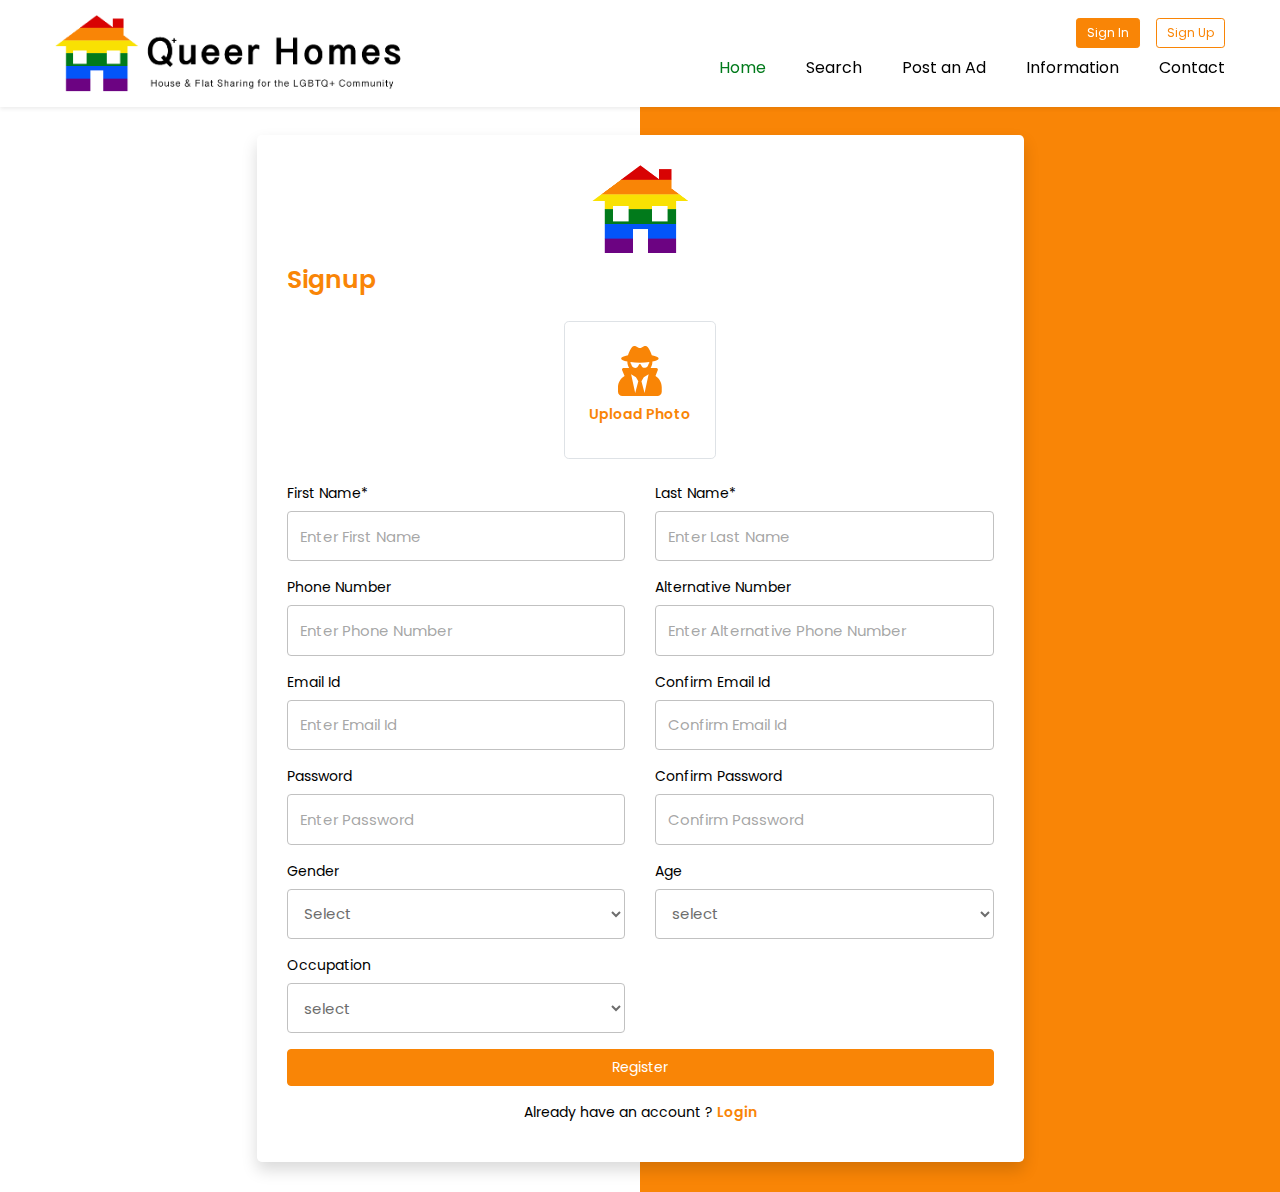
<file: sign-up.html>
<!DOCTYPE html>
<html lang="en">

<head>
  <meta charset="utf-8">
  <meta http-equiv="X-UA-Compatible" content="IE=edge">
  <meta name="viewport" content="width=device-width, initial-scale=1, shrink-to-fit=no">
  <!-- The above 3 meta tags *must* come first in the head; any other head content must come *after* these tags -->
  <meta name="description" content="Company Name">
  <meta name="keywords" content="Company Name">
  <meta name="author" content="Company Name">
  <meta name="expires" content="never">
  <meta name="rating" content="general">
  <meta name="copyright" content="Company Name">
  <title>Queer Homes</title>
  <link rel="apple-touch-icon" sizes="57x57" href="favicon/apple-icon-57x57.png">
  <link rel="apple-touch-icon" sizes="60x60" href="favicon/apple-icon-60x60.png">
  <link rel="apple-touch-icon" sizes="72x72" href="favicon/apple-icon-72x72.png">
  <link rel="apple-touch-icon" sizes="76x76" href="favicon/apple-icon-76x76.png">
  <link rel="apple-touch-icon" sizes="114x114" href="favicon/apple-icon-114x114.png">
  <link rel="apple-touch-icon" sizes="120x120" href="favicon/apple-icon-120x120.png">
  <link rel="apple-touch-icon" sizes="144x144" href="favicon/apple-icon-144x144.png">
  <link rel="apple-touch-icon" sizes="152x152" href="favicon/apple-icon-152x152.png">
  <link rel="apple-touch-icon" sizes="180x180" href="favicon/apple-icon-180x180.png">
  <link rel="icon" type="image/png" sizes="192x192" href="favicon/android-icon-192x192.png">
  <link rel="icon" type="image/png" sizes="32x32" href="favicon/favicon-32x32.png">
  <link rel="icon" type="image/png" sizes="96x96" href="favicon/favicon-96x96.png">
  <link rel="icon" type="image/png" sizes="16x16" href="favicon/favicon-16x16.png">
  <link rel="manifest" href="favicon/manifest.json">
  <meta property="og:title" content="Company Name" />
  <meta property="og:type" content="website" />

  <!-- Bootstrap core CSS -->
  <link href="css/fontawesome.min.css" rel="stylesheet">
  <link href="css/bootstrap.min.css" rel="stylesheet">
  <link href="css/global.css" rel="stylesheet">
  <link href="css/navbar.css" rel="stylesheet">
  <link href="css/style.css" rel="stylesheet">
</head>

<body>
  <a href="#" id="scroll" style="display: none;"><span></span></a>

  <!------------ Header ------------>
  <header id="Header" class="fixed-top bg-white shadow-sm" data-spy="affix">
    <div class="container">
      <div class="row align-items-center">
        <div class="col-md-4">
          <div class="logo">
            <a href="index.html" class="d-inline-block"><img src="./images/logo.png" alt="Queer Homes"
                class="img-fluid"></a>
          </div>
        </div>
        <div class="col-md-8">
          <div class="header-right d-flex flex-column">
            <div class="header-action-btns d-flex justify-content-end">
              <a href="#" class="btn btn-warning btn-sm mr-3">Sign In</a>
              <a href="#" class="btn btn-outline-warning btn-sm">Sign Up</a>
            </div>
            <nav class="navbar navbar-expand-md navbar-dark p-0">
              <button class="navbar-toggler " type="button" data-toggle="collapse" data-target="#Navigation"
                aria-controls="Navigation" aria-expanded="false" aria-label="Toggle navigation"> <span
                  class="fas fa-bars"></span> </button>
              <div class="collapse navbar-collapse pt-3 pt-md-0 flex-column" id="Navigation">
                <ul class="navbar-nav col-12 p-0 justify-content-end">
                  <li class="nav-item"><a href="index.html" class="nav-link active">Home</a></li>
                  <li class="nav-item"><a href="#" class="nav-link">Search</a></li>
                  <li class="nav-item"><a href="#" class="nav-link">Post an Ad</a></li>

                  <li class="nav-item"><a href="#" class="nav-link">Information</a></li>
                  <li class="nav-item"><a href="#" class="nav-link">Contact</a></li>
                </ul>
              </div>
            </nav>
          </div>
        </div>
      </div>
    </div>

  </header>
  <!------------- End Header -------------------->

  <!------------ Home Slider Section ------------>
  <main role="main">

    <div class="common-login signup-wrapper">
      <!-- <p class="powered-by font-weight-bold text-secondary d-flex align-items-center"><img
          src={"assets/images/cutlery.png"} alt="" /> <span class="ml-2">Powered By MenuLao</span></p>

      <div class="left-display-img">
        <img src={"assets/images/hot-pot.png"} alt="" />
      </div> -->
      <div class="form-wrapper bg-white rounded-lg shadow">
        <div class="rest-logo text-center mb-2">
          <img src="./images/fav.png" alt="logo" />
        </div>
        <h2 class="mb-4 text-warning font-weight-semi">Signup</h2>
        <form action="">
          <div class="row">
            <div class="col-lg-12">
              <div class="form-group text-center">
                <label for="uploadPhoto" class="cursor-pointer text-center border rounded-lg p-4 text-warning">
                  <input type="file" class="d-none" id="uploadPhoto">
                  <i class="fas fa-user-secret h1"></i>
                  <p class="font-weight-semi">Upload Photo </p>
                </label>
              </div>
            </div>
            <div class="col-lg-6">
              <div class="form-group">
                <label for="">First Name*</label>
                <input class="form-control" type="text" placeholder="Enter First Name" required />
              </div>
            </div>
            <div class="col-lg-6">
              <div class="form-group">
                <label for="">Last Name*</label>
                <input class="form-control" type="text" placeholder="Enter Last Name" required />
              </div>
            </div>
            <div class="col-lg-6">
              <div class="form-group">
                <label for="">Phone Number</label>
                <input class="form-control" type="text" placeholder="Enter Phone Number" required />
              </div>
            </div>
            <div class="col-lg-6">
              <div class="form-group">
                <label for="">Alternative Number</label>
                <input class="form-control" type="text" placeholder="Enter Alternative Phone Number" required />
              </div>
            </div>
            <div class="col-lg-6">
              <div class="form-group">
                <label for="">Email Id</label>

                <input class="form-control" type="email" placeholder="Enter Email Id" required />
              </div>
            </div>
            <div class="col-lg-6">
              <div class="form-group">
                <label for="">Confirm Email Id</label>

                <input class="form-control" type="email" placeholder="Confirm Email Id" required />
              </div>
            </div>
            <div class="col-lg-6">
              <div class="form-group">
                <label for="">Password</label>

                <input class="form-control" type="password" placeholder="Enter Password" required />
              </div>
            </div>
            <div class="col-lg-6">
              <div class="form-group">
                <label for="">Confirm Password</label>

                <input class="form-control" type="password" placeholder="Confirm Password" required />
              </div>
            </div>
            <div class="col-lg-6">
              <div class="form-group">
                <label for="">Gender</label>

                <select class="form-control">
                  <option value="Select">Select</option>
                  <option value="Male">Male</option>
                  <option value="Female">Female</option>
                </select>
              </div>
            </div>
            <div class="col-lg-6">
              <div class="form-group">
                <label for="">Age</label>

                <select class="form-control">
                  <option value="Select">select</option>

                  <option value="18">18</option>
                  <option value="19">19</option>
                  <option value="20">20</option>
                  <option value="21">21</option>
                  <option value="22">22</option>
                </select>
              </div>
            </div>
            <div class="col-lg-6">
              <div class="form-group">
                <label for="">Occupation</label>
                <select class="form-control">
                  <option value="Select">select</option>
                  <option value="Student">Student</option>
                  <option value="Student">Professional</option>
                </select>
              </div>
            </div>
          
          </div>




          <div class="form-group">
            <button class="btn btn-warning btn-block" type="submit">Register</button>
          </div>

          <p class="fs-small text-center">
            Already have an account ?
            <a href="#" class="font-weight-semi text-warning text-underline">
              Login
            </a>
          </p>

        </form>
      </div>
    </div>
  </main>

  <!------------ Footer Section ------------>
  <!-- <footer class="Footer bg-white">
    <div class="footer-top py-4 py-md-5">
      <div class="container">
        <div class="row">
          <div class="col-lg-5 mb-4 mb-lg-0">
            <div class="footer-logo mb-4 mb-lg-5">
              <img src="./images/logo.png" alt="home Queer">
            </div>
            <ul class="footer-contacts">
              <li class="d-flex align-items-center mb-3 justify-content-center justify-content-md-start">
                <span class="icon mr-2"> <img src="./images/phone-icon.png" alt="phone icon"></span>
                <span>
                  (432)2072229 <br>
                  Call Us
                </span>

              </li>
              <li class="d-flex align-items-center justify-content-center justify-content-md-start">
                <span class="icon mr-2"> <img src="./images/mail-icon.png" alt="mail icon"></span>
                <span>hello@queerhomes.com <br>Email Us</span>
              </li>
            </ul>
          </div>
          <div class="col-lg-7">
            <div class="row">
              <div class="col-md-4">
                <h3 class="text-primary mb-4">Pages</h3>
                <ul class="footer-links">
                  <li class="mb-2 mb-lg-3"><a href="#">About us</a></li>
                  <li class="mb-2 mb-lg-3"><a href="#">Become a partner</a></li>
                  <li class="mb-2 mb-lg-3"><a href="#">Company Details</a></li>
                  <li class="mb-2 mb-lg-3"><a href="#">Privacy Policy</a></li>

                </ul>
              </div>
              <div class="col-md-4">
                <h3 class="text-primary mb-4">Account</h3>
                <ul class="footer-links">
                  <li class="mb-2 mb-lg-3"><a href="#">Login</a></li>
                  <li class="mb-2 mb-lg-3"><a href="#">Signup</a></li>
                  <li class="mb-2 mb-lg-3"><a href="#">How it works</a></li>
                </ul>
              </div>
              <div class="col-md-4">
                <h3 class="text-primary mb-4">Help Center</h3>
                <ul class="footer-links">
                  <li class="mb-2 mb-lg-3"><a href="#">Help</a></li>
                  <li class="mb-2 mb-lg-3"><a href="#">Contact Us</a></li>
                </ul>
              </div>
            </div>
          </div>
        </div>
      </div>

    </div>
    <div class="copyright bg-primary text-white text-center py-2">
      <div class="container">
        <p class="mb-0">2022 Queer Homes All Rights Reserved</p>
      </div>
    </div>

  </footer> -->
  <!------------ End Footer Section ------------>

  <script src="js/jquery-3.3.1.min.js"></script>
  <script src="js/bootstrap.bundle.min.js"></script>
  <script src="js/fontawesome.min.js"></script>
  <script src="js/script.js"></script>
</body>

</html>
</file>
<file: css/global.css>
/*==================== fonts ======================= */

/*------------ google fonts --------- */

/* roboto  font google  */

@import url("https://fonts.googleapis.com/css2?family=Poppins:wght@300;400;500;600;700;800;900&display=swap");
/* global css  */

html {
  scroll-behavior: smooth;
}

body {
  background: #fff;
  color: #000000;
  font-family: "Poppins", sans-serif;
  font-size: 14px;
  font-weight: 400;
  line-height: 20px;
}

*,
*:focus {
  outline: none !important;
  -webkit-transition: all 0.3s ease 0s;
  -o-transition: all 0.3s ease 0s;
  transition: all 0.3s ease 0s;
}

ul {
  list-style: none;
  padding-left: 0;
}

a {
  text-decoration: none !important;
  color: #000000;
}

a:hover {
  color: #000000;
}

p {
  margin-bottom: 10px;
}

img {
  max-width: 100%;
  height: auto;
  image-rendering: -webkit-optimize-contrast;
}

/*****************************/

h1,
.h1,
h2,
.h2,
h3,
.h3,
h4,
.h4,
h5,
.h5,
h6,
.h6 {
  font-weight: 400;
  line-height: 1.4;
}

h1,
.h1 {
  font-size: 50px;
}

h2,
.h2 {
  font-size: 25px;
}

h3,
.h3 {
  font-size: 22px;
}

h4,
.h4 {
  font-size: 16px;
}

h5,
.h5 {
  font-size: 14px;
}
h6,
.h6 {
  font-size: 12px;
}
/******* Helpers ********************************************************************/

/*-----  fonts ---------- */

.fs-20 {
  font-size: 20px !important;
}
/* font sizes ======= */

/* .fs-15 {
  font-size: 15px;
}

.fs-17 {
  font-size: 17px;
}


.fs-114 {
  font-size: 114px;
} */

/* text colors=== */
.text-primary {
  color: #6c0382 !important;
}
.text-warning {
  color: #f98506 !important;
}

.text-dark {
  color: #000000 !important;
}

.text-success-2 {
  color: #7ec502 !important;
}

.text-success {
  color: #017a1b !important;
}

.text-success,
a.text-success:focus,
a.text-success:hover {
  color: #046e1b !important;
}

/* backgrounds ==== */

.bg-success {
  background-color: #017a1b !important;
}

.bg-primary {
  background-color: #6c0382 !important;
}

.bg-warning {
  background-color: #f98506 !important;
}

/*************Line Height****************/

.lh-14 {
  line-height: 1.4 !important;
}

.lh-60 {
  line-height: 60px !important;
}

.lh-normal {
  line-height: normal;
}

hr {
  background-color: #6e7a94;
}
.border {
  border: 1px solid #808080;
}

/*************Font Weight****************/

.font-weight-light {
  font-weight: 300 !important;
}

.font-weight-normal {
  font-weight: 400 !important;
}

.font-weight-medium {
  font-weight: 500 !important;
}

.font-weight-semi {
  font-weight: 600 !important;
}

.font-weight-bolder {
  font-weight: 800 !important;
}

/***************************/

.btn {
  moz-transition: all 0.3s ease-in;
  -webkit-transition: all 0.3s ease-in;
  -o-transition: all 0.3s ease-in;
  transition: all 0.3s ease-in;
  text-decoration: none !important;
  font-weight: 400;
  font-size: 14px;
  padding: 7px 15px;
}
.btn-sm {
  font-size: 12px;
  padding: 5px 10px;
}
.btn-lg {
  font-size: 15px;
  padding: 10px 20px;
}
.btn:focus {
  outline: none;
  box-shadow: none;
}

.btn-primary {
  background-color: #6c0382;
  color: #ffffff;
  border-color: #6c0382 !important;
}

.btn-primary:hover,
.btn-primary:focus {
  background-color: #8a1ca0 !important;
  border-color: #8a1ca0 !important;
  color: #ffffff !important;
  outline: none;
  -webkit-box-shadow: none;
  box-shadow: none;
}

.btn-warning {
  background-color: #f98506;
  border-color: #f98506;
  color: #ffffff;
}

.btn-warning:hover,
.btn-warning:focus {
  background-color: #f3a24b !important;
  border-color: #f3a24b !important;
  color: #ffffff !important;
  outline: none;
  -webkit-box-shadow: none;
  box-shadow: none;
}

.btn-success {
  border-color: #017a1b;
  background-color: #017a1b;
  color: #ffffff;
}

.btn-success:hover,
.btn-success:focus {
  background-color: #0dc535 !important;
  border-color: #0dc535 !important;
  color: #ffffff !important;
  outline: none;
  -webkit-box-shadow: none;
  box-shadow: none;
}
.btn-outline-primary {
  color: #8a1ca0;
  border-color: #8a1ca0;
}
.btn-outline-primary:hover {
  background-color: #8a1ca0;
  color: #ffffff;
}
.btn-outline-warning {
  color: #f98506;
  border-color: #f98506;
}
.btn-outline-warning:hover {
  background-color: #f98506;
  color: #ffffff;
}
.btn-outline-success {
  color: #0dc535;
  border-color: #0dc535;
}
.btn-outline-success:hover {
  color: #ffffff;
  background-color: #0dc535;
}
.btn-post {
  position: relative;
  display: inline-block;
  padding-bottom: 5px;
}
.btn-post:before {
  content: "";
  position: absolute;
  bottom: 0;
  left: 0;
  width: 100%;
  height: 2px;
  background-color: #000000;
}
.btn-post:hover {
  color: #8a1ca0;
}
.btn-post:hover::before {
  background-color: #8a1ca0;
}
.container {
  max-width: 1200px;
}

/*****************************/

.text-shadow {
  text-shadow: 0 5px 5px rgba(0, 0, 0, 0.75);
}

/*******************************************************************/

.form-control,
input.form-control,
input.form-control:focus {
  height: calc(2.4em + 0.9rem);
  -webkit-box-shadow: none;
  box-shadow: none;
  border-color: #c1c1c1;
  color: #6d6d6d;
  font-size: 15px;
  outline: none;
  box-shadow: none;
}

select.form-control {
  height: calc(2.4em + 0.9rem);
  border-color: #c1c1c1;
}

textarea.form-control {
  /* font-size: 14px; */
  resize: none;
}

textarea.form-control:not([rows]) {
  height: 140px;
}

/* placeholder color ======== */

.form-control::-webkit-input-placeholder,
::-webkit-input-placeholder {
  /* Edge */
  color: rgba(128, 128, 128, 0.7);
}

.form-control:-ms-input-placeholder,
:-ms-input-placeholder {
  /* Internet Explorer 10-11 */
  color: rgba(128, 128, 128, 0.7);
}

.form-control::placeholder,
::placeholder {
  color: rgba(128, 128, 128, 0.7);
}

.form-control::-moz-placeholder {
  color: rgba(128, 128, 128, 0.7);

  opacity: 1;
}

.custom-check-input {
  /* min-height: 50px;
  display: flex;
  align-items: center;
  background: #f2f2f2;
  justify-content: center;
  border-radius: 5px; */
}
.custom-check-input-list{
  margin:  0 -5px;
  flex-wrap: wrap;
}
.custom-check-input {
  width: 100%;
  padding: 0 5px;
  /* margin:5px 0; */
  cursor: pointer;
}
.custom-check-input input {
  display: none;
}
.custom-check-input .text {
  min-height: 50px;
  display: flex;
  align-items: center;
  border: 1px solid #c1c1c1;
  justify-content: center;
  border-radius: 5px;
  padding: 10px;
  width: 100%;
  color:#f98506 ;
  font-weight: 500;
}
.custom-check-input input:checked ~ .text{
  background: #f98506 ;
  color: #ffffff;
  border: 1px solid #f98506;
}

.cursor-pointer{
  cursor: pointer;
}
/********** Back To Top Button ***************************************************************************************************/

#scroll {
  background: #000000;
  position: fixed;
  right: 10px;
  bottom: 10px;
  z-index: 99999;
  cursor: pointer;
  width: 45px;
  height: 45px;
  text-indent: -9999px;
  display: none;
  webkit-border-radius: 50px;
  border-radius: 50px;
}

#scroll span {
  position: absolute;
  top: 50%;
  left: 50%;
  margin-left: -8px;
  margin-top: -12px;
  height: 0;
  width: 0;
  border: 8px solid transparent;
  border-bottom-color: #ffffff;
}

#scroll:hover {
  background-color: rgba(0, 0, 0, 0.75);
  opacity: 1;
  filter: "alpha(opacity=100)";
  -ms-filter: "alpha(opacity=100)";
}

/* background shape ======= */

.bg-shape {
  position: relative;
  z-index: 99;
}

.bg-shape:before,
.bg-shape:after {
  content: "";
  position: absolute;
  height: 23px;
  width: 100%;
  left: 0;
}

.bg-shape-top:before {
  top: -23px;
}

.bg-shape-bottom:after {
  bottom: -23px;
}

.bg-shape-bottom.shape-white:after {
  background: url("../images/header-bottom.png") repeat-x top center;
}

.bg-shape-top.shape-green:before {
  background: url("../images/shape-green.png") repeat-x top center;
}

.bg-shape-top.shape-blue:before {
  background: url("../images/bg-blue-top.png") repeat-x top center;
}

.bg-shape-top.shape-yellow:before {
  background: url("../images/bg-yellotop.png") repeat-x top center;
}

.bg-shape-bottom.shape-blue:after {
  background: url("../images/bg-blue-bottom.png") repeat-x top center;
}

/* ==================== media queries ============= */

@media (max-width: 991px) {
  h1,
  .h1 {
    font-size: 40px;
  }

  h2,
  .h2 {
    font-size: 25px;
  }

  h3,
  .h3 {
    font-size: 22px;
  }

  h4,
  .h4 {
    font-size: 20px;
  }

  h5,
  .h5 {
    font-size: 16px;
  }
  h6,
  .h6 {
    font-size: 14px;
  }
}

@media (max-width: 767px) {
  body {
    font-size: 14px;
  }
  h1,
  .h1 {
    font-size: 30px;
  }

  h2,
  .h2 {
    font-size: 22px;
  }

  h3,
  .h3 {
    font-size: 20px;
  }

  h4,
  .h4 {
    font-size: 18px;
  }

  h5,
  .h5 {
    font-size: 14px;
  }
  h6,
  .h6 {
    font-size: 12px;
  }
}

@media (max-width: 479px) {
  .btn {
    font-size: 14px;
  }
}
</file>
<file: css/navbar.css>
.navbar .navbar-nav .nav-link {
  color: #000000;
  font-size: 16px;
  padding: 10px 20px;
}
.navbar .navbar-nav .nav-item:last-child .nav-link {
  padding-right: 0;
}

.navbar .navbar-nav .nav-link:hover,
.navbar .navbar-nav .active > .nav-link,
.navbar .navbar-nav .nav-link.active,
.navbar .navbar-nav .nav-link.show,
.navbar .navbar-nav .show > .nav-link,
.navbar .navbar-nav .nav-link:focus {
  color: #017a1b;
}
.navbar-dark .navbar-toggler {
  border: 1px solid #8a1ca0;
  position: fixed;
  top: 10px;
  right: 15px;
  color: #8a1ca0;

}

/*******************************Dropdown Menu*****************************************/

.dropdown-menu {
  padding: 8px 8px;
  margin: 0;
  min-width: 13rem;
  background-color: #fff;
  border: none;
}

.dropdown-item {
  color: #000;
  padding: 4px 10px 4px 10px;
  font-size: 15px;
  font-weight: 600;
}

.dropdown-item:focus,
.dropdown-item:hover {
  background-color: transparent;
  color: #000;
}

.dropdown-menu a {
  border-top: 1px solid #ccc;
}

/*******************************Responsive***************************************/

@media (max-width: 1199px) {
}

@media (max-width: 991px) {
  .navbar .navbar-nav .nav-link {
    padding: px 10px;
    font-size: 14px;
    border-radius: 20px;
  }
}

@media (max-width: 767px) {
  .navbar {
    -webkit-box-flex: 0;
    -ms-flex: 0 0 100%;
    flex: 0 0 100%;
  }
}
</file>
<file: css/style.css>
/* ============ header =========== */
#Header {
  padding: 15px 0;
}
#Header .logo img {
  max-width: 350px;
}
#Header + main {
  margin-top: 105px;
}
.MainBanner {
  background: url(../images/banner.png) no-repeat center;
  background-size: cover;
  padding: 175px 0;
}
.MainBanner .overlay {
  position: absolute;
  top: 0;
  left: 0;
  width: 100%;
  height: 100%;
  background-color: rgba(0, 0, 0, 0.6);
}
.MainBanner .banner-content h1 {
  line-height: 1;
  max-width: 1000px;
}

.statistics .stats-box span {
  display: inline-block;
  font-size: 22px;
  min-height: 75px;
  width: 75px;
}

.whyUs .why-box {
  padding: 25px 25px 50px;
  background-color: #ffffff;
  box-shadow: 0px 0px 4px rgba(61, 61, 61, 0.6);
  border-radius: 10px;
  position: relative;
  text-align: center;
  transition: all 300ms ease-in;
}

.whyUs .why-box:hover {
  transform: scale(1.1);
}

.whyUs .why-box img {
  margin-bottom: 30px;
}

.whyUs .why-box h3::before {
  content: "";
  position: absolute;
  height: 2px;
  width: 84px;
  background-color: #f98506;
  bottom: 0;
}

.advertisementSection .advertisement-box .btn {
  max-width: 90%;
  margin: 0 auto;
}
.aboutUs .top {
  max-width: 825px;
}
.aboutUs {
  line-height: 1.6;
}
.subscription {
  padding: 100px 0;
  background: url(../images/img-4.png) no-repeat center;
  background-size: cover;
}
.subscription .container {
  max-width: 767px;
}

.subscription .overlay {
  top: 0;
  left: 0;
  height: 100%;
  width: 100%;
  background-color: rgba(108, 3, 130, 0.6);
}
.Footer .footer-logo {
  max-width: 75%;
}
.Footer .footer-links li a:hover {
  color: #8a1ca0 !important;
}
.Footer .footer-contacts li span {
  flex: 0 0 60px;
}

.common-login {
  position: relative;
  min-height: 100vh;
  overflow-y: auto;
  width: 100%;
  display: flex;
  align-items: center;
  justify-content: center;
  padding: 30px 0;
}
.common-login::before {
  content: "";
  position: absolute;
  top: 0;
  right: 0;
  width: 100%;
  max-width: 50%;
  height: 100%;
  background-color: #f98506;
}
.common-login.signup-wrapper .form-wrapper {
  max-width: 767px;
}
.common-login .form-wrapper {
  max-width: 450px;
  width: 100%;
  position: relative;
  padding: 30px;
}
.common-login .form-wrapper .rest-logo img {
  max-width: 100px;
}
.common-login .left-display-img {
  position: absolute;
  bottom: 0;
  left: 0;
  max-width: 25%;
}
.common-login .powered-by {
  position: absolute;
  top: 10px;
  width: 100%;
  max-width: 35%;
  left: 15px;
}
.common-login .powered-by img {
  max-width: 35px;
}
.listing-section .listing-box {
  box-shadow: 0 0 5px rgba(196, 249, 6, 0.5);
  padding: 10px;
  cursor: pointer;
}
.listing-section .listing-box + .listing-box {
  margin-top: 30px;
}
.listing-section .listing-box .featured-img {
  border-radius: 10px;
  overflow: hidden;
}
.listing-section .listing-box .featured-img .overlay {
  top: 0;
  left: 0;
  width: 100%;
  height: 100%;
  background-color: rgba(0, 0, 0, 0.3);
}
.listing-section .listing-box .featured-img .price {
  top: 10px;
  right: 10px;
  z-index: 2;
  padding: 2px 8px;
  border-radius: 5px;
}
.listing-section .listing-box .featured-img .featured-tag {
  left: -27px;
  top: 20px;
  z-index: 2;
  padding: 2px 8px;
  transform: rotate(-45deg);
  width: 118px;
  text-align: center;
}
.listing-section .listing-box .content {
  position: relative;
}
.listing-section .listing-box .content h4 {
  max-width: calc(100% - 50px);
}
.paid-ad {
  position: absolute;
  right: 10px;
  top: 0px;
}

.pricing-section .pricing-box {
  position: relative;
}
/* .pricing-section .pricing-box .popular-tag {
  position: absolute;
  top: 98px;
  left: -35px;
  padding: 10px;
  transform: rotate(-90deg);
} */
.premium-plan-benefits ul li {
  padding: 10px 0;
}
.premium-plan-benefits ul li span {
  flex: 0 0 150px;
  text-align: center;
}
.premium-plan-benefits ul li span.package-item {
  flex: calc(100% - 300px);
  text-align: left;
}
.customer-testimonials .customer-testimonial {
  border-radius: 20px;
}
.customer-testimonials .customer-testimonial .customer-img {
  height: 100px;
  width: 100px;
}
.customer-testimonials .customer-testimonial .customer-img img {
  height: 100%;
  width: 100%;
  object-position: center;
  object-fit: cover;
}
.update-profile-pic {
  width: 150px;
  height: 150px;
  border: 4px solid #f98506;
  position: relative;
}
.update-profile-pic img {
  height: 100%;
  width: 100%;
  object-fit: cover;
  object-position: center;
  border-radius: 50%;
}
.update-profile-pic .edit-icon {
  position: absolute;
  bottom: 5px;
  background-color: #ffffff;
  right: 5px;
  height: 35px;
  width: 35px;
  text-align: center;
  line-height: 55px;
  border-radius: 50%;
  display: inline-block;
  box-shadow: 0 0 5px rgba(0, 0, 0, 0.3);
}
.uploaded-picture img {
  border-radius: 10px;
  height: 200px;
  object-fit: cover;
  object-position: center;
}
.uploaded-picture .delete-photo-btn {
  top: -10px;
  right: -10px;
  font-size: 20px;
  background-color: red;
  color: #ffffff;
  height: 25px;
  width: 25px;
  text-align: center;
  line-height: 26px;
  border-radius: 50%;
  cursor: pointer;
}
.upload-pictures-btn{
  border: 1px solid #c1c1c1;
  color:#f98506;
  padding: 20px;
  border-radius: 5px;
}
/* ====================== media queries ==================== */

@media (max-width: 1199px) {
}

@media (max-width: 991px) {
  #Header .logo img {
    max-width: 250px;
  }
  .whyUs .why-box {
    padding: 20px;
  }
  #Header + main {
    margin-top: 95px;
  }
  .MainBanner {
    padding: 125px 0;
  }
}

@media (max-width: 767px) {
  #Header {
    padding: 10px 0;
  }
  #Header .logo img {
    max-width: 150px;
  }
  #Header + main {
    margin-top: 85px;
  }
  #Header .header-right {
    margin-top: 5px;
  }
  .MainBanner {
    padding: 75px 0;
  }
  .whyUs .why-box {
    margin-bottom: 50px;
  }
  Footer {
    text-align: center;
  }
  .Footer .footer-contacts li span {
    flex: 0 0 35px;
  }
  .premium-plan-benefits ul li span {
    flex: 0 0 80px;
    font-size: 14px;
  }
  .premium-plan-benefits ul li span.package-item {
    flex: calc(100% - 160px);
    text-align: left;
  }
}

@media (max-width: 479px) {
}
</file>
